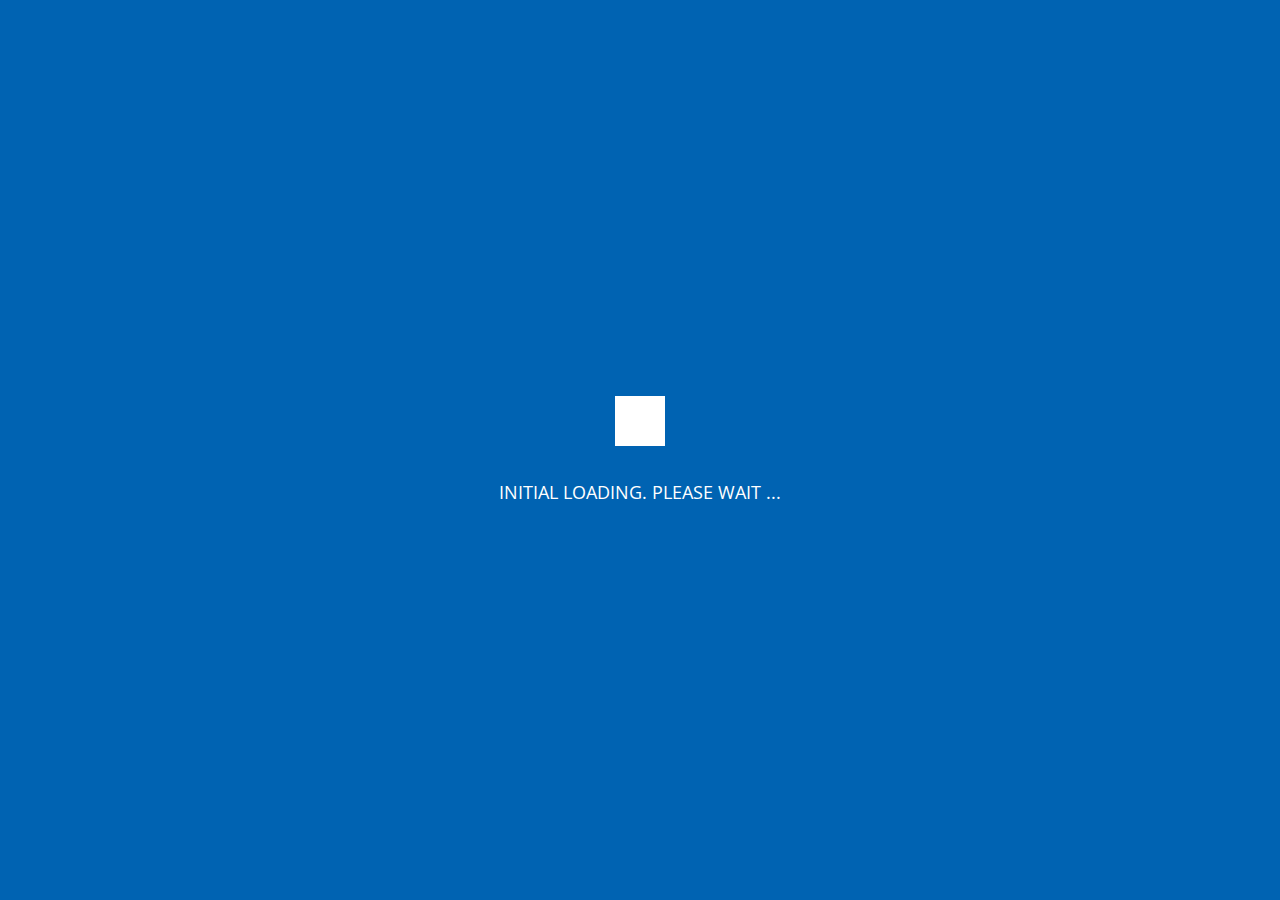
<file: index.html>
<!DOCTYPE html>
<html lang="en">
  <head>
    <meta charset="UTF-8" />
    <meta
      name="viewport"
      content="width=device-width, initial-scale=1.0, user-scalable=no"
    />
    <title>My Portfolio Website</title>
    <link rel="icon" href="images/MYICON.png" />

    <link rel="stylesheet" href="css/jquery.loadingModal.min.css" />

  </head>
  <body>
   
    <script src="js/jquery.min.js"></script>
    <script src="js/jquery.loadingModal.min.js"></script>

 <script>

function showLoadingModal(){
  $('body').loadingModal({
    position: 'auto',
    text: 'INITIAL LOADING. PLEASE WAIT ...',
    color: '#fff',
    opacity:'3.0',
    backgroundColor: "#0063b2ff",
    animation: "rotatingPlane"
});

setTimeout(
  function () {  
   window.location.href = 'me.html';
  } , 6000
  );
}

showLoadingModal();

    </script>

</body>

</html>
</file>
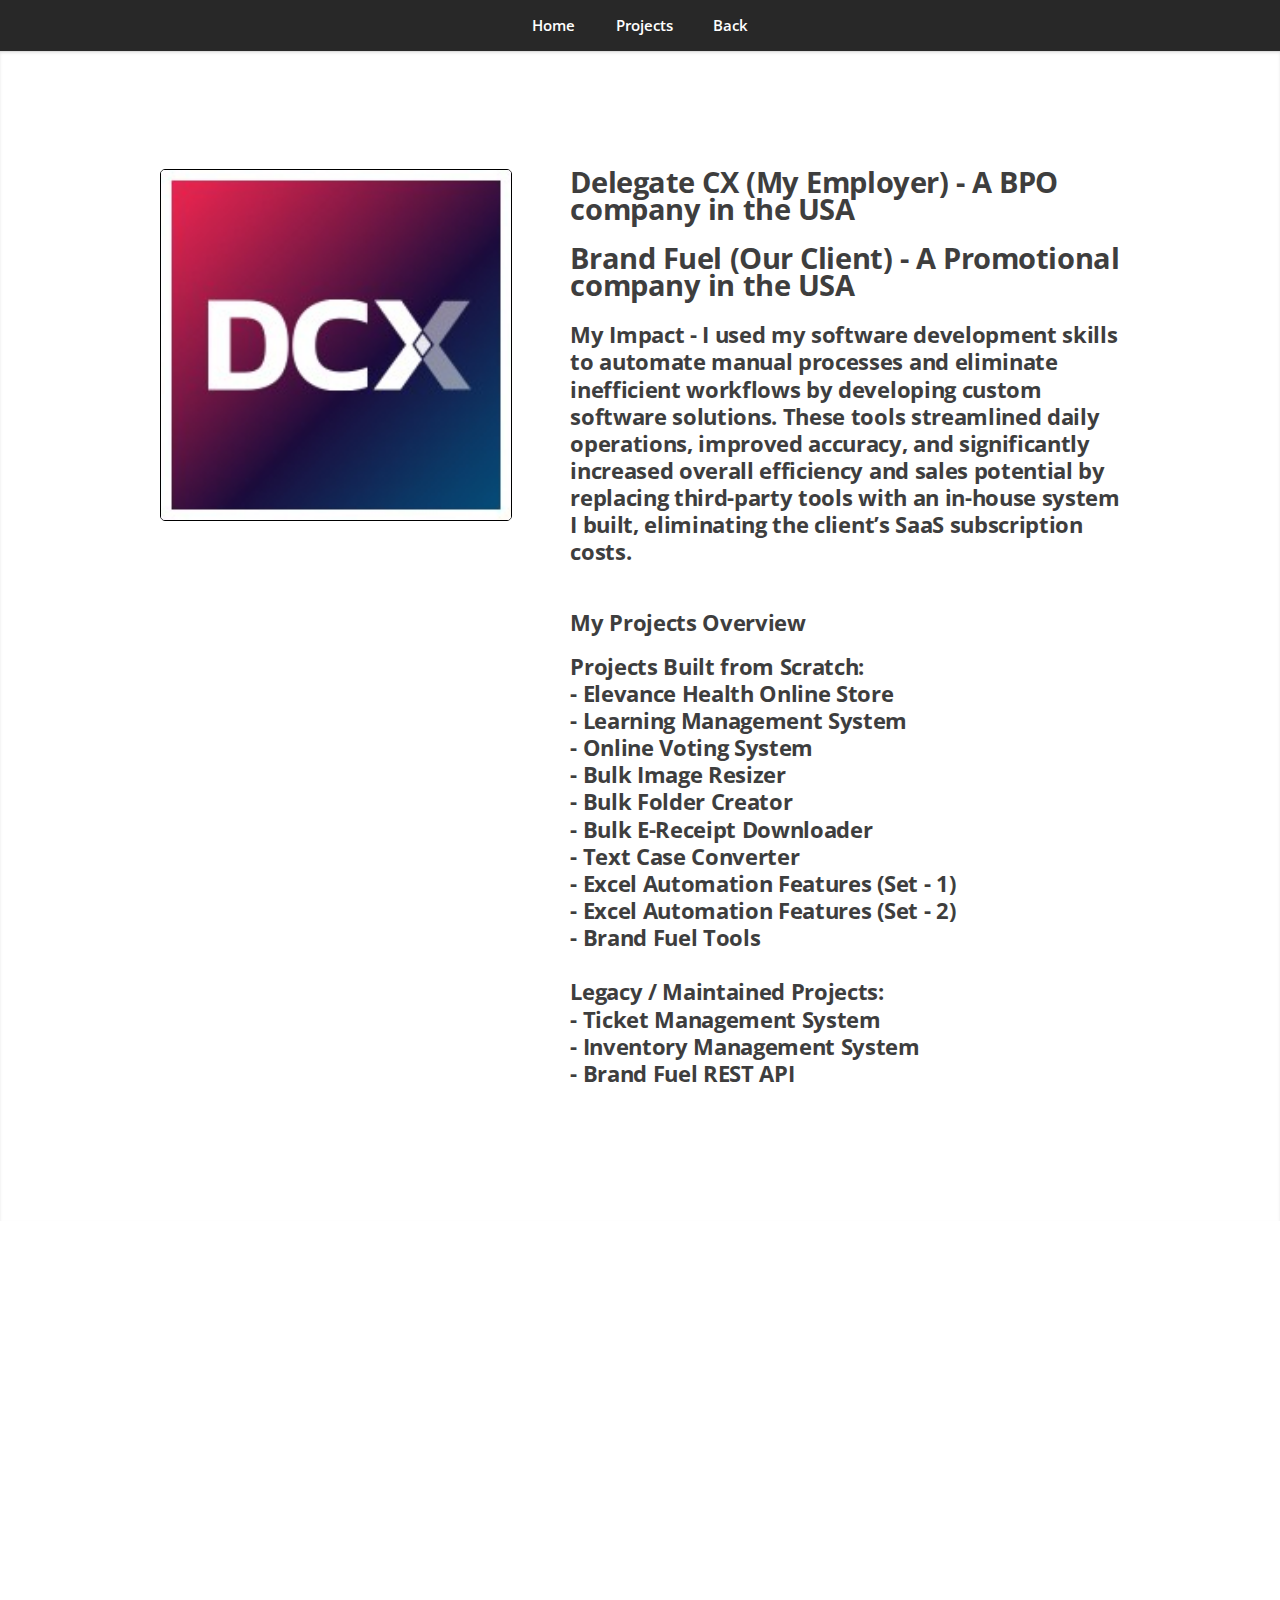
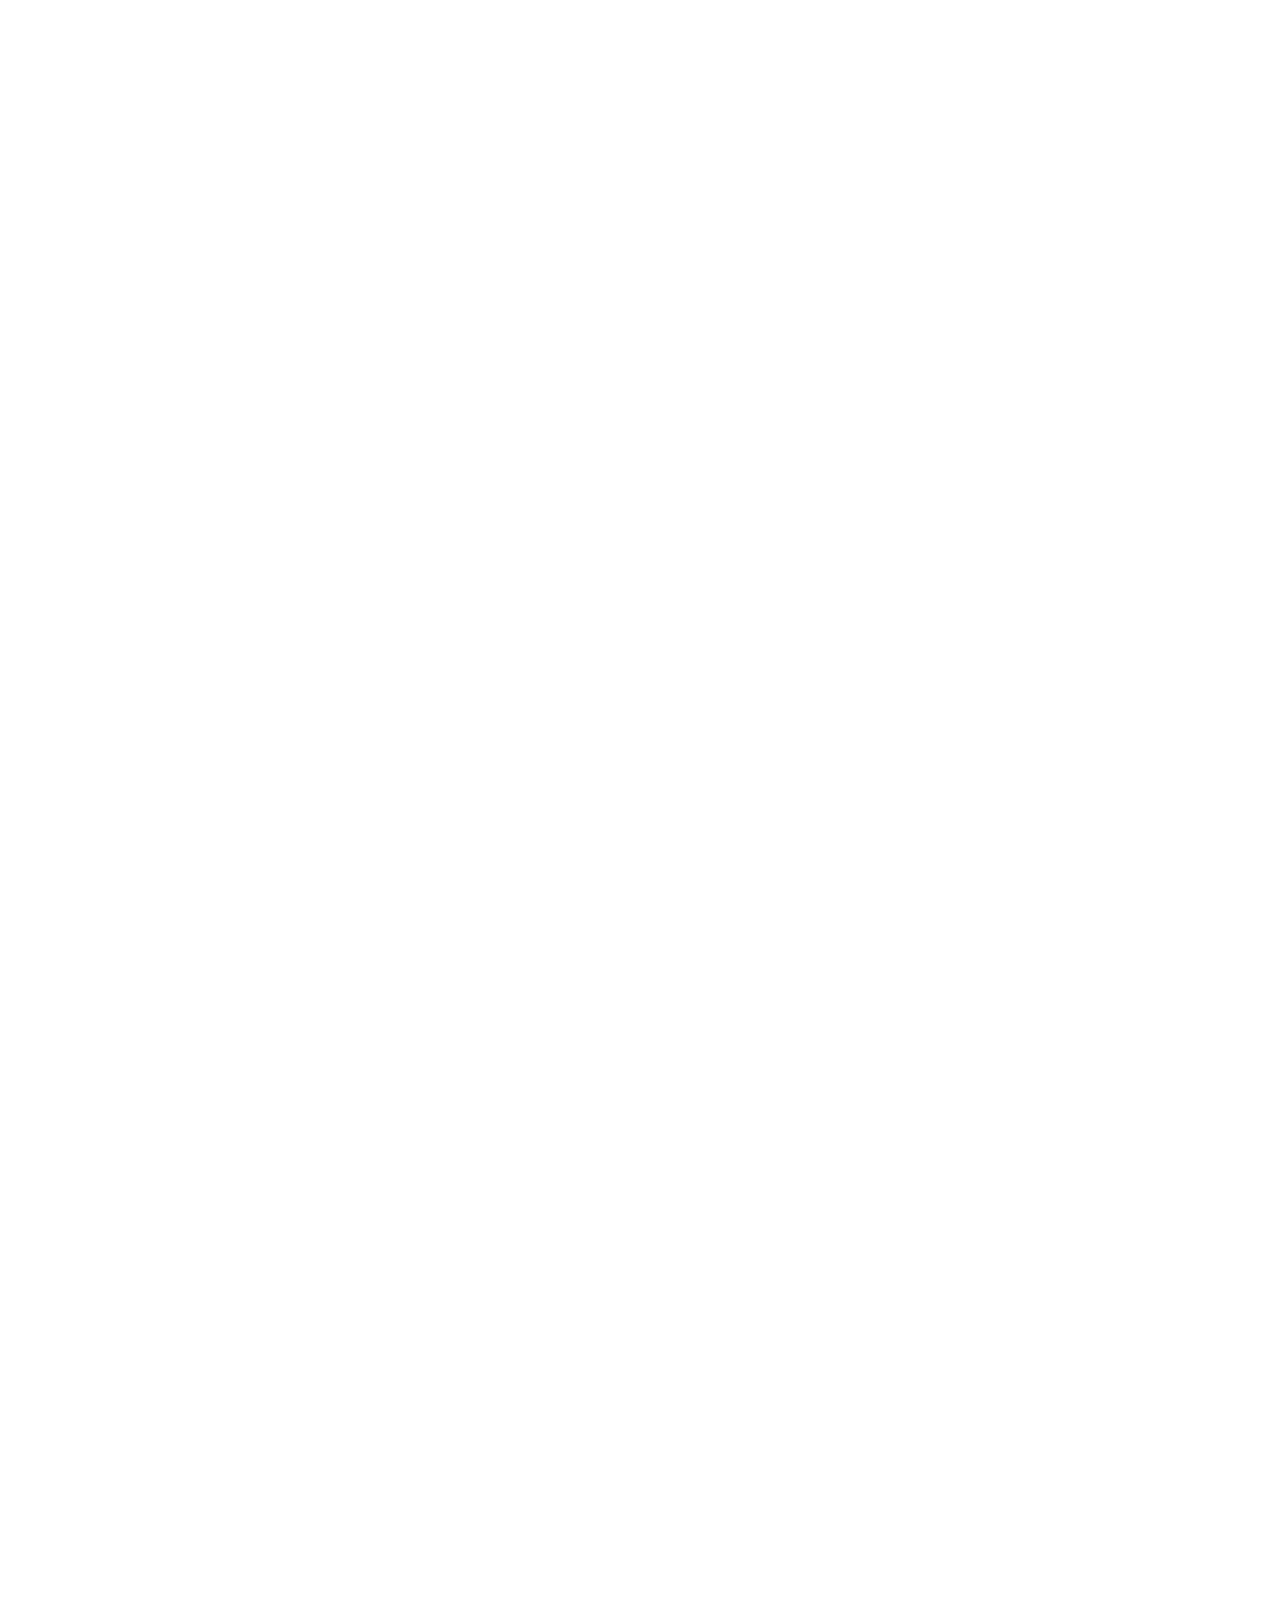
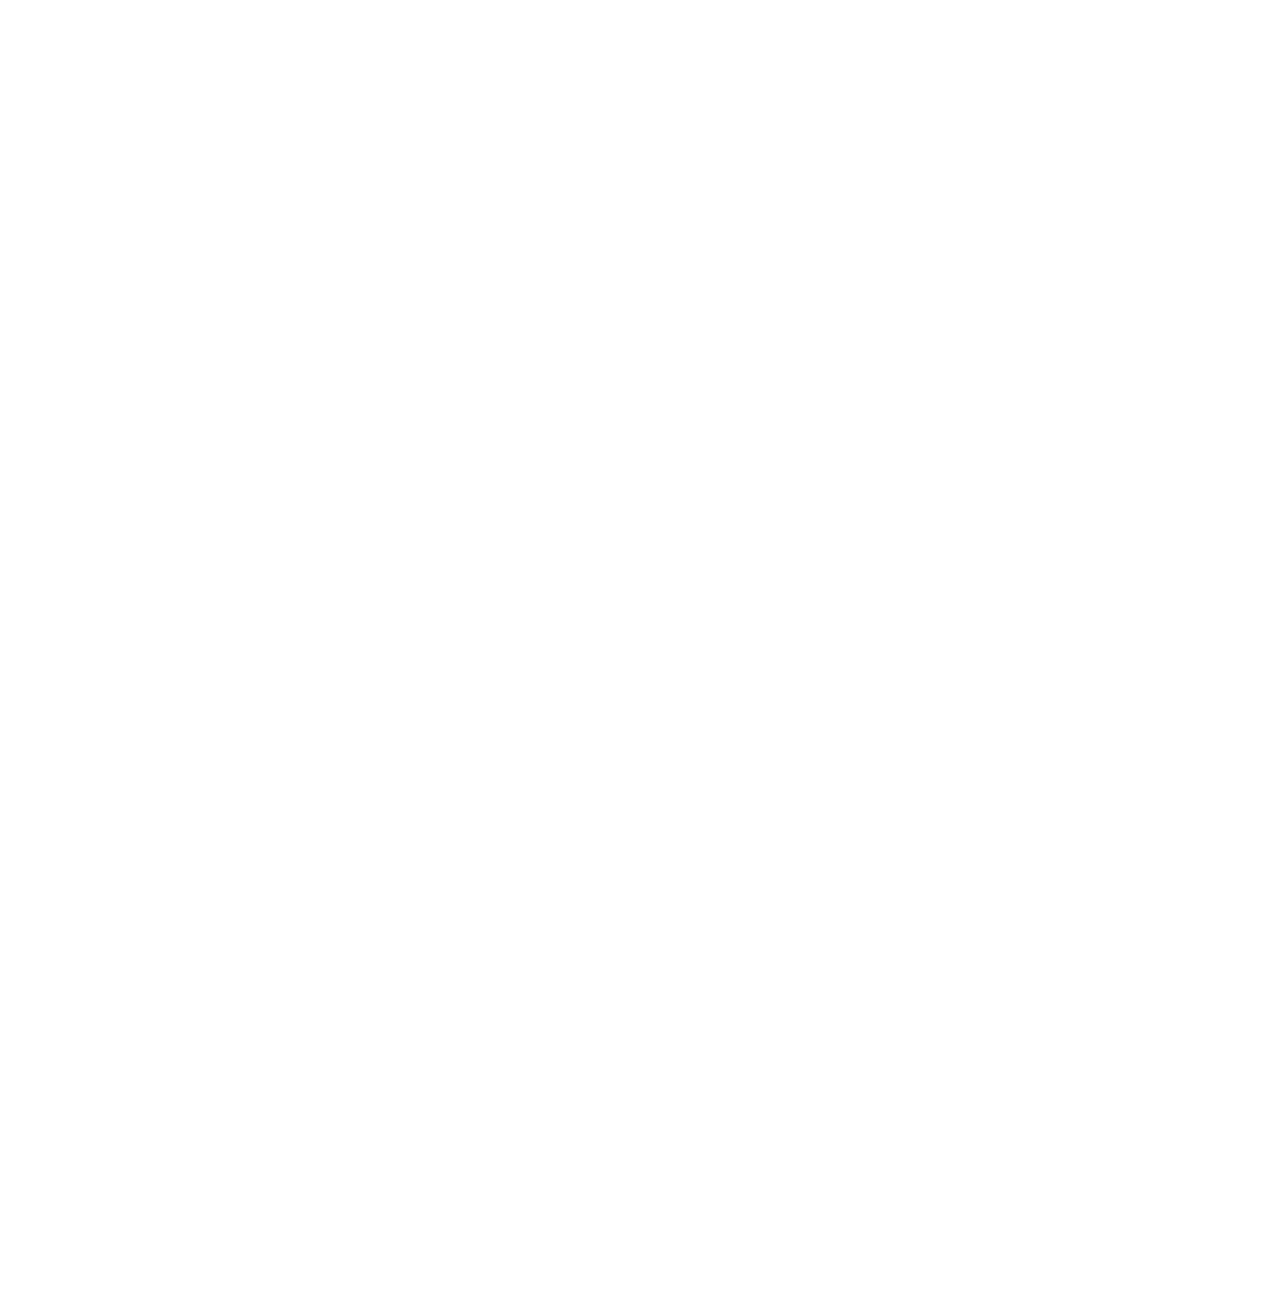
<file: delegate-cx.html>
<!DOCTYPE html>
<html lang="en">

<head>
    <meta charset="UTF-8" />
    <meta name="viewport" content="width=device-width, initial-scale=1.0, user-scalable=no" />
    <title>My Portfolio Website</title>
    <link rel="icon" href="images/MYICON.png" />

    <link rel="stylesheet" href="css/main.css" />
    <link rel="stylesheet" href="css/animate.min.css" />

    <link rel="stylesheet" href="css/lightbox.min.css">
    <link rel="stylesheet" href="css/jquery.loadingModal.min.css" />

</head>

<body>

    <nav id="horizontalNavigationBar">
        <ul class="container">
            <li><a href="#home">Home</a></li>
            <li><a href="#webProjects">Projects</a></li>
            <li><a href="#" onclick="window.close();">Back</a></li>
        </ul>
    </nav>


    <!-- Home -->
    <article id="home" class="wrapper style1 wow fadeInLeft">
        <div class="container">
            <div class="row">
                <div class="col-4 col-5-large col-12-medium">
                    <span class="image fit">
                        <img src="images/delegate-cx.png" style="border-style: solid; 
                         border-color: #000; 
                         border-width: 1px; 
                         border-radius: 5px; 
                         height: 100%; width: 100%;" />
                    </span>
                </div>
                <div class="col-8 col-7-large col-12-medium">
                    <h2>
                        Delegate CX (My Employer) -
                        <span class="defaultHomeTextStyles">A BPO company in the USA</span>
                    </h2>

                    <h2>
                        Brand Fuel (Our Client) -
                        <span class="defaultHomeTextStyles">A Promotional company in the USA</span>
                    </h2>

                    <h3>
                        My Impact - <span class="defaultHomeTextStyles">
                            I used my software development skills to automate manual processes and
                            eliminate inefficient workflows by developing custom software solutions. These tools
                            streamlined daily operations, improved accuracy, and significantly increased overall
                            efficiency and sales potential by replacing third-party tools with an in-house system I
                            built,
                            eliminating the client’s SaaS subscription costs.
                        </span>
                    </h3>


                    <br>

                    <h3>My Projects Overview</h3>
                    <h3 class="defaultHomeTextStyles">
                        Projects Built from Scratch:
                        <br>
                        - Elevance Health Online Store
                        <br>
                        - Learning Management System
                        <br>
                        - Online Voting System
                        <br>
                        - Bulk Image Resizer
                        <br>
                        - Bulk Folder Creator
                        <br>
                        - Bulk E-Receipt Downloader
                        <br>
                        - Text Case Converter
                        <br>
                        - Excel Automation Features (Set - 1)
                        <br>
                        - Excel Automation Features (Set - 2)
                        <br>
                        - Brand Fuel Tools

                        <br>
                        <br>
                        Legacy / Maintained Projects:
                        <br>
                        - Ticket Management System
                        <br>
                        - Inventory Management System
                        <br>
                        - Brand Fuel REST API
                    </h3>


                </div>
            </div>
        </div>
    </article>

    <!-- Projects -->
    <article id="webProjects" class="wrapper style2 wow fadeInRight" data-wow-delay="1s">
        <div class="container">

            <h1>
                <strong style="white-space: nowrap;line-height: 1.2; color: white;">
                    My projects at <br>
                    Brand Fuel</strong>
            </h1>

            <header>
                <h2 style="color: #f2f4f4;">Web Projects</h2>
            </header>
            <div class="row">

                <div class="col-4 col-6-medium col-12-small">
                    <article class="box style2">
                        <a class="image featured" href="images/web projects/elevance-health-brand-fuel-online-store.jpg"
                            data-lightbox="gallery"
                            data-title="Elevance Health Online Store (A store built for a BrandFuel client) - Tech Stack: HTML5, CSS3, Bootstrap, JavaScript, jQuery, ASP.NET Core MVC, C#, SignalR, Brand Fuel REST API">
                            <img class="border" src="images/web projects/elevance-health-brand-fuel-online-store.jpg"
                                data-toggle="tooltip" title="CLICK HERE TO SEE THE IMAGE LARGER" alt="" />
                        </a>
                        <h3>Elevance Health Online Store</h3>
                        <br>
                        <br>
                        <h4>
                            <a href="#"
                                onclick="event.preventDefault(); this.closest('article').querySelector('a.image.featured').click();">
                                TECH STACK
                            </a>
                        </h4>
                    </article>
                </div>

                <div class="col-4 col-6-medium col-12-small">
                    <article class="box style2">

                        <a class="image featured" href="images/web projects/brand-fuel-learning-management-system.jpg"
                            data-lightbox="gallery"
                            data-title="Learning Management System - Tech Stack: HTML5, CSS3, Bootstrap, TypeScript, React.js, Redux Toolkit, Brand Fuel REST API">


                            <img class="border" src="images/web projects/brand-fuel-learning-management-system.jpg"
                                data-toggle="tooltip" title="CLICK HERE TO SEE THE IMAGE LARGER" alt="" />
                        </a>
                        <h3>Learning Management System</h3>
                        <br>
                        <br>
                        <h4>
                            <a href="#"
                                onclick="event.preventDefault(); this.closest('article').querySelector('a.image.featured').click();">
                                TECH STACK
                            </a>
                        </h4>
                    </article>
                </div>

                <div class="col-4 col-6-medium col-12-small">
                    <article class="box style2">
                        <a class="image featured" href="images/web projects/brand-fuel-rest-online-voting-system.jpg"
                            data-lightbox="gallery"
                            data-title="Online Voting System - Tech Stack: Tech Stack: HTML5, CSS3, Bootstrap, JavaScript, jQuery, ASP.NET Core MVC, C#, SignalR, Brand Fuel REST API">

                            <img class="border" src="images/web projects/brand-fuel-rest-online-voting-system.jpg"
                                data-toggle="tooltip" title="CLICK HERE TO SEE THE IMAGE LARGER" alt="" />
                        </a>
                        <h3>Online Voting System</h3>
                        <br>
                        <br>
                        <br>
                        <h4>
                            <a href="#"
                                onclick="event.preventDefault(); this.closest('article').querySelector('a.image.featured').click();">
                                TECH STACK
                            </a>
                        </h4>
                    </article>
                </div>

                <div class="col-4 col-6-medium col-12-small">
                    <article class="box style2">

                        <a class="image featured" href="images/web projects/brand-fuel-inventory-management-system.jpg"
                            data-lightbox="gallery"
                            data-title="Inventory Management System - Tech Stack: HTML5, CSS3, Bootstrap, TypeScript, React.js, Redux Toolkit, Brand Fuel REST API">


                            <img class="border" src="images/web projects/brand-fuel-inventory-management-system.jpg"
                                data-toggle="tooltip" title="CLICK HERE TO SEE THE IMAGE LARGER" alt="" />
                        </a>
                        <h3>Inventory Management System</h3>
                        <br>
                        <br>
                        <h4>
                            <a href="#"
                                onclick="event.preventDefault(); this.closest('article').querySelector('a.image.featured').click();">
                                TECH STACK
                            </a>
                        </h4>
                    </article>
                </div>



                <div class="col-4 col-6-medium col-12-small">
                    <article class="box style2">

                        <a class="image featured" href="images/web projects/ticket-management-system.jpg"
                            data-lightbox="gallery"
                            data-title="Ticket Management System - Tech Stack: HTML5, CSS3, Bootstrap, JavaScript, jQuery, SignalR, ASP.NET Core MVC, C#, SignalR, Brand Fuel REST API">


                            <img class="border" src="images/web projects/ticket-management-system.jpg"
                                data-toggle="tooltip" title="CLICK HERE TO SEE THE IMAGE LARGER" alt="" />
                        </a>
                        <h3>Ticket Management System</h3>
                        <br>
                        <br>
                        <h4>
                            <a href="#"
                                onclick="event.preventDefault(); this.closest('article').querySelector('a.image.featured').click();">
                                TECH STACK
                            </a>
                        </h4>
                    </article>
                </div>

                <div class="col-4 col-6-medium col-12-small">
                    <article class="box style2">

                        <!-- <a class="image featured" href="images/web projects/brand-fuel-rest-api.jpg"
                            data-lightbox="gallery"
                            data-title="Brand Fuel REST API - Tech Stack: ASP.NET Core Web API - REST API, C#, ADO.NET, Entity Framework Core, MS SQL Server Management Studio, MS SQL Server, MongoDB Compass, MongoDB">
                            <img class="border" src="images/web projects/brand-fuel-rest-api.jpg" data-toggle="tooltip"
                                title="CLICK HERE TO SEE THE IMAGE LARGER" alt="" /> -->

                        <a class="image featured" href="images/web projects/brand-fuel-rest-api.jpg"
                            data-lightbox="gallery"
                            data-title="Brand Fuel REST API - Tech Stack: ASP.NET Core Web API - REST API, C#, ADO.NET, PostgreSQL, MongoDB Compass, MongoDB">
                            <img class="border" src="images/web projects/brand-fuel-rest-api.jpg" data-toggle="tooltip"
                                title="CLICK HERE TO SEE THE IMAGE LARGER" alt="" />

                        </a>
                        <h3>Brand Fuel REST API</h3>
                        <br>
                        <br>
                        <br>
                        <h4>
                            <a href="#"
                                onclick="event.preventDefault(); this.closest('article').querySelector('a.image.featured').click();">
                                TECH STACK
                            </a>
                        </h4>
                    </article>
                </div>

                <div class="col-4 col-6-medium col-12-small">
                    <article class="box style2">
                        <a class="image featured" href="images/web projects/bulk-image-resizer-app.jpg"
                            data-lightbox="gallery"
                            data-title="Bulk Image Resizer - Tech Stack: HTML5, CSS3, TypeScript, React.js">
                            <img class="border" src="images/web projects/bulk-image-resizer-app.jpg"
                                data-toggle="tooltip" title="CLICK HERE TO SEE THE IMAGE LARGER" alt="" />
                        </a>
                        <h3>Bulk Image Resizer</h3>
                        <br>
                        <br>
                        <br>
                        <h4>
                            <a href="#"
                                onclick="event.preventDefault(); this.closest('article').querySelector('a.image.featured').click();">
                                TECH STACK
                            </a>
                        </h4>
                    </article>
                </div>

                <div class="col-4 col-6-medium col-12-small">
                    <article class="box style2">
                        <a class="image featured" href="images/web projects/bulk-folder-creator.jpg"
                            data-lightbox="gallery"
                            data-title="Bulk Folder Creator - Tech Stack: HTML5, CSS3, TypeScript, React.js">
                            <img class="border" src="images/web projects/bulk-folder-creator.jpg" data-toggle="tooltip"
                                title="CLICK HERE TO SEE THE IMAGE LARGER" alt="" />
                        </a>
                        <h3>Bulk Folder Creator</h3>
                        <br>
                        <br>
                        <br>
                        <h4>
                            <a href="#"
                                onclick="event.preventDefault(); this.closest('article').querySelector('a.image.featured').click();">
                                TECH STACK
                            </a>
                        </h4>
                    </article>
                </div>


                <div class="col-4 col-6-medium col-12-small">
                    <article class="box style2">
                        <a class="image featured" href="images/web projects/bulk-e-receipt-downloader.jpg"
                            data-lightbox="gallery"
                            data-title="Bulk E-Receipt Downloader - Tech Stack: HTML5, CSS3, Bootstrap, JavaScript, jQuery, ASP.NET Core MVC, C#, Playwright">
                            <img class="border" src="images/web projects/bulk-e-receipt-downloader.jpg"
                                data-toggle="tooltip" title="CLICK HERE TO SEE THE IMAGE LARGER" alt="" />
                        </a>
                        <h3>Bulk E-Receipt Downloader</h3>
                        <br>
                        <br>
                        <h4>
                            <a href="#"
                                onclick="event.preventDefault(); this.closest('article').querySelector('a.image.featured').click();">
                                TECH STACK
                            </a>
                        </h4>
                    </article>
                </div>


                <div class="col-4 col-6-medium col-12-small">
                    <article class="box style2">
                        <a class="image featured" href="images/web projects/react-text-case-converter.jpg"
                            data-lightbox="gallery"
                            data-title="Text Case Converter - Tech Stack: HTML5, CSS3, TypeScript, React.js">
                            <img class="border" src="images/web projects/react-text-case-converter.jpg"
                                data-toggle="tooltip" title="CLICK HERE TO SEE THE IMAGE LARGER" alt="" />
                        </a>
                        <h3>Text Case Converter</h3>
                        <br>
                        <br>
                        <br>
                        <h4>
                            <a href="#"
                                onclick="event.preventDefault(); this.closest('article').querySelector('a.image.featured').click();">
                                TECH STACK
                            </a>
                        </h4>
                    </article>
                </div>

                <div class="col-4 col-6-medium col-12-small">
                    <article class="box style2">

                        <a class="image featured" href="images/web projects/excel-automation-features-set-1.jpg"
                            data-lightbox="gallery"
                            data-title="Excel Automation Features (Set - 1) - Tech Stack: Excel JavaScript API, Office Script, TypeScript, Power Automate, ZNode REST API">
                            <img class="border" src="images/web projects/excel-automation-features-set-1.jpg"
                                data-toggle="tooltip" title="CLICK HERE TO SEE THE IMAGE LARGER" alt="" />
                        </a>
                        <h3>Excel Automation Features (Set - 1)</h3>
                        <br>
                        <br>
                        <h4>
                            <a href="#"
                                onclick="event.preventDefault(); this.closest('article').querySelector('a.image.featured').click();">
                                TECH STACK
                            </a>
                        </h4>
                    </article>
                </div>

                <div class="col-4 col-6-medium col-12-small">
                    <article class="box style2">

                        <a class="image featured" href="images/web projects/excel-automation-features-set-2.jpg"
                            data-lightbox="gallery"
                            data-title="Excel Automation Features (Set - 2) - Tech Stack: Excel JavaScript API, Office Script, TypeScript, Power Automate">
                            <img class="border" src="images/web projects/excel-automation-features-set-2.jpg"
                                data-toggle="tooltip" title="CLICK HERE TO SEE THE IMAGE LARGER" alt="" />
                        </a>
                        <h3>Excel Automation Features (Set - 2)</h3>
                        <br>
                        <br>
                        <h4>
                            <a href="#"
                                onclick="event.preventDefault(); this.closest('article').querySelector('a.image.featured').click();">
                                TECH STACK
                            </a>
                        </h4>
                    </article>
                </div>

            </div>
        </div>
        <br>
    </article>

    <article id="desktopProjects" class="wrapper style2 wow fadeInLeft" data-wow-delay="1s">
        <div class="container">
            <header>
                <h2>Desktop Project</h2>
            </header>
            <div class="row">
                <div class="col-4 col-6-medium col-12-small">
                    <article class="box style2">

                        <a class="image featured" href="images/desktop projects/brand-fuel-desktop-tools.jpg"
                            data-lightbox="gallery"
                            data-title="Brand Fuel Tools (A desktop app that contains tools to automate tasks) - Tech Stack: Windows Forms Application (.NET Core), C#, ClickOnce, Znode REST API, BrandFuel REST API, Power Automate">
                            <img class="border" src="images/desktop projects/brand-fuel-desktop-tools.jpg"
                                data-toggle="tooltip" title="CLICK HERE TO SEE THE IMAGE LARGER" alt="" />


                            <!-- <a class="image featured" href="images/desktop projects/brand-fuel-desktop-tools.jpg"
                            data-lightbox="gallery"
                            data-title="Brand Fuel Tools (A desktop app that contains tools to automate tasks) - Tech Stack: Windows Presentation Foundation (.NET Core), C#, ClickOnce, Znode REST API, BrandFuel REST API, Power Automate">
                            <img class="border" src="images/desktop projects/brand-fuel-desktop-tools.jpg"
                                data-toggle="tooltip" title="CLICK HERE TO SEE THE IMAGE LARGER" alt="" /> -->

                        </a>
                        <h3>Brand Fuel Tools</h3>
                        <br>
                        <br>
                        <br>
                        <h4>
                            <a href="#"
                                onclick="event.preventDefault(); this.closest('article').querySelector('a.image.featured').click();">
                                TECH STACK
                            </a>
                        </h4>
                    </article>
                </div>
            </div>
        </div>
        <br>
        <br>
    </article>


    <script src="js/jquery.min.js"></script>
    <script src="js/jquery.scrolly.min.js"></script>
    <script src="js/wow.min.js"></script>
    <script src="js/jquery.loadingModal.min.js"></script>
    <script src="js/main.js"></script>
    <script src="js/lightbox.js"></script>

</body>

</html>
</file>
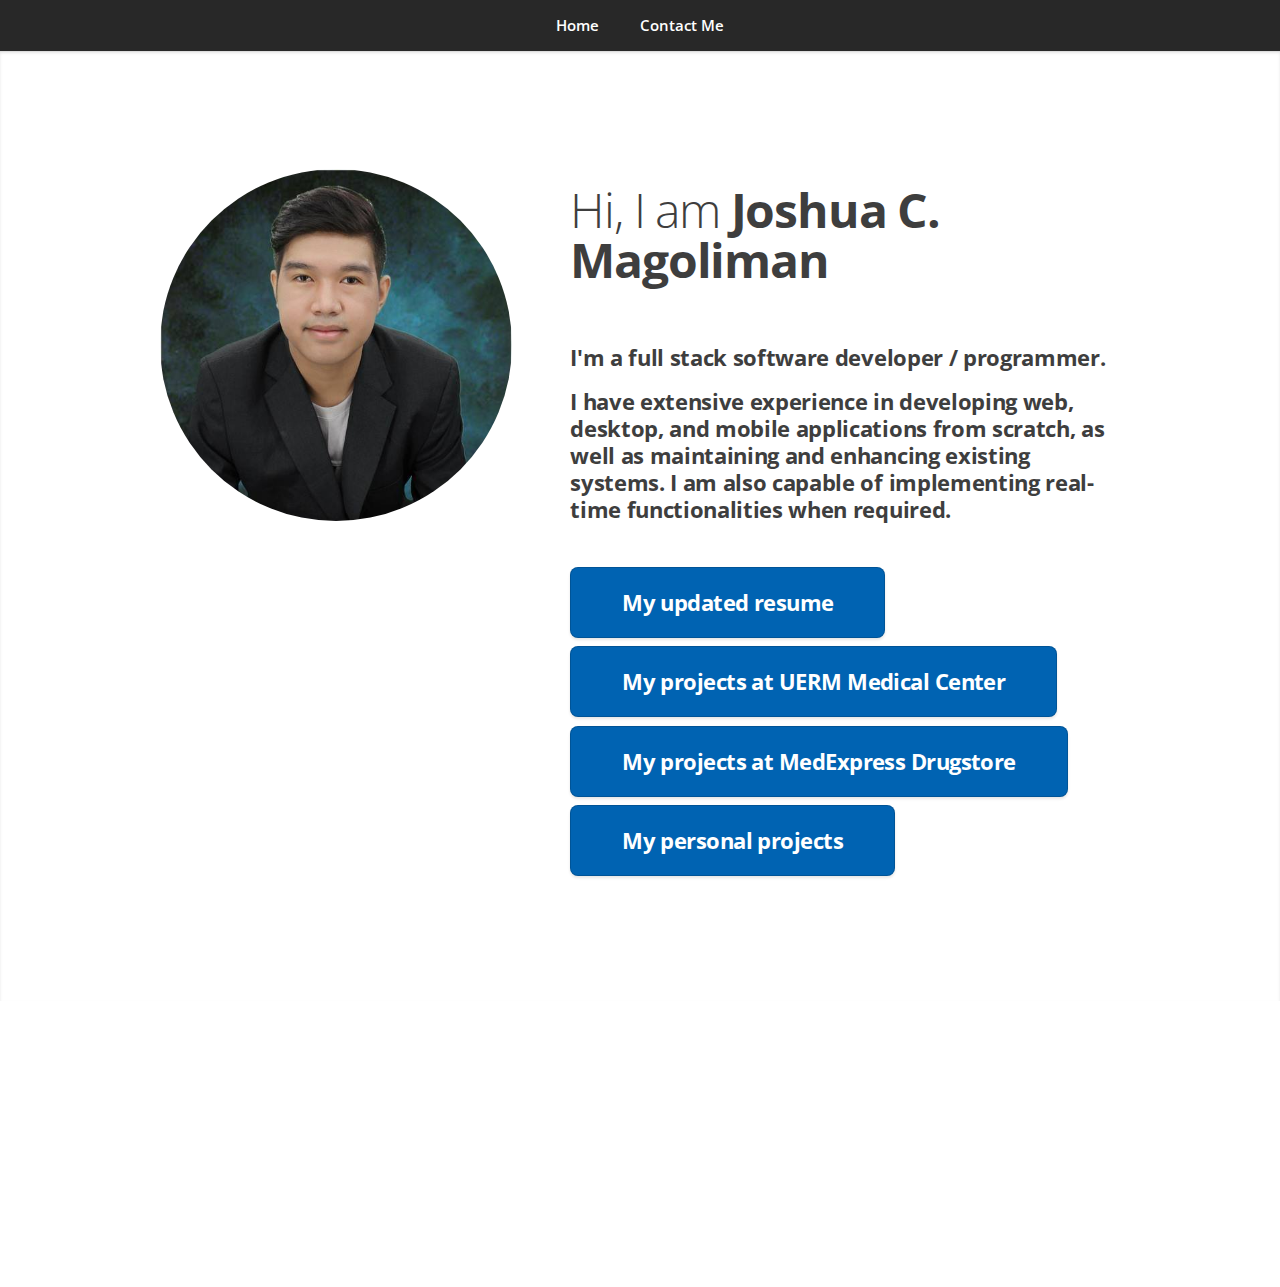
<file: me.html>
<!DOCTYPE html>
<html lang="en">

<head>
    <meta charset="UTF-8" />
    <meta name="viewport" content="width=device-width, initial-scale=1.0, user-scalable=no" />
    <title>My Portfolio Website</title>
    <link rel="icon" href="images/MYICON.png" />

    <link rel="stylesheet" href="css/main.css" />
    <link rel="stylesheet" href="css/animate.min.css" />

    <link rel="stylesheet" href="css/lightbox.min.css">
    <link rel="stylesheet" href="css/jquery.loadingModal.min.css" />

</head>

<body>

    <nav id="horizontalNavigationBar">
        <ul class="container">
            <li><a href="#home">Home</a></li>
            <li><a href="#contactMe">Contact Me</a></li>
        </ul>
    </nav>

    <!-- Home -->
    <article id="home" class="wrapper style1 wow fadeInLeft">
        <div class="container">
            <div class="row">
                <div class="col-4 col-5-large col-12-medium">
                    <span class="image fit"><img src="images/ME.jpg" alt="" /></span>
                </div>
                <div class="col-8 col-7-large col-12-medium">
                    <header>
                        <h1>Hi, I am <strong>Joshua C. Magoliman</strong></h1>
                    </header>
                    <h3>
                        I'm a full stack software developer / programmer.
                    </h3>

                    <h3>
                        I have extensive experience in developing web, desktop, and mobile applications from scratch, as well as maintaining and enhancing existing systems. I am also capable of implementing real-time functionalities when required.</h3>
                    <br>

                    <a href="pdf_files/MAGOLIMAN, JOSHUA C. - MY RESUME.pdf" target="_blank"
                        class="button large scrolly">
                        My updated resume
                    </a>

                    <a href="uerm-medical-center.html" target="_blank" class="button large scrolly">
                        My projects at UERM Medical Center
                    </a>

                    <a href="medexpress-drugstore.html" target="_blank" class="button large scrolly">
                        My projects at MedExpress Drugstore
                    </a>

                    <a href="my-personal-projects.html" target="_blank" class="button large scrolly">
                        My personal projects
                    </a>
                </div>
            </div>
        </div>
    </article>

    <!-- Contact Me -->
    <footer id="contactMe" class="wrapper style3 wow fadeInRight" data-wow-delay="1s">
        <h2>Contact Me</h2>
        <p>Mobile No: +63 9108827366</p>
        <p>Email Address: magolimanjoshua22@gmail.com</p>
        <p>LinkedIn Profile:    
            <a href="https://www.linkedin.com/in/joshua-magoliman-3177a4165/" target="_blank" style="color : lightblue">
                Click here
            </a>
            </p>
    </footer>


    <script src="js/jquery.min.js"></script>
    <script src="js/jquery.scrolly.min.js"></script>
    <script src="js/wow.min.js"></script>
    <script src="js/jquery.loadingModal.min.js"></script>
    <script src="js/main.js"></script>
    <script src="js/lightbox.js"></script>

    <style>
        #contactMe h2,
        #contactMe p {
            color: #fff;
        }

        #contactMe {
            background-color: #282828;
        }
    </style>

</body>

</html>
</file>
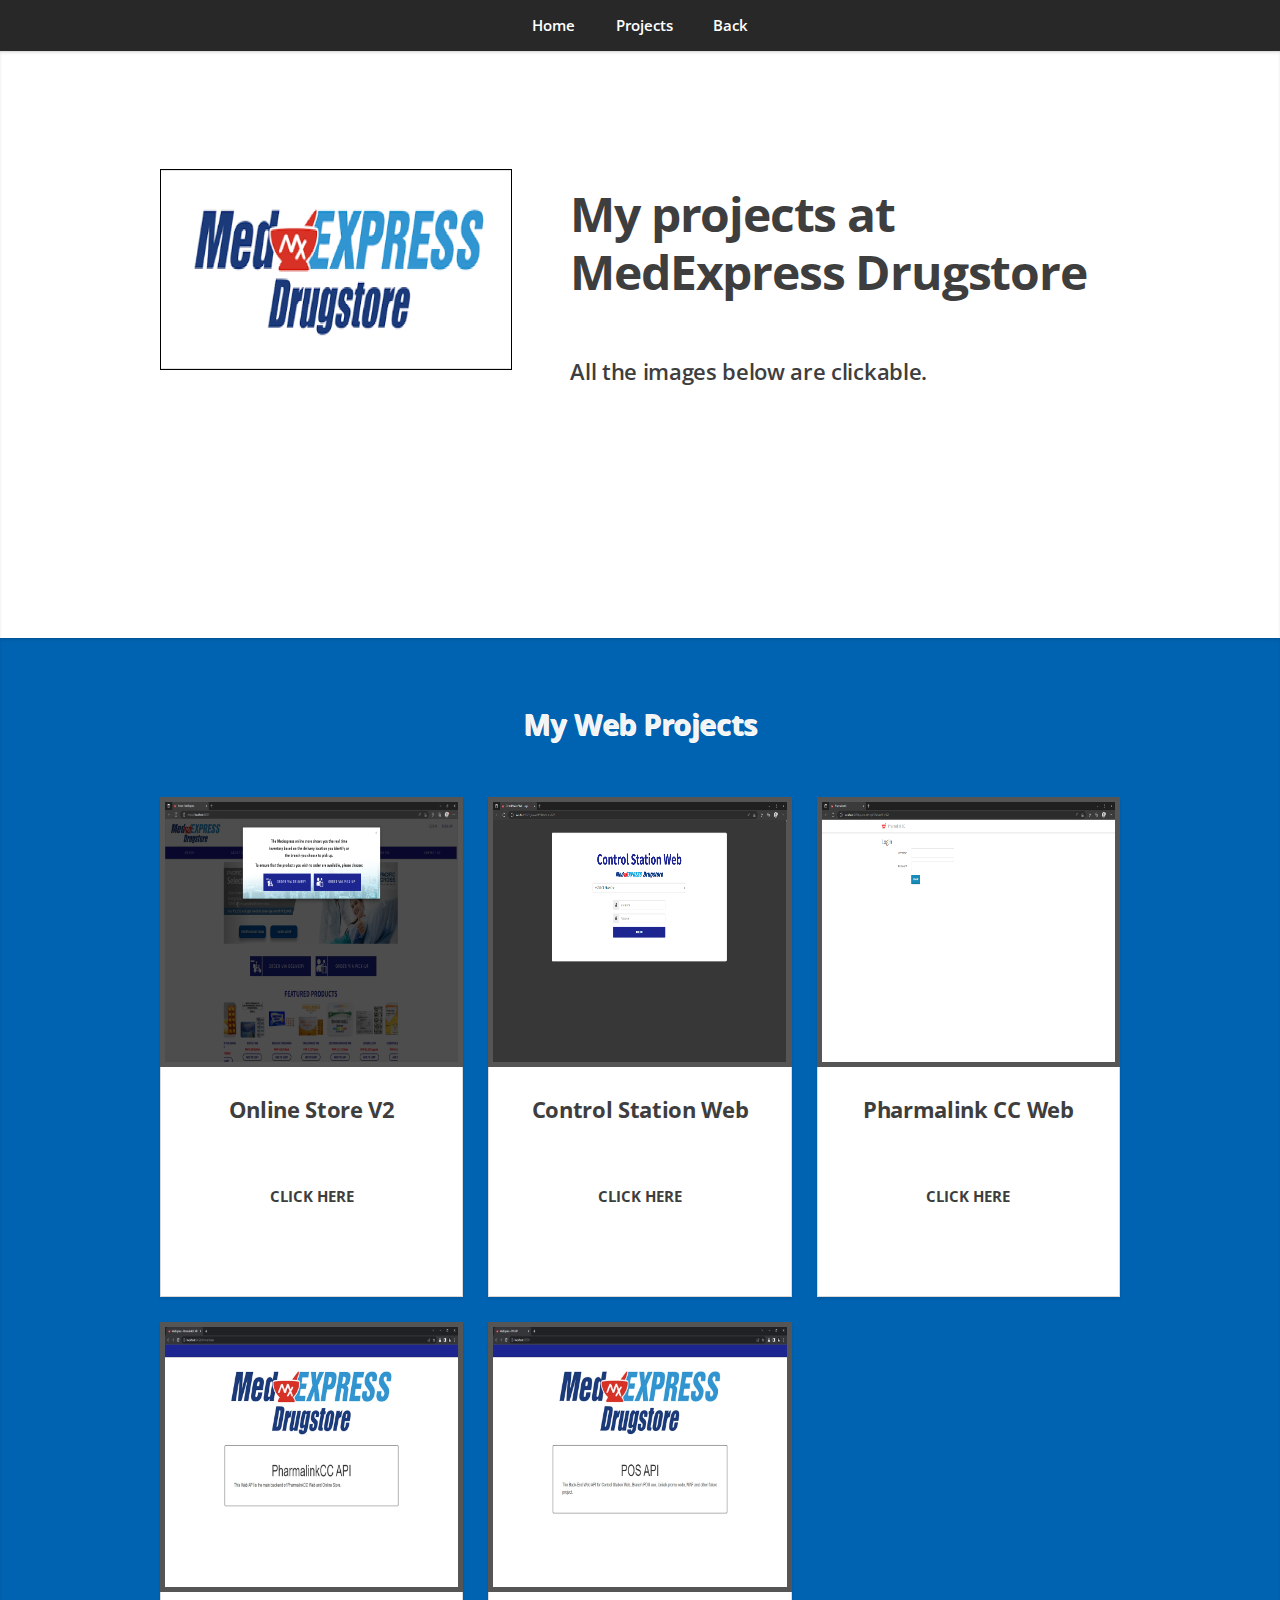
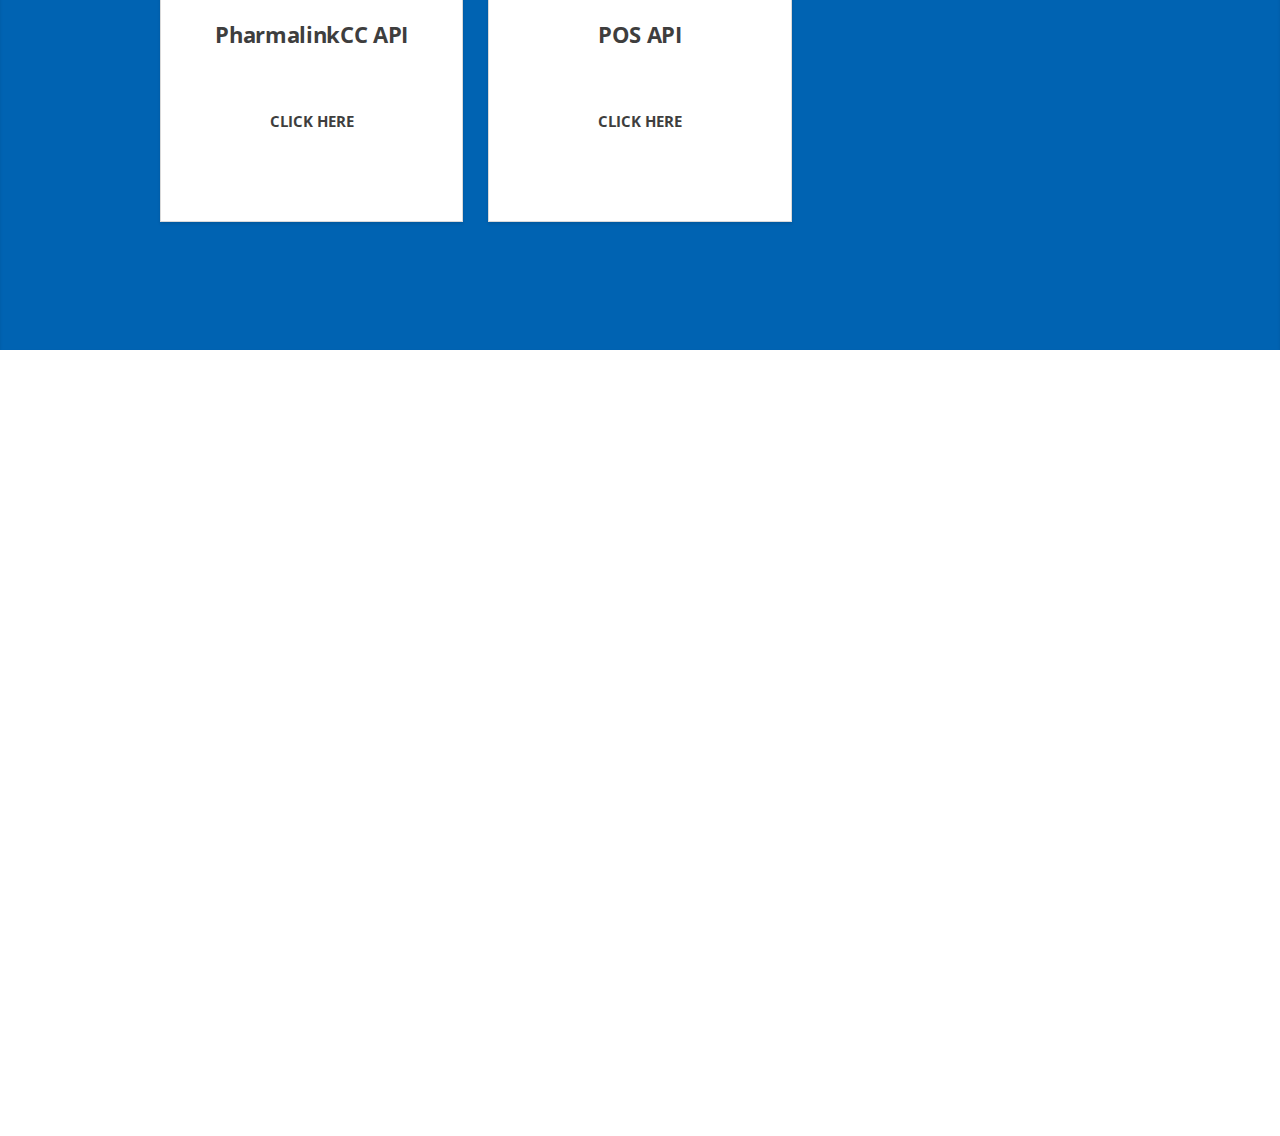
<file: medexpress-drugstore.html>
<!DOCTYPE html>
<html lang="en">

<head>
    <meta charset="UTF-8" />
    <meta name="viewport" content="width=device-width, initial-scale=1.0, user-scalable=no" />
    <title>My Portfolio Website</title>
    <link rel="icon" href="images/MYICON.png" />

    <link rel="stylesheet" href="css/main.css" />
    <link rel="stylesheet" href="css/animate.min.css" />

    <link rel="stylesheet" href="css/lightbox.min.css">
    <link rel="stylesheet" href="css/jquery.loadingModal.min.css" />

</head>

<body>

    <nav id="horizontalNavigationBar">
        <ul class="container">
            <li><a href="#home">Home</a></li>
            <li><a href="#webProjects">Projects</a></li>
            <li><a href="#" onclick="window.close();">Back</a></li>
        </ul>
    </nav>


    <!-- Home -->
    <article id="home" class="wrapper style1 wow fadeInLeft">
        <div class="container">
            <div class="row">
                <div class="col-4 col-5-large col-12-medium">
                    <span class="image fit">
                        <img src="images/medexpress-drugstore.png"
                            style="border-style: solid; border-color: #000; border-width: 1px; border-radius: 0px;" />
                    </span>
                </div>
                <div class="col-8 col-7-large col-12-medium">
                    <header>
                        <h1>
                            <strong style="white-space: nowrap;line-height: 1.2;">
                                My projects at <br>
                                MedExpress Drugstore</strong>
                        </h1>
                    </header>
                    <h3>
                        <strong>
                            All the images below are clickable.
                        </strong>
                    </h3>
                </div>
            </div>
        </div>
    </article>


    <!-- Projects -->
    <article id="webProjects" class="wrapper style2 wow fadeInRight" data-wow-delay="1s">
        <div class="container">
            <header>
                <h2 style="color: #f2f4f4;">My Web Projects</h2>
            </header>
            <div class="row">
                <div class="col-4 col-6-medium col-12-small">
                    <article class="box style2">
                        <a class="image featured" href="images/web projects/medexpress-online-store.jpg"
                            data-lightbox="gallery" data-title="Online Store V2">
                            <img class="border" src="images/web projects/medexpress-online-store.jpg"
                                data-toggle="tooltip" title="CLICK HERE TO SEE THE IMAGE LARGER" alt="" />
                        </a>
                        <h3>Online Store V2</h3>
                        <br>
                        <br>
                        <h4><a href="https://medexpress.com.ph" target="_blank">CLICK
                                HERE</a></h4>
                    </article>
                </div>
                <div class="col-4 col-6-medium col-12-small">
                    <article class="box style2">
                        <a class="image featured" href="images/web projects/control-station-web.jpg"
                            data-lightbox="gallery" data-title="Control Station Web">
                            <img class="border" src="images/web projects/control-station-web.jpg" data-toggle="tooltip"
                                title="CLICK HERE TO SEE THE IMAGE LARGER" alt="" />
                        </a>
                        <h3>Control Station Web</h3>
                        <br>
                        <br>
                        <h4><a href="http://medexpress.com.ph:8081" target="_blank">CLICK
                                HERE</a></h4>
                    </article>
                </div>
                <div class="col-4 col-6-medium col-12-small">
                    <article class="box style2">
                        <a class="image featured" href="images/web projects/pharmalinkcc.jpg" data-lightbox="gallery"
                            data-title="Pharmalink CC Web">
                            <img class="border" src="images/web projects/pharmalinkcc.jpg" data-toggle="tooltip"
                                title="CLICK HERE TO SEE THE IMAGE LARGER" alt="" />
                        </a>
                        <h3>Pharmalink CC Web</h3>
                        <br>
                        <br>
                        <h4><a href="https://medexpress.com.ph:8080/" target="_blank">CLICK
                                HERE</a></h4>
                    </article>
                </div>
                <div class="col-4 col-6-medium col-12-small">
                    <article class="box style2">
                        <a class="image featured" href="images/web projects/pharmalinkcc-api.jpg"
                            data-lightbox="gallery" data-title="PharmalinkCC API">
                            <img class="border" src="images/web projects/pharmalinkcc-api.jpg" data-toggle="tooltip"
                                title="CLICK HERE TO SEE THE IMAGE LARGER" alt="" />
                        </a>
                        <h3>PharmalinkCC API</h3>
                        <br>
                        <br>
                        <h4><a href="https://medexpress.com.ph:5132/pharmalinkccapi" target="_blank">CLICK
                                HERE</a></h4>
                    </article>
                </div>
                <div class="col-4 col-6-medium col-12-small">
                    <article class="box style2">
                        <a class="image featured" href="images/web projects/pos-api.jpg" data-lightbox="gallery"
                            data-title="POS API">
                            <img class="border" src="images/web projects/pos-api.jpg" data-toggle="tooltip"
                                title="CLICK HERE TO SEE THE IMAGE LARGER" alt="" />
                        </a>
                        <h3>POS API</h3>
                        <br>
                        <br>
                        <h4><a href="https://medexpress.com.ph:8082" target="_blank">CLICK
                                HERE</a></h4>
                    </article>
                </div>
            </div>
        </div>
        <br>
        <br>
    </article>

    <article id="desktopProjects" class="wrapper style2 wow fadeInLeft" data-wow-delay="1s">
        <div class="container">
            <header>
                <h2>My Desktop Projects</h2>
            </header>
            <div class="row">
                <div class="col-4 col-6-medium col-12-small">
                    <article class="box style2">
                        <a class="image featured" href="images/desktop projects/exe-connector.jpg"
                            data-lightbox="gallery" data-title="ExeConnector">
                            <img class="border" src="images/desktop projects/exe-connector.jpg" data-toggle="tooltip"
                                title="CLICK HERE TO SEE THE IMAGE LARGER" alt="" />
                        </a>
                        <h3>ExeConnector</h3>
                        <br>
                        <br>
                    </article>
                </div>
                <div class="col-4 col-6-medium col-12-small">
                    <article class="box style2">
                        <a class="image featured" href="images/desktop projects/watch-transfer.jpg"
                            data-lightbox="gallery" data-title="WatchTransfer">
                            <img class="border" src="images/desktop projects/watch-transfer.jpg" data-toggle="tooltip"
                                title="CLICK HERE TO SEE THE IMAGE LARGER" alt="" />
                        </a>
                        <h3>WatchTransfer</h3>
                        <br>
                        <br>
                    </article>
                </div>
            </div>
        </div>
        <br>
        <br>
    </article>


    <script src="js/jquery.min.js"></script>
    <script src="js/jquery.scrolly.min.js"></script>
    <script src="js/wow.min.js"></script>
    <script src="js/jquery.loadingModal.min.js"></script>
    <script src="js/main.js"></script>
    <script src="js/lightbox.js"></script>

</body>

</html>
</file>
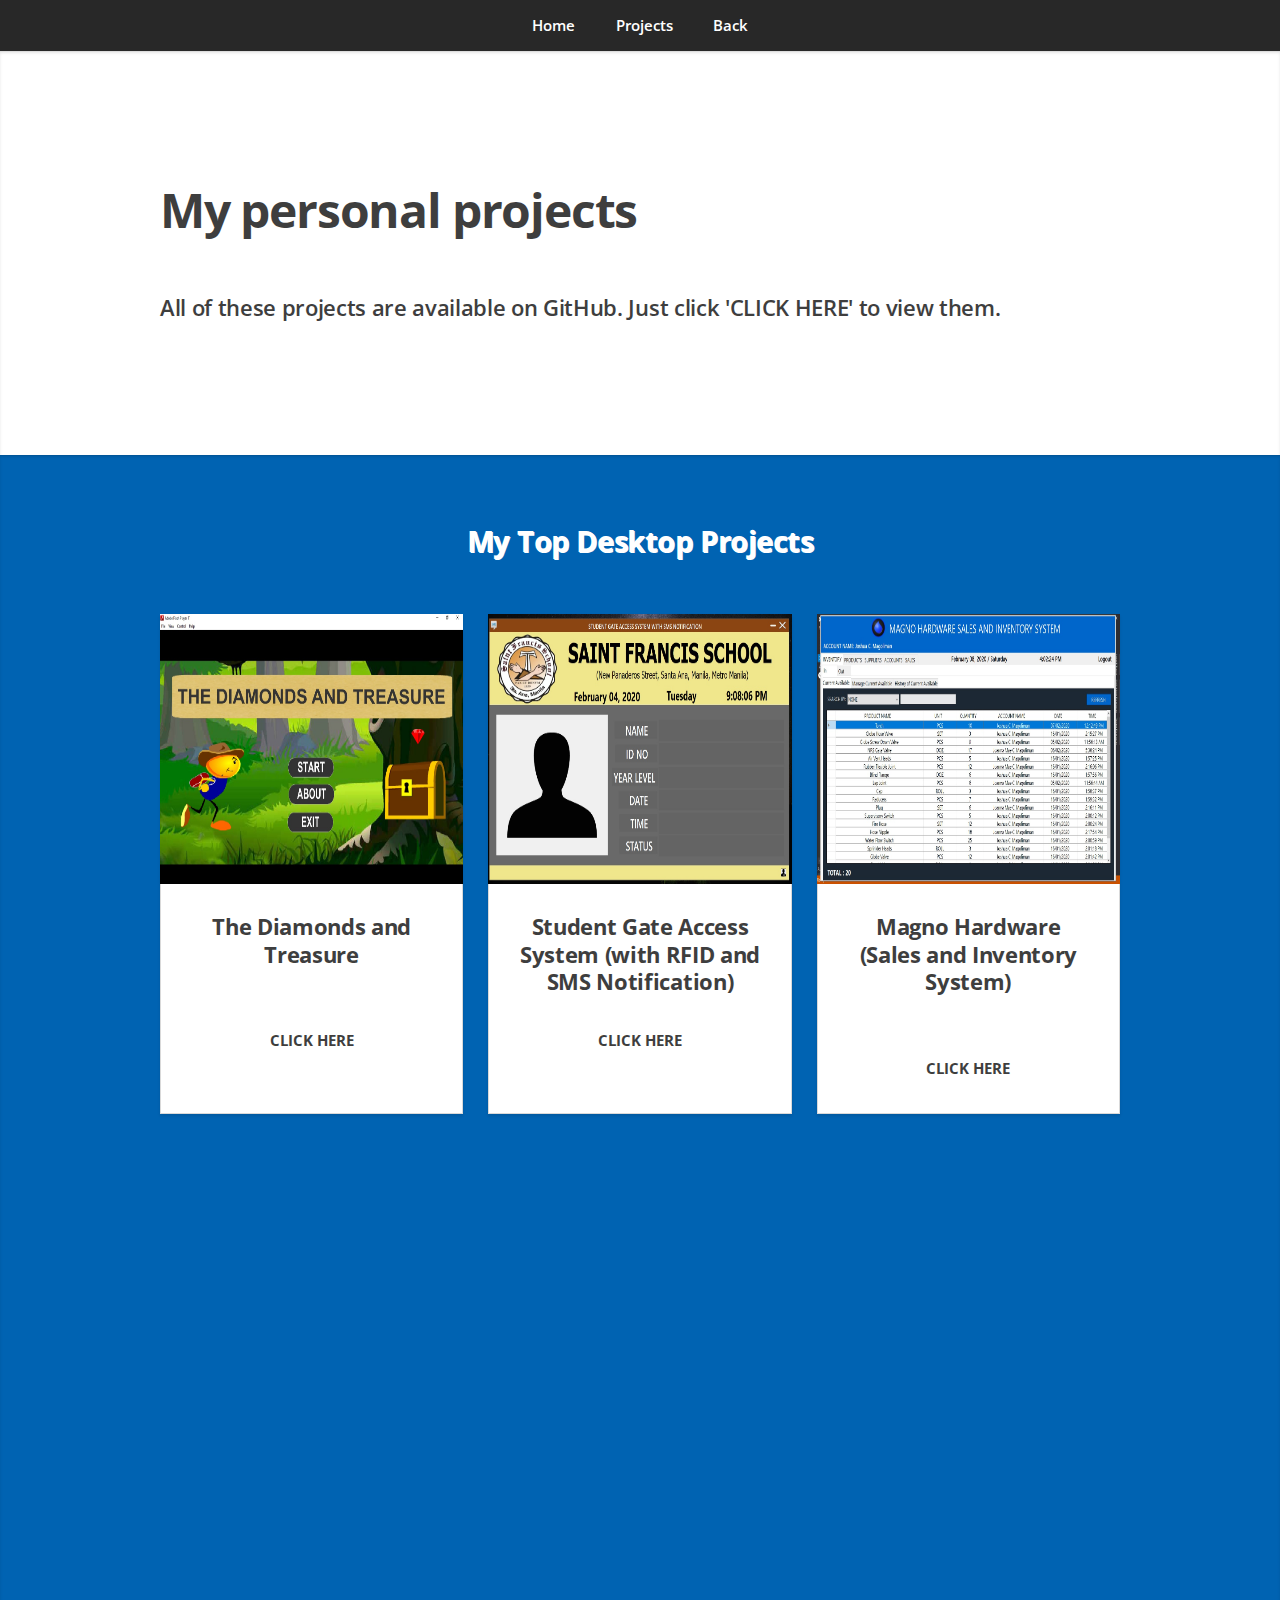
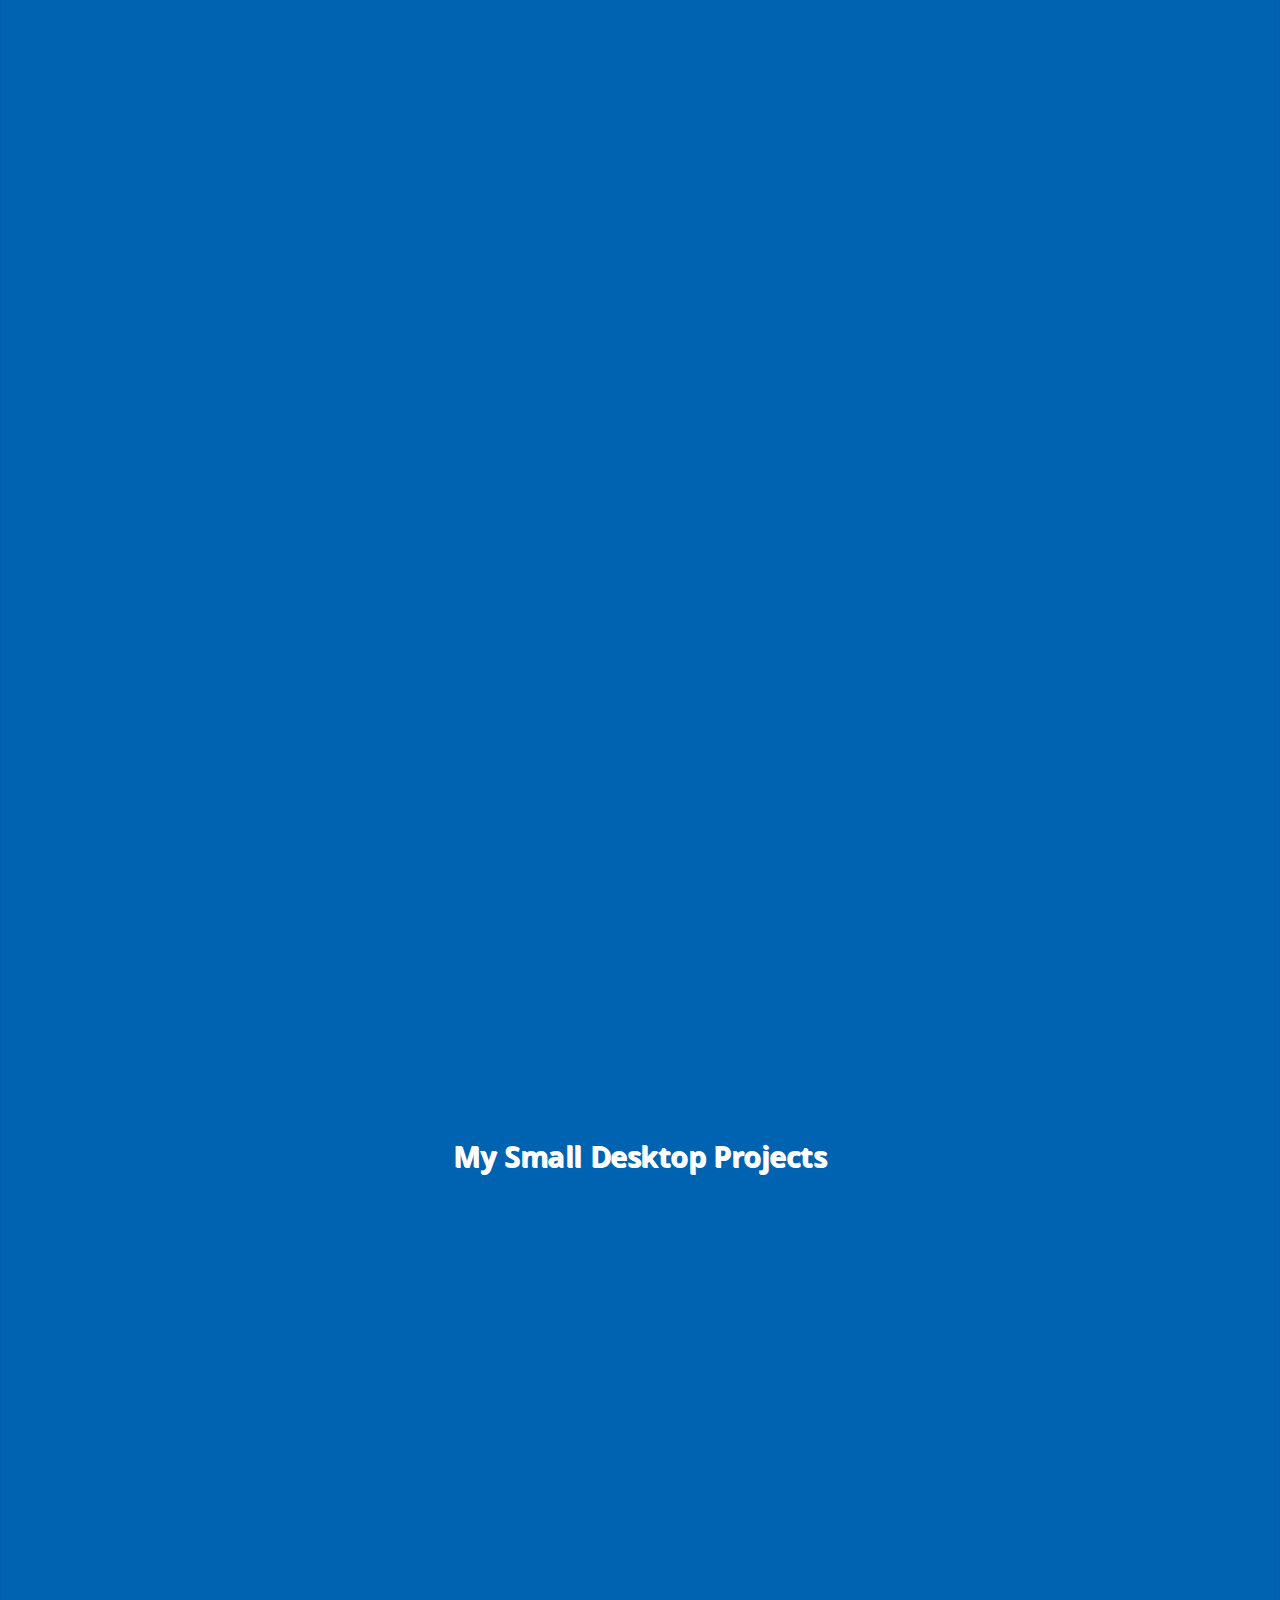
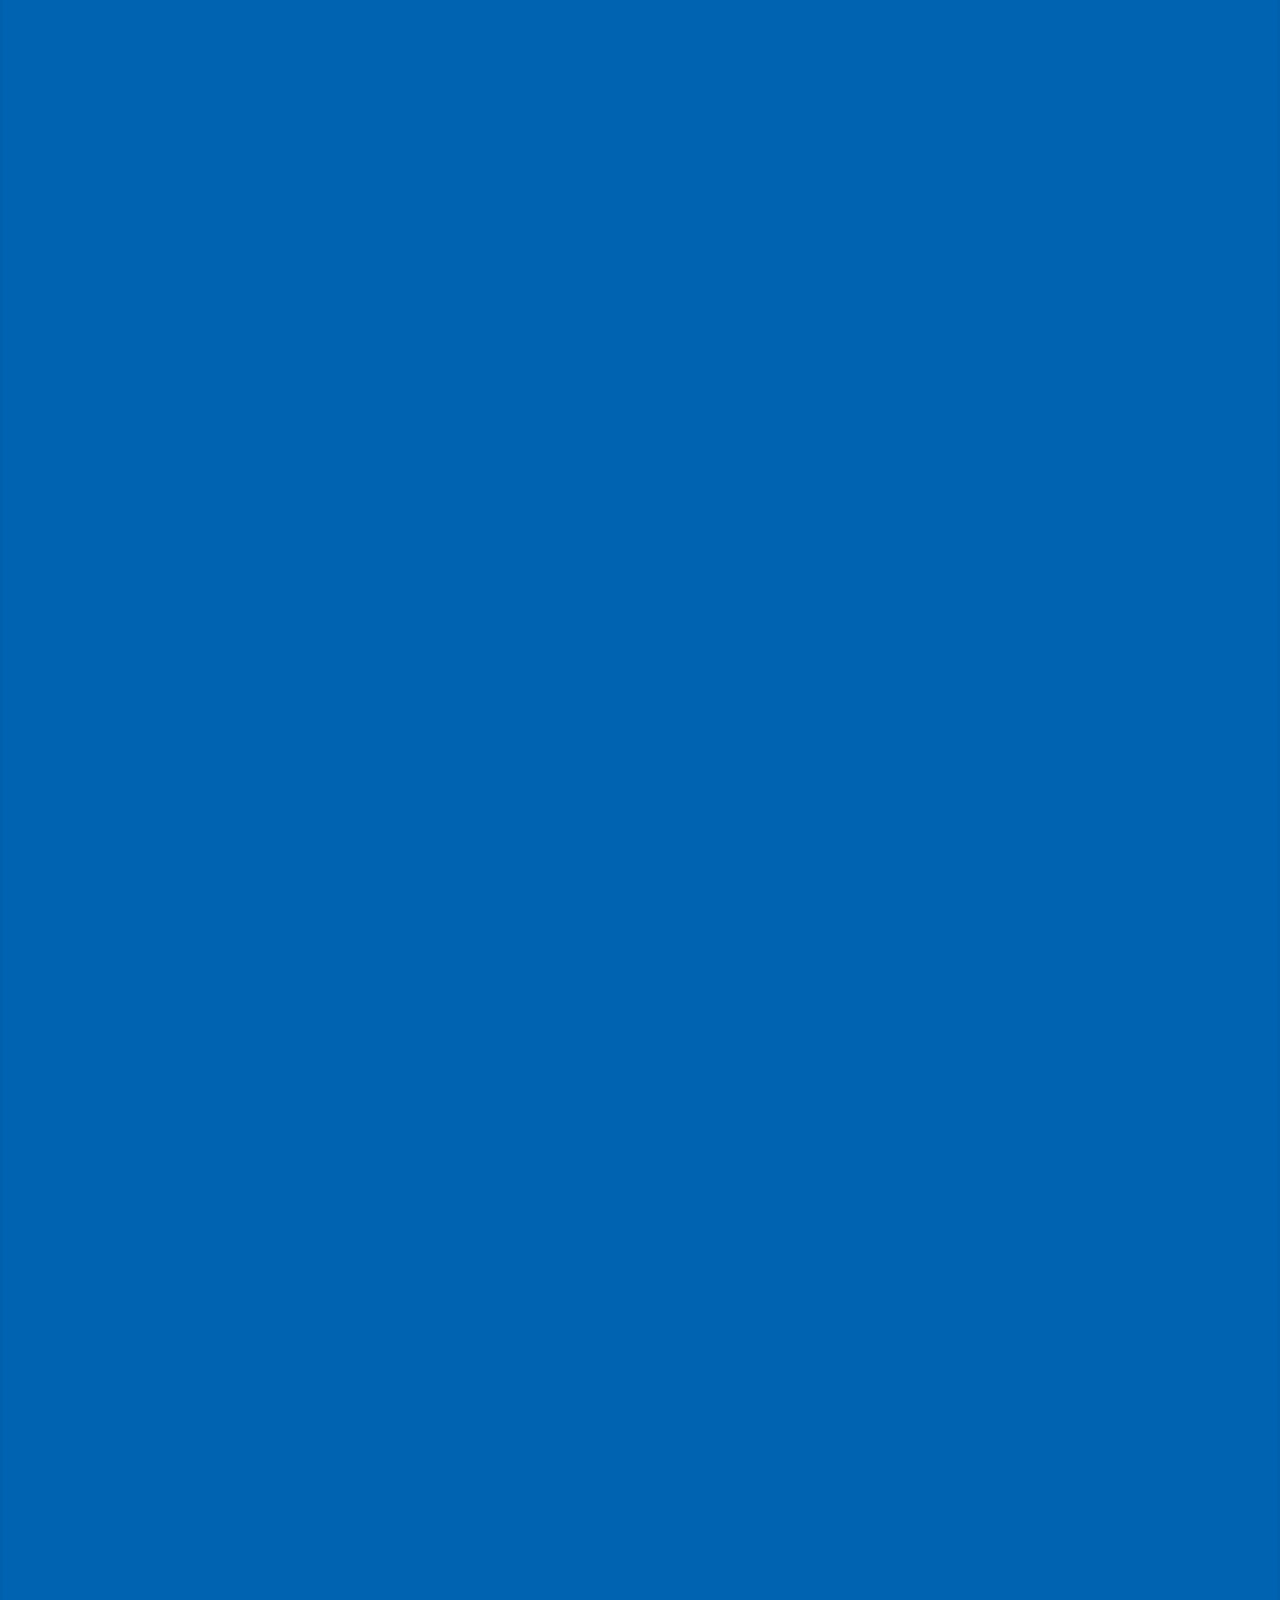
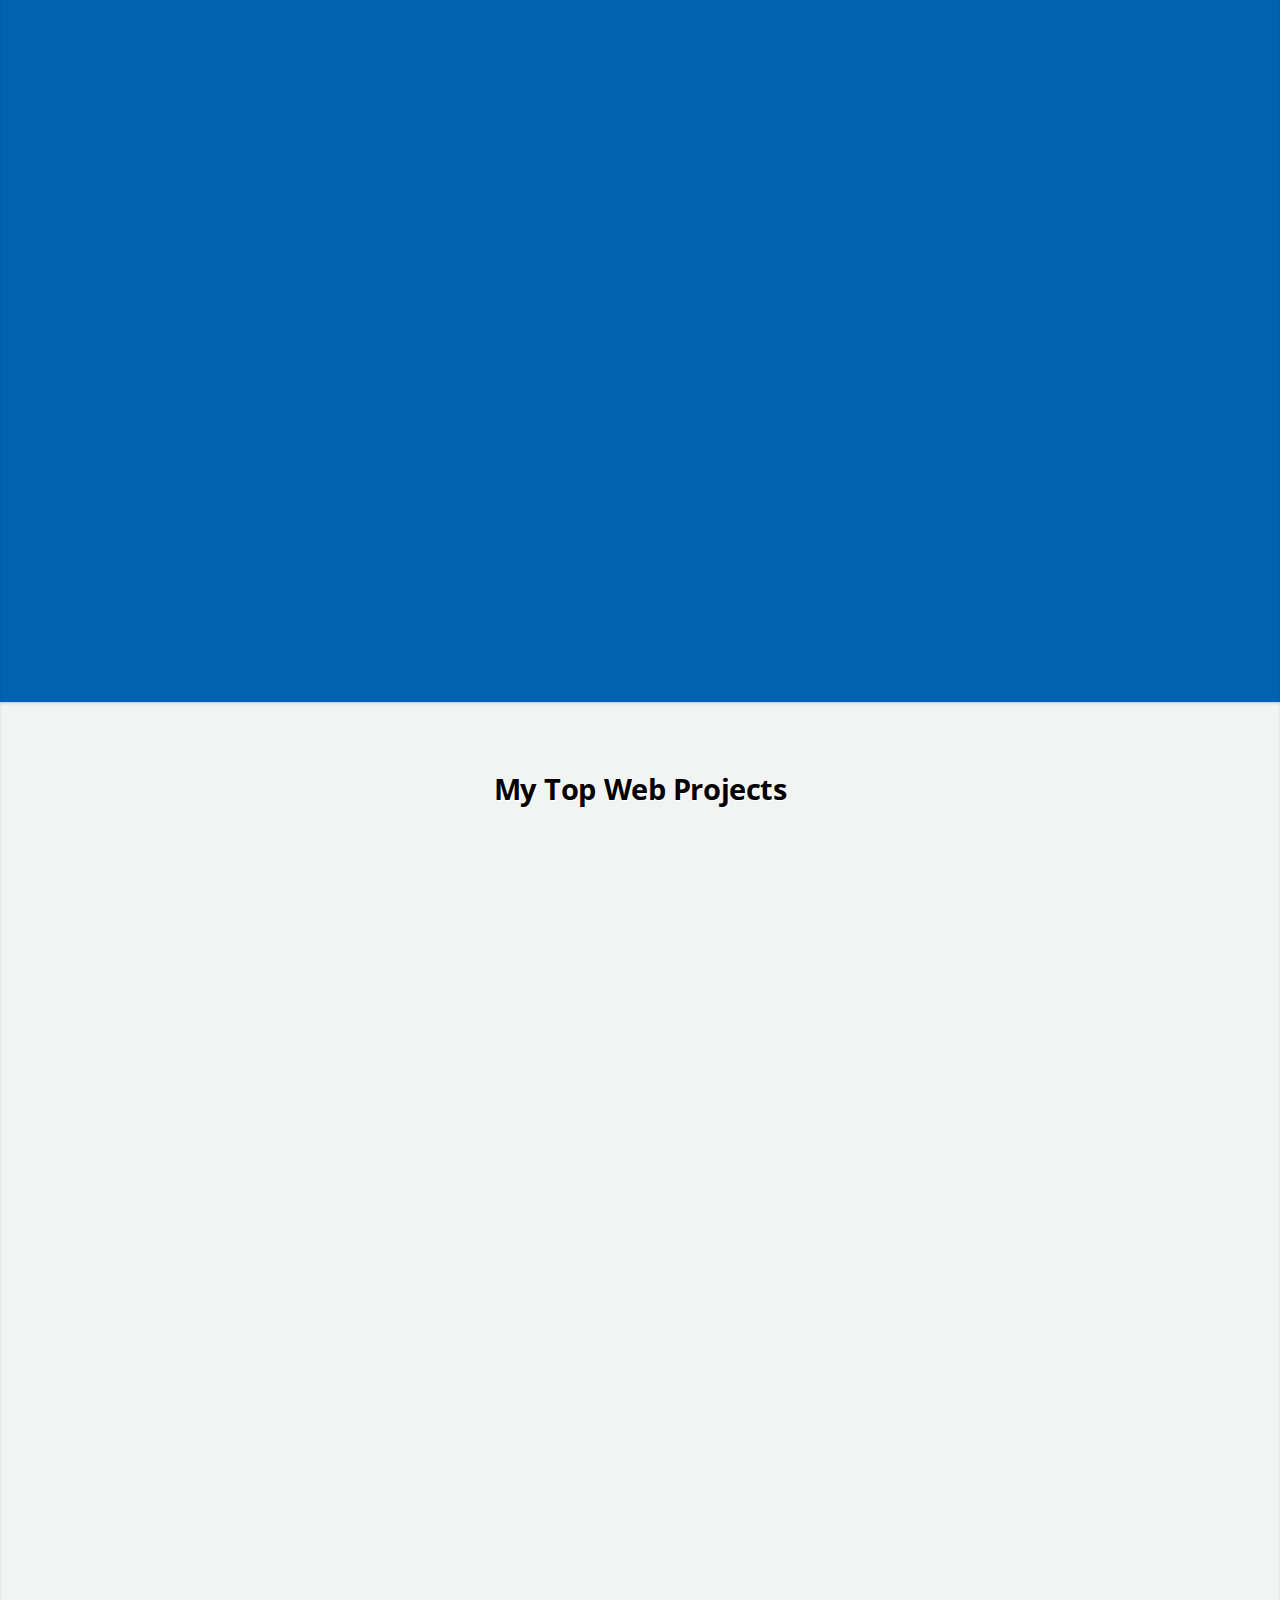
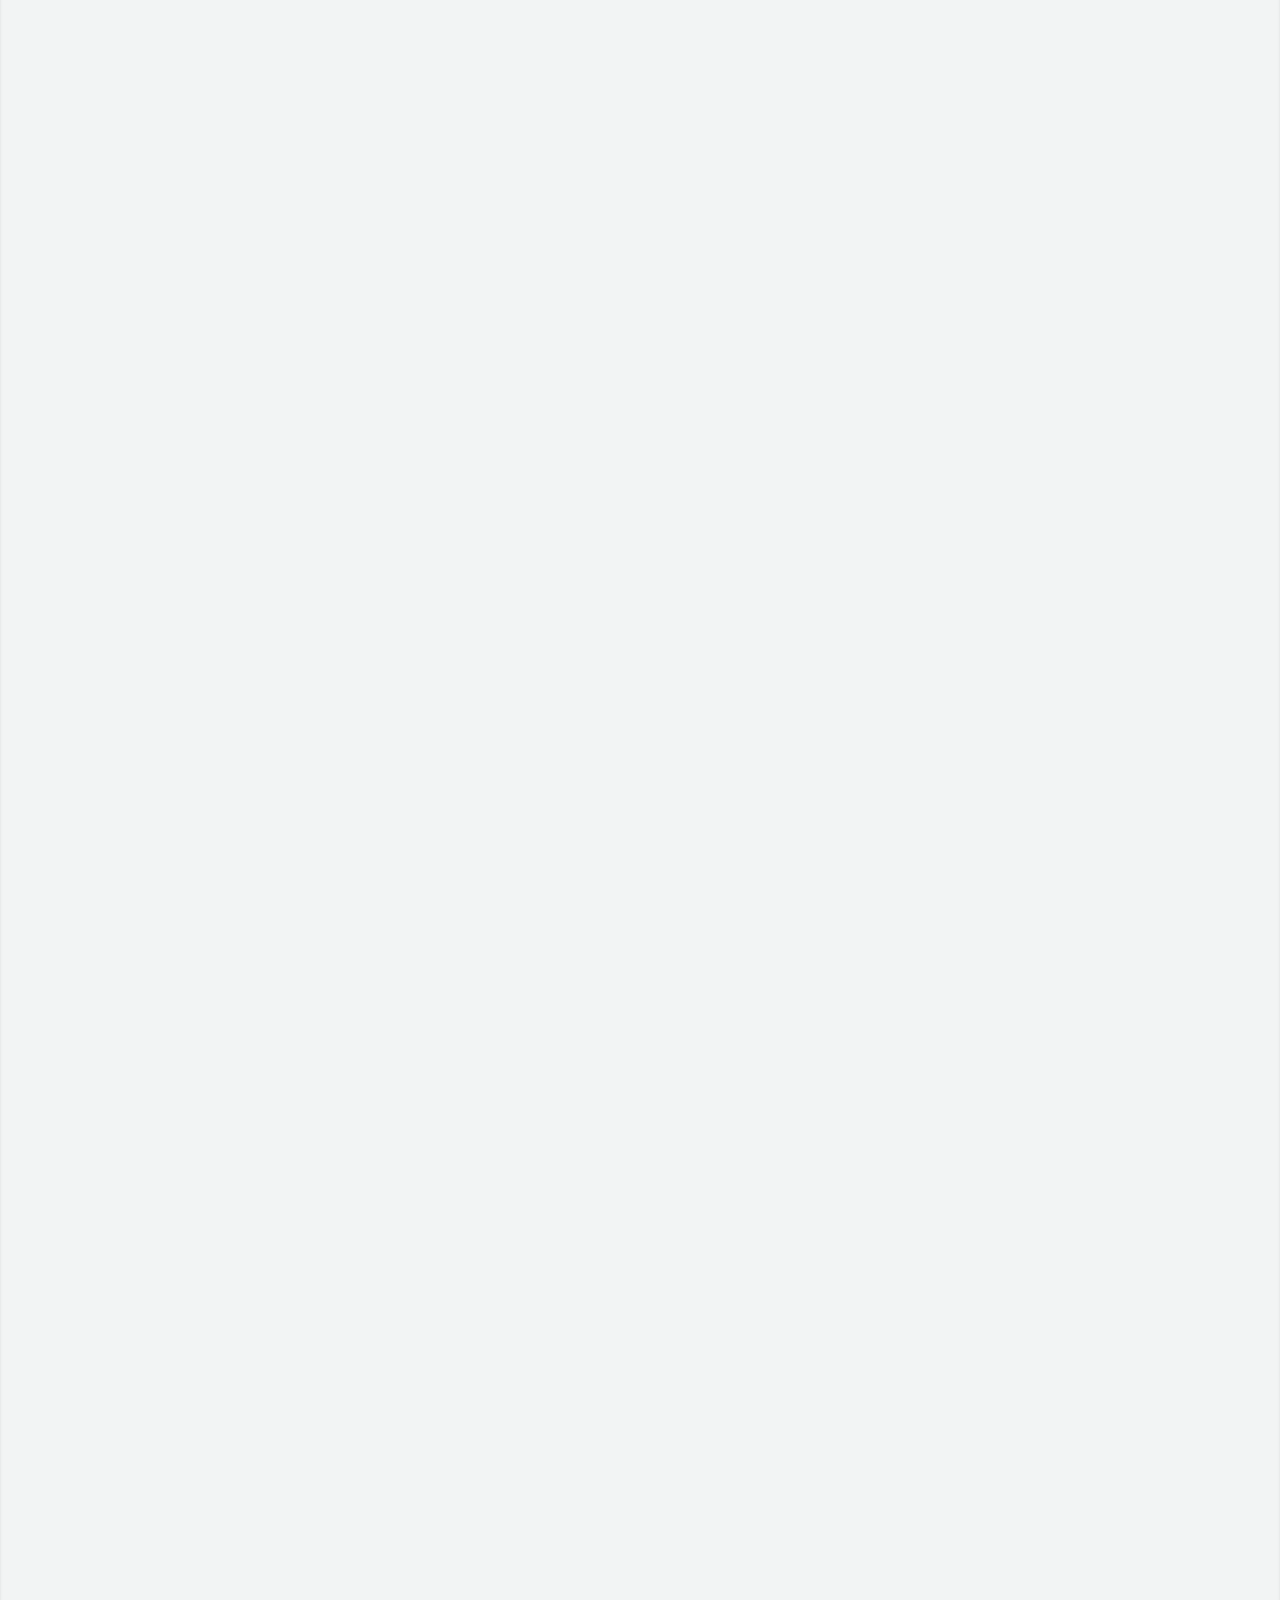
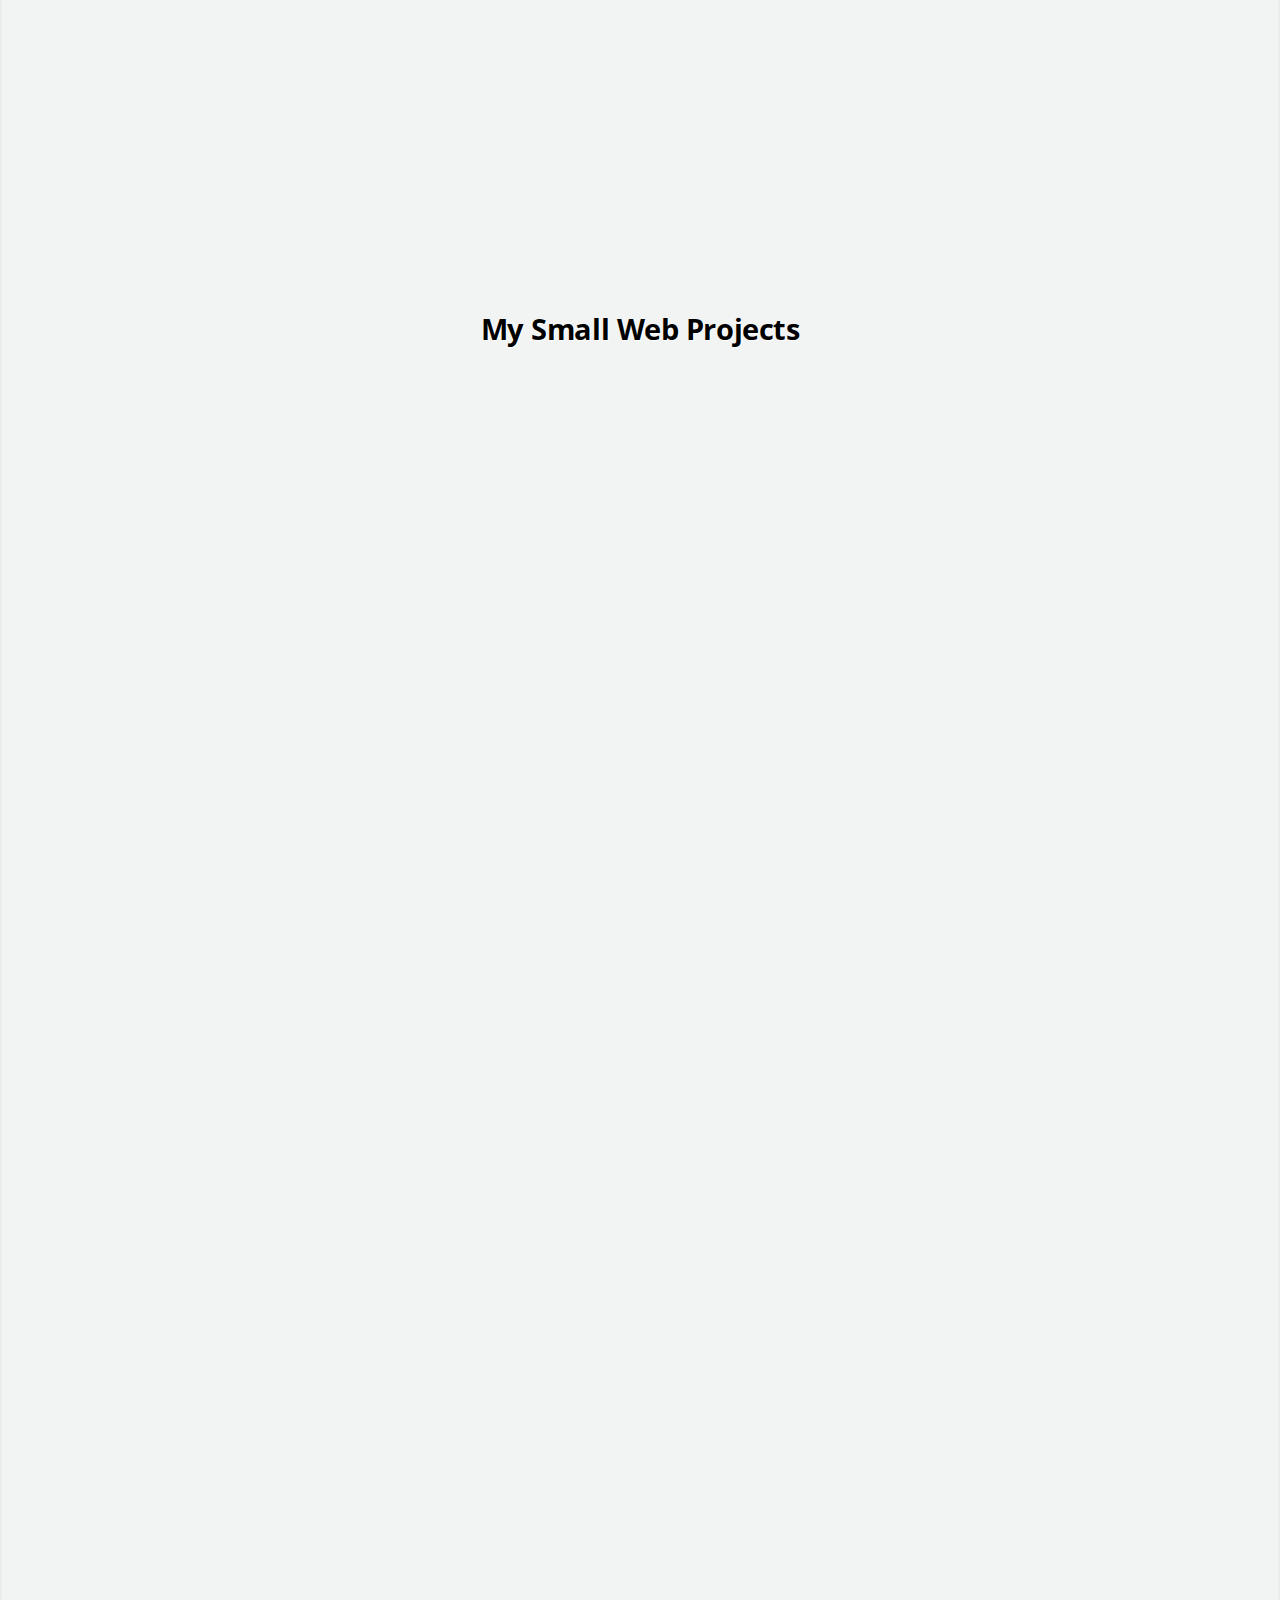
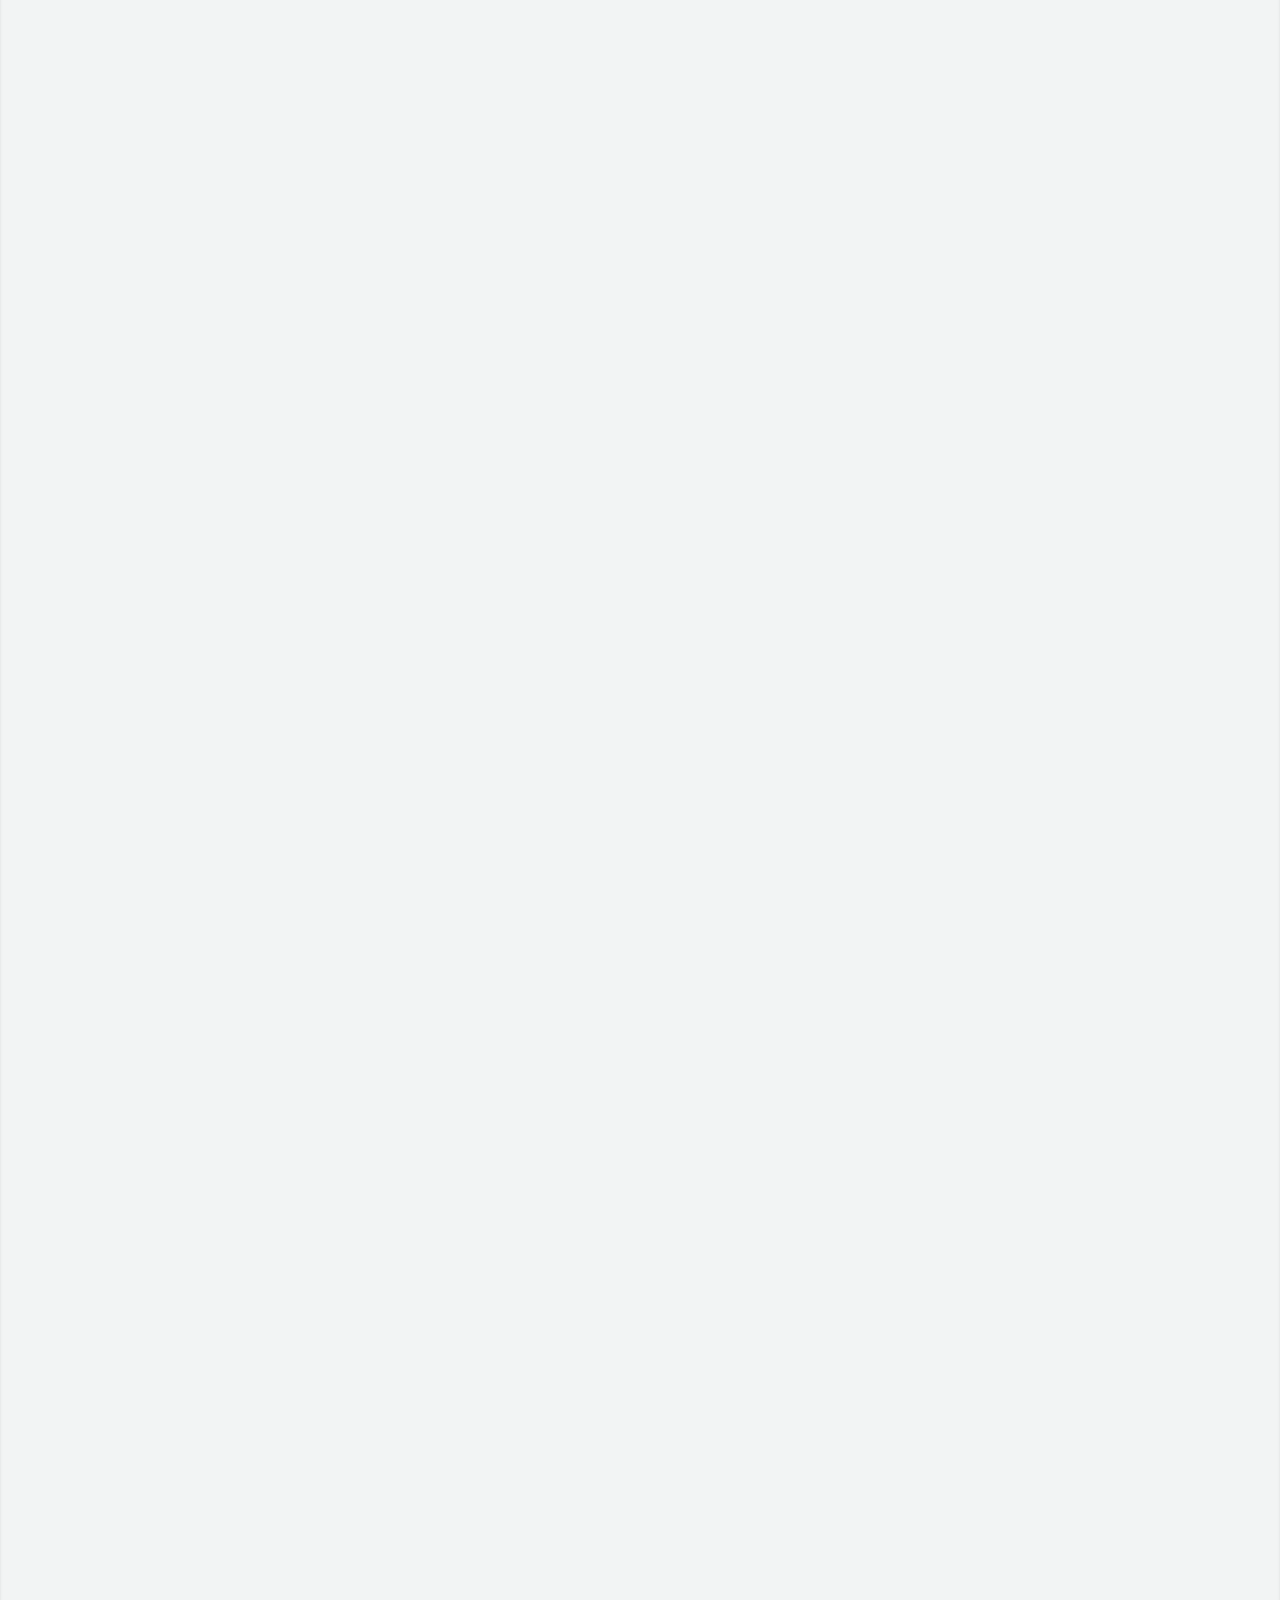
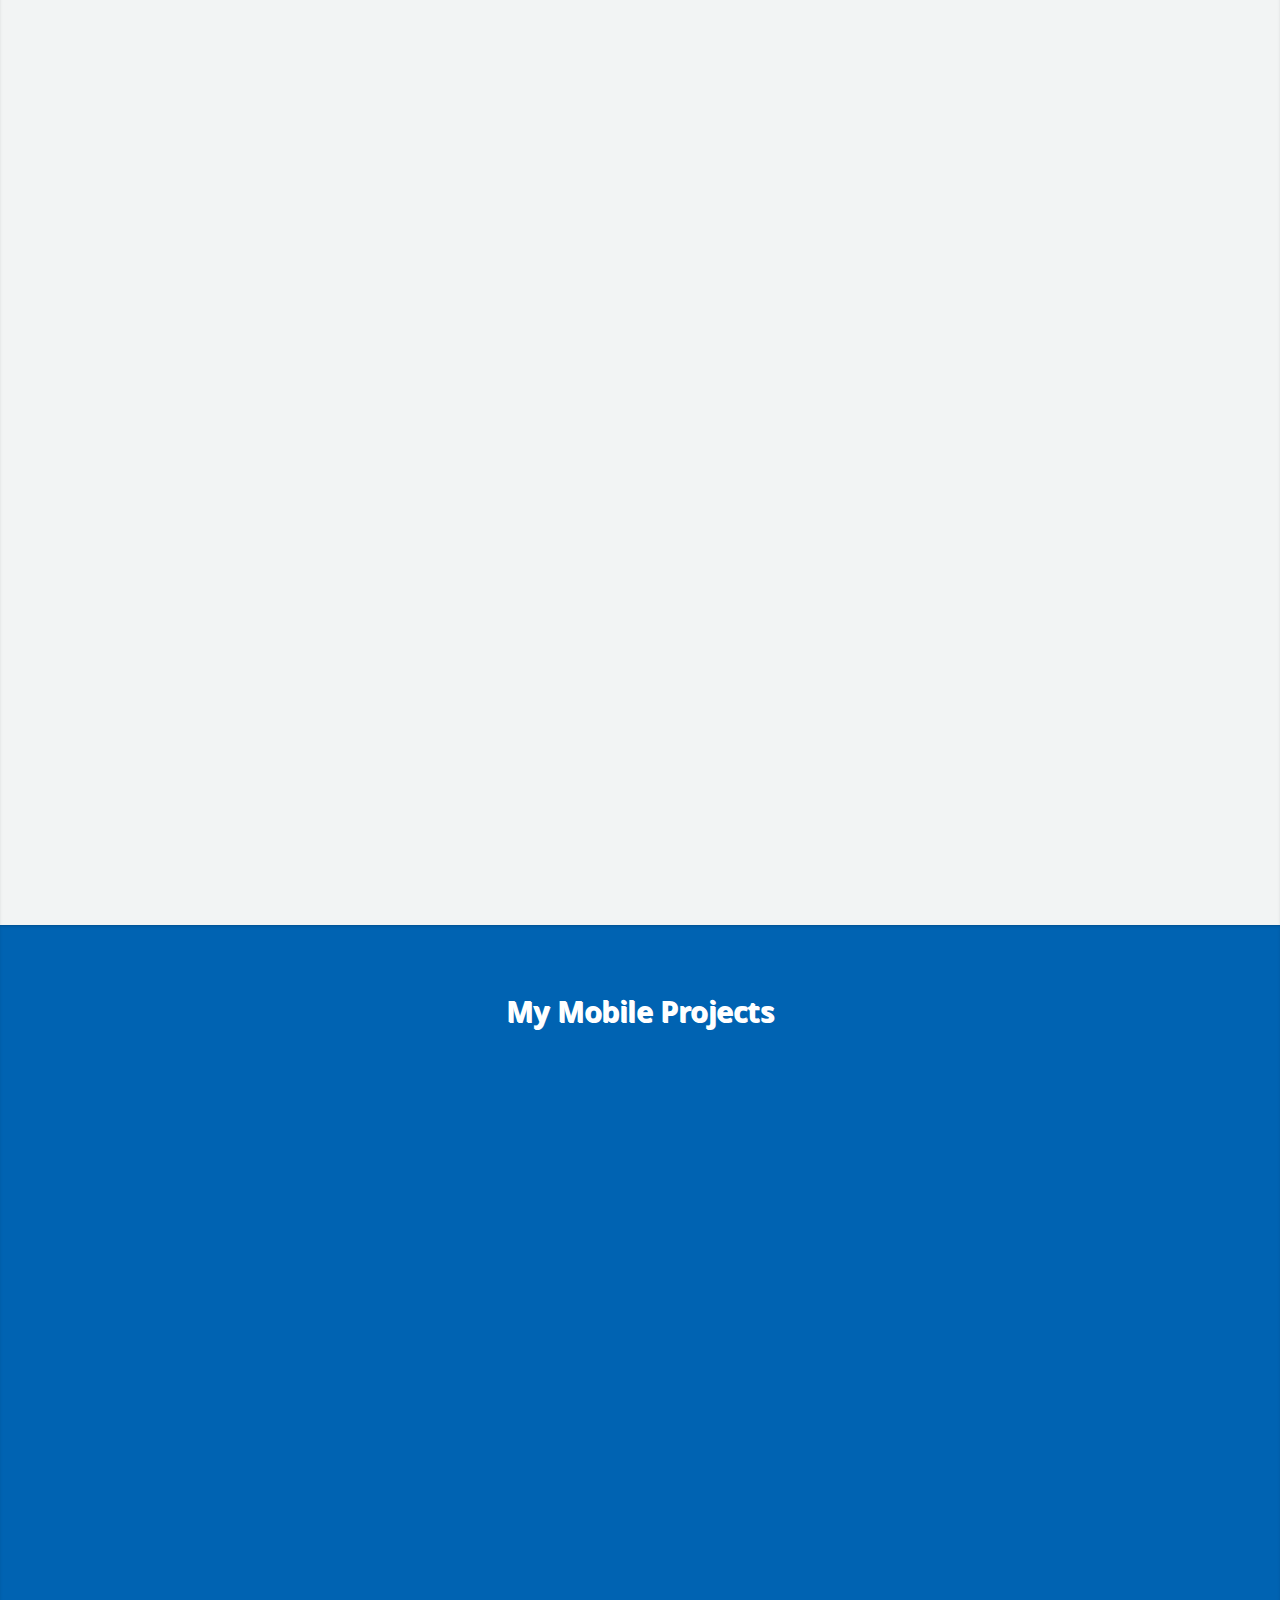
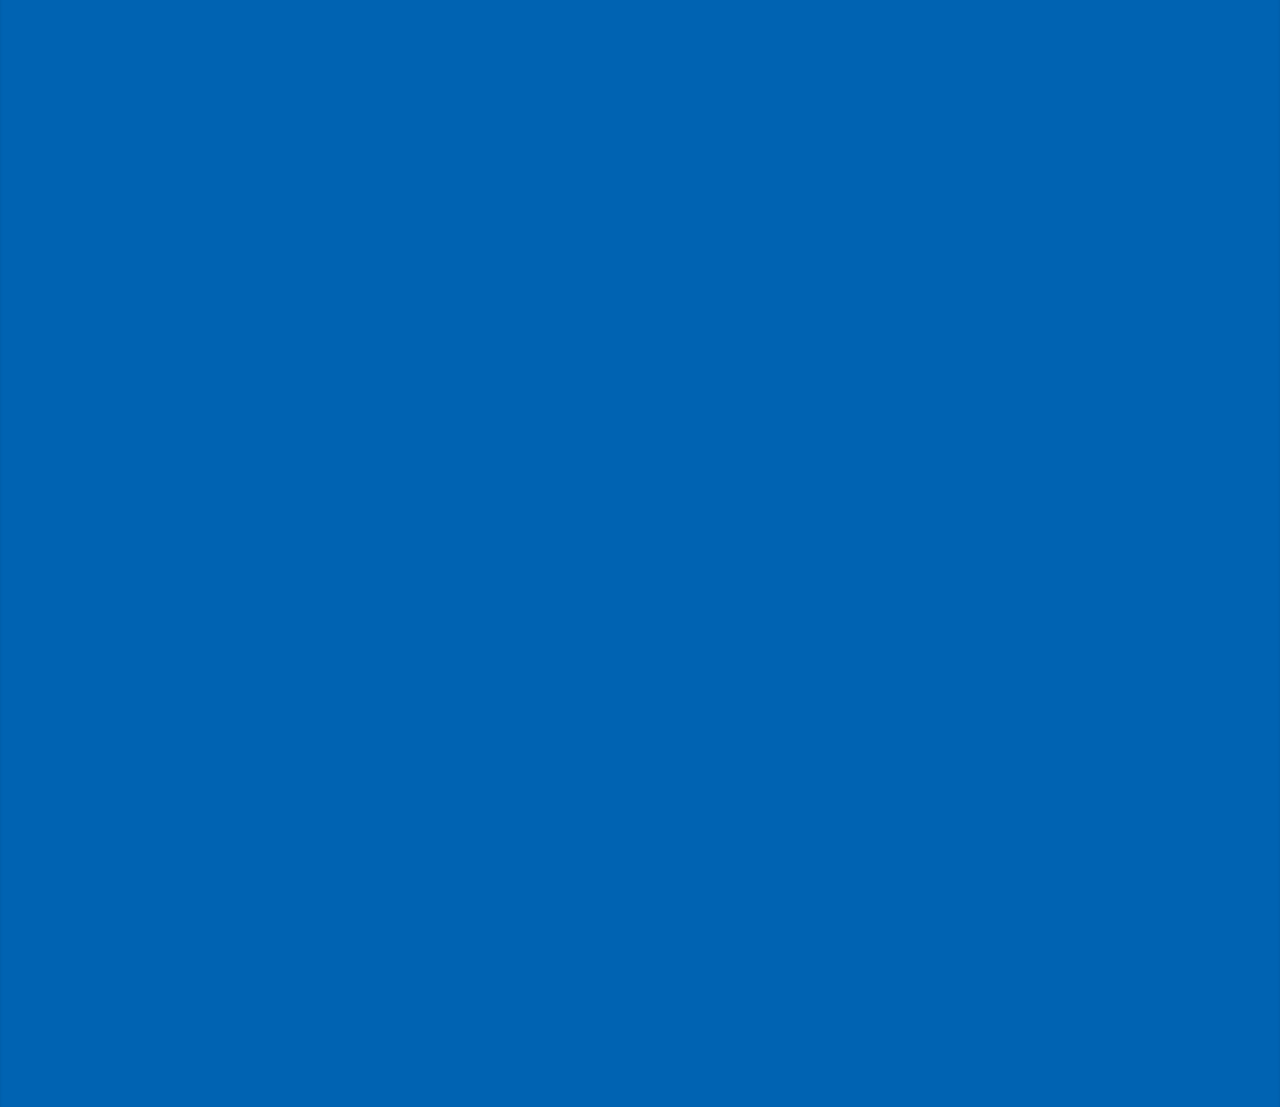
<file: my-personal-projects.html>
<!DOCTYPE html>
<html lang="en">
  <head>
    <meta charset="UTF-8" />
    <meta
      name="viewport"
      content="width=device-width, initial-scale=1.0, user-scalable=no"
    />
    <title>My Portfolio Website</title>

    <link rel="stylesheet" href="css/main-old.css" />
    <link rel="stylesheet" href="css/animate.min.css" />
    <link rel="icon" href="images/MYICON.png" />
    
  </head>
  <body>
   
    <nav id="horizontalNavigationBar">
        <ul class="container">
            <li><a href="#home">Home</a></li>
            <li><a href="#desktopOldProjects">Projects</a></li>
            <li><a href="#" onclick="window.close();">Back</a></li>
        </ul>
    </nav>


  <!-- Home -->
  <article id="home" class="wrapper style1 wow fadeInLeft">
    <div class="container">
        <div class="row">
            <div class="col-12 col-12-large col-12-medium">
                <header>
                    <h1><strong>My personal projects</strong></h1>
                </header>
                <h3>
                    <strong>
                        All of these projects are available on GitHub. Just click 'CLICK HERE' to view them.
                    </strong>
                </h3>
            </div>
        </div>
    </div>
</article>

<!-- Projects -->
<article id="desktopOldProjects" class="wrapper style2">
    <div class="container">
        <header>
            <h2>My Top Desktop Projects</h2>
        </header>
        <div class="row">
            <div class="col-4 col-6-medium col-12-small wow fadeInLeft">
                <article class="box style2">
                    <a class="image featured"><img src="images/desktop projects/The Diamonds and Treasure.jpg" alt="" height="270px" /></a>
                    <h3>The Diamonds and Treasure</h3>
                    <br>
                    <br>
                    <h4><a href="https://github.com/JoshuaCM22/THE-DIAMONDS-AND-TREASURE" target="_blank">CLICK HERE</a></h4>
                </article>
            </div>
            <div class="col-4 col-6-medium col-12-small wow fadeInLeft">
                <article class="box style2">
                    <a class="image featured"><img src="images/desktop projects/Student Gate Access System (with RFID and SMS Notification).jpg" alt="" height="270px" /></a>
                    <h3>Student Gate Access System (with RFID and SMS Notification)</h3>
                    <br>
                    <h4><a href="https://github.com/JoshuaCM22/STUDENT-GATE-ACCESS-SYSTEM-WITH-RFID-AND-SMS-NOTIFICATION"
                            target="_blank">CLICK HERE</a></h4>
                </article>
            </div>
            <div class="col-4 col-6-medium col-12-small wow fadeInLeft">
                <article class="box style2">
                    <a class="image featured"><img src="images/desktop projects/Magno Hardware (Sales and Inventory System).jpg" alt="" height="270px" /></a>
                    <h3>Magno Hardware (Sales and Inventory System)</h3>
                    <br>
                    <br>
                    <h4><a href="https://github.com/JoshuaCM22/MAGNO-HARDWARE-SALES-AND-INVENTORY-SYSTEM" target="_blank">CLICK
                            HERE</a></h4>
                </article>
            </div>

            <div class="col-4 col-6-medium col-12-small wow fadeInLeft">
                <article class="box style2">
                    <a class="image featured"><img src="images/desktop projects/My Snake Game.jpg" alt="" height="270px" /></a>
                    <h3>My Snake Game</h3>
                    <br>
                    <br>
                    <h4><a href="https://github.com/JoshuaCM22/MY-SNAKE-GAME" target="_blank">CLICK HERE</a></h4>
                </article>
            </div>
            <div class="col-4 col-6-medium col-12-small wow fadeInLeft">
                <article class="box style2">
                    <a class="image featured"><img src="images/desktop projects//Folder Creator.jpg" alt="" height="270px" /></a>
                    <h3>Folder Creator</h3>
                    <br>
                    <br>
                    <h4><a href="https://github.com/JoshuaCM22/FOLDER-CREATOR" target="_blank">CLICK HERE</a></h4>
                </article>
            </div>

            <div class="col-4 col-6-medium col-12-small wow fadeInLeft">
                <article class="box style2">
                    <a class="image featured"><img src="images/desktop projects/Book Monitoring System (with RFID).jpg" alt="" height="270px" /></a>
                    <h3>Book Monitoring System (with RFID)</h3>
                    <br>
                    <h4><a href="https://github.com/JoshuaCM22/BOOK-MONITORING-SYSTEM-WITH-RFID" target="_blank">CLICK HERE</a>
                    </h4>
                </article>
            </div>

            <div class="col-4 col-6-medium col-12-small wow fadeInLeft">
                <article class="box style2">
                    <a class="image featured"><img src="images/desktop projects/CS-24 Project.jpg" alt="" height="270px" /></a>
                    <h3>CS-24 Project</h3>
                    <br>
                    <br>
                    <h4><a href="https://github.com/JoshuaCM22/CS-24-PROJECT" target="_blank">CLICK HERE</a></h4>
                </article>
            </div>

            <div class="col-4 col-6-medium col-12-small wow fadeInLeft">
                <article class="box style2">
                    <a class="image featured"><img src="images/desktop projects/Save The Eggs Game.jpg" alt="" height="270px" /></a>
                    <h3>Save The Eggs Game</h3>
                    <br>
                    <br>
                    <h4><a href="https://github.com/JoshuaCM22/SAVE-THE-EGGS-GAME" target="_blank">CLICK HERE</a></h4>
                </article>
            </div>


            <div class="col-4 col-6-medium col-12-small wow fadeInLeft">
                <article class="box style2">
                    <a class="image featured"><img src="images/desktop projects/Flappy Bird Game.jpg" alt="" height="270px" /></a>
                    <h3>Flappy Bird Game</h3>
                    <br>
                    <br>
                    <h4><a href="https://github.com/JoshuaCM22/FLAPPY-BIRD-GAME" target="_blank">CLICK HERE</a></h4>
                </article>
            </div>

            <div class="col-4 col-6-medium col-12-small wow fadeInLeft">
                <article class="box style2">
                    <a class="image featured"><img src="images/desktop projects/Kill All Zombies Game.jpg" alt="" height="270px" /></a>
                    <h3>Kill All Zombies Game</h3>
                    <br>
                    <br>
                    <h4><a href="https://github.com/JoshuaCM22/KILL-ALL-ZOMBIES-GAME" target="_blank">CLICK HERE</a></h4>
                </article>
            </div>

            
            <div class="col-4 col-6-medium col-12-small wow fadeInLeft">
                <article class="box style2">
                    <a class="image featured"><img src="images/desktop projects/Space Shooter Game.jpg" alt="" height="270px" /></a>
                    <h3>Space Shooter Game</h3>
                    <br>
                    <br>
                    <h4><a href="https://github.com/JoshuaCM22/SPACE-SHOOTER-GAME" target="_blank">CLICK HERE</a></h4>
                </article>
            </div>

            <div class="col-4 col-6-medium col-12-small wow fadeInLeft">
                <article class="box style2">
                    <a class="image featured"><img src="images/desktop projects/College Library System.jpg" alt="" height="270px" /></a>
                    <h3>College Library System</h3>
                    <br>
                    <br>
                    <h4><a href="https://github.com/JoshuaCM22/COLLEGE-LIBRARY-SYSTEM" target="_blank">CLICK HERE</a></h4>
                </article>
            </div>

        </div>
    </div>
    <br>
    <br>
    <div class="container">
        <header>
            <h2>My Small Desktop Projects</h2>
        </header>
        <div class="row">

            <div class="col-4 col-6-medium col-12-small wow fadeInLeft">
                <article class="box style2">
                    <a class="image featured"><img src="images/desktop projects/Tic-Tac-Toe Game.jpg" alt="" height="270px" /></a>
                    <h3>Tic-Tac-Toe Game</h3>
                    <br>
                    <br>
                    <h4><a href="https://github.com/JoshuaCM22/TIC-TAC-TOE-GAME" target="_blank">CLICK HERE</a>
                    </h4>
                </article>
            </div>

            <div class="col-4 col-6-medium col-12-small wow fadeInLeft">
                <article class="box style2">
                    <a class="image featured"><img src="images/desktop projects/Number Guessing Game.jpg" alt="" height="270px" /></a>
                    <h3>Number Guessing Game</h3>
                    <br>
                    <br>
                    <h4><a href="https://github.com/JoshuaCM22/NUMBER-GUESSING-GAME" target="_blank">CLICK HERE</a>
                    </h4>
                </article>
            </div>

            <div class="col-4 col-6-medium col-12-small wow fadeInLeft">
                <article class="box style2">
                    <a class="image featured"><img src="images/desktop projects/Trivia Quiz Game.jpg" alt="" height="270px" /></a>
                    <h3>Trivia Quiz Game</h3>
                    <br>
                    <br>
                    <h4><a href="https://github.com/JoshuaCM22/TRIVIA-QUIZ-GAME" target="_blank">CLICK HERE</a>
                    </h4>
                </article>
            </div>

            <div class="col-4 col-6-medium col-12-small wow fadeInLeft">
                <article class="box style2">
                    <a class="image featured"><img src="images/desktop projects/Popping Balloons Game.jpg" alt="" height="270px" /></a>
                    <h3>Popping Balloons Game</h3>
                    <br>
                    <br>
                    <br>
                    <h4><a href="https://github.com/JoshuaCM22/POPPING-BALLOONS-GAME" target="_blank">CLICK HERE</a>
                    </h4>
                </article>
            </div>


            <div class="col-4 col-6-medium col-12-small wow fadeInLeft">
                <article class="box style2">
                    <a class="image featured"><img src="images/desktop projects/Simple CRUD in VB.Net and MySQL.jpg" alt="" height="270px" /></a>
                    <h3>Simple CRUD in VB.Net and MySQL</h3>
                    <br>
                    <br>
                    <h4><a href="https://github.com/JoshuaCM22/SIMPLE-CRUD-IN-VB.NET-AND-MYSQL" target="_blank">CLICK HERE</a>
                    </h4>
                </article>
            </div>
            <div class="col-4 col-6-medium col-12-small wow fadeInLeft">
                <article class="box style2">
                    <a class="image featured"><img src="images/desktop projects/Simple CRUD in VB.Net and MS Access.jpg" alt="" height="270px" /></a>
                    <h3>Simple CRUD in VB.Net and MS Access</h3>
                    <br>
                    <br>
                    <h4><a href="https://github.com/JoshuaCM22/SIMPLE-CRUD-IN-VB.NET-AND-MS-ACCESS" target="_blank">CLICK
                            HERE</a></h4>
                </article>
            </div>
            <div class="col-4 col-6-medium col-12-small wow fadeInLeft">
                <article class="box style2">
                    <a class="image featured"><img src="images/desktop projects/Simple CRUD in C Sharp and MySQL.jpg" alt="" height="270px" /></a>
                    <h3>Simple CRUD in C# and MySQL</h3>
                    <br>
                    <br>
                    <h4><a href="https://github.com/JoshuaCM22/SIMPLE-CRUD-IN-C-SHARP-AND-MYSQL" target="_blank">CLICK HERE</a>
                    </h4>
                </article>
            </div>

            <div class="col-4 col-6-medium col-12-small wow fadeInLeft">
                <article class="box style2">
                    <a class="image featured"><img src="images/desktop projects/Simple CRUD in C Sharp and MS Access.jpg" alt="" height="270px" /></a>
                    <h3>Simple CRUD in C# and MS Access</h3>
                    <br>
                    <br>
                    <h4><a href="https://github.com/JoshuaCM22/SIMPLE-CRUD-IN-C-SHARP-AND-MS-ACCESS" target="_blank">CLICK
                            HERE</a></h4>
                </article>
            </div>
            <div class="col-4 col-6-medium col-12-small wow fadeInLeft">
                <article class="box style2">
                    <a class="image featured"><img src="images/desktop projects/Simple CRUD in Java and MySQL.jpg" alt="" height="270px" /></a>
                    <h3>Simple CRUD in Java and MySQL</h3>
                    <br>
                    <br>
                    <h4><a href="https://github.com/JoshuaCM22/SIMPLE-CRUD-IN-JAVA-AND-MYSQL" target="_blank">CLICK HERE</a>
                    </h4>
                </article>
            </div>
            <div class="col-4 col-6-medium col-12-small wow fadeInLeft">
                <article class="box style2">
                    <a class="image featured"><img src="images/desktop projects/Simple CRUD in Java and MS Access.jpg" alt="" height="270px" /></a>
                    <h3>Simple CRUD in Java and MS Access</h3>
                    <br>
                    <br>
                    <h4><a href="https://github.com/JoshuaCM22/SIMPLE-CRUD-IN-JAVA-AND-MS-ACCESS" target="_blank">CLICK HERE</a>
                    </h4>
                </article>
            </div>

            <div class="col-4 col-6-medium col-12-small wow fadeInLeft">
                <article class="box style2">
                    <a class="image featured"><img src="images/desktop projects/My Simple Calculator in VB.Net.jpg" alt="" height="270px" /></a>
                    <h3>My Simple Calculator in VB.Net</h3>
                    <br>
                    <br>
                    <h4><a href="https://github.com/JoshuaCM22/MY-SIMPLE-CALCULATOR-IN-VB.NET" target="_blank">CLICK HERE</a>
                    </h4>
                </article>
            </div>
            <div class="col-4 col-6-medium col-12-small wow fadeInLeft">
                <article class="box style2">
                    <a class="image featured"><img src="images/desktop projects/My Simple Calculator in C Sharp.jpg" alt="" height="270px" /></a>
                    <h3>My Simple Calculator in C#</h3>
                    <br>
                    <br>
                    <h4><a href="https://github.com/JoshuaCM22/MY-SIMPLE-CALCULATOR-IN-C-SHARP" target="_blank">CLICK HERE</a>
                    </h4>
                </article>
            </div>
            <div class="col-4 col-6-medium col-12-small wow fadeInLeft">
                <article class="box style2">
                    <a class="image featured"><img src="images/desktop projects/My Simple Calculator in Java.jpg" alt="" height="270px" /></a>
                    <h3>My Simple Calculator in Java</h3>
                    <br>
                    <br>
                    <h4><a href="https://github.com/JoshuaCM22/MY-SIMPLE-CALCULATOR-IN-JAVA" target="_blank">CLICK HERE</a></h4>
                </article>
            </div>
            <div class="col-4 col-6-medium col-12-small wow fadeInLeft">
                <article class="box style2">
                    <a class="image featured"><img src="images/desktop projects/Case Converter.jpg" alt="" height="270px" /></a>
                    <h3>Case Converter</h3>
                    <br>
                    <br>
                    <br>
                    <h4><a href="https://github.com/JoshuaCM22/CASE-CONVERTER" target="_blank">CLICK HERE</a></h4>
                </article>
            </div>
        </div>

    </div>
</article>

<article id="webOldProjects" class="wrapper style2">
    <div class="container">
        <header>
            <h2>My Top Web Projects</h2>
        </header>
        <div class="row">

            <div class="col-4 col-6-medium col-12-small wow fadeInLeft">
                <article class="box style2">
                    <a class="image featured"><img src="images/web projects/LAN or WAN Examination System.jpg" alt="" height="270px" /></a>
                    <h3>LAN or WAN Examination System</h3>
                    <br>

                    <h4><a href="https://github.com/JoshuaCM22/LAN-OR-WAN-EXAMINATION-SYSTEM" target="_blank">CLICK HERE</a>
                    </h4>
                </article>
            </div>

            <div class="col-4 col-6-medium col-12-small wow fadeInLeft">
                <article class="box style2">
                    <a class="image featured"><img src="images/web projects/Electronic Commerce Web Application.jpg" alt="" height="270px" /></a>
                    <h3>Electronic Commerce Web Application</h3>
                    <br>

                    <h4><a href="https://github.com/JoshuaCM22/ELECTRONIC-COMMERCE-WEB-APPLICATION" target="_blank">CLICK HERE</a>
                    </h4>
                </article>
            </div>
            
            <div class="col-4 col-6-medium col-12-small wow fadeInLeft">
                <article class="box style2">
                    <a class="image featured"><img src="images/web projects/task-management-system.jpg" alt="" height="270px" /></a>
                    <h3>Task Management System</h3>
                    <br>

                    <h4><a href="https://github.com/JoshuaCM22/TaskManagementSystem" target="_blank">CLICK HERE</a>
                    </h4>
                </article>
            </div>

            <div class="col-4 col-6-medium col-12-small wow fadeInLeft">
                <article class="box style2">
                    <a class="image featured"><img src="images/web projects/online-voting-system.jpg" alt="" height="270px" /></a>
                    <h3>Online Voting System</h3>
                    <br>
                    <h4><a href="https://github.com/JoshuaCM22/OnlineVotingSystem" target="_blank">CLICK HERE</a>
                    </h4>
                </article>
            </div>

            <div class="col-4 col-6-medium col-12-small wow fadeInLeft">
                <article class="box style2">
                    <a class="image featured"><img src="images/web projects/text-case-converter-app.jpg" alt="" height="270px" /></a>
                    <h3>Text Case Converter</h3>
                    <br>

                    <h4><a href="https://github.com/JoshuaCM22/TextCaseConverter" target="_blank">CLICK HERE</a>
                    </h4>
                </article>
            </div>

            <div class="col-4 col-6-medium col-12-small wow fadeInLeft">
                <article class="box style2">
                    <a class="image featured"><img src="images/web projects/image-converter-app.jpg" alt="" height="270px" /></a>
                    <h3>Image Converter</h3>
                    <br>

                    <h4><a href="https://github.com/JoshuaCM22/ImageConverter" target="_blank">CLICK HERE</a>
                    </h4>
                </article>
            </div>

            <div class="col-4 col-6-medium col-12-small wow fadeInLeft">
                <article class="box style2">
                    <a class="image featured"><img src="images/web projects/youtube-repeater-app.jpg" alt="" height="270px" /></a>
                    <h3>YouTube Repeater</h3>
                    <br>
                    <br>
                    <h4><a href="https://github.com/JoshuaCM22/YouTubeRepeater" target="_blank">CLICK HERE</a>
                    </h4>
                </article>
            </div>

            <div class="col-4 col-6-medium col-12-small wow fadeInLeft">
                <article class="box style2">
                    <a class="image featured"><img src="images/web projects/Distancing Game.jpg" alt="" height="270px" /></a>
                    <h3>Distancing Game</h3>
                    <br>
                    <br>
                    <h4><a href="https://github.com/JoshuaCM22/DISTANCING-GAME" target="_blank">CLICK HERE</a></h4>
                </article>
            </div>
            <div class="col-4 col-6-medium col-12-small wow fadeInLeft">
                <article class="box style2">
                    <a class="image featured"><img src="images/web projects/Pokemon Characters Flip-Flop Game.jpg" alt="" height="270px" /></a>
                    <h3>Pokemon Characters Flip-Flop Game</h3>
                    <br>
                    <h4><a href="https://github.com/JoshuaCM22/POKEMON-CHARACTERS-FLIP-FLOP-GAME" target="_blank">CLICK HERE</a>
                    </h4>
                </article>
            </div>
            <div class="col-4 col-6-medium col-12-small wow fadeInLeft">
                <article class="box style2">
                    <a class="image featured"><img src="images/web projects/Rock Paper Scissors Game.jpg" alt="" height="270px" /></a>
                    <h3>Rock Paper Scissors Game</h3>
                    <br>
                    <h4><a href="https://github.com/JoshuaCM22/ROCK-PAPER-SCISSORS-GAME" target="_blank">CLICK HERE</a></h4>
                </article>
            </div>

            <div class="col-4 col-6-medium col-12-small wow fadeInLeft">
                <article class="box style2">
                    <a class="image featured"><img src="images/web projects/Taxi Racer Game.jpg" alt="" height="270px" /></a>
                    <h3>Taxi Racer Game</h3>
                    <br>
                    <br>
                    <h4><a href="https://github.com/JoshuaCM22/TAXI-RACER-GAME" target="_blank">CLICK HERE</a></h4>
                </article>
            </div>
            <div class="col-4 col-6-medium col-12-small wow fadeInLeft">
                <article class="box style2">
                    <a class="image featured"><img src="images/web projects/Ping Pong Game For 2 Players.jpg" alt="" height="270px" /></a>
                    <h3>Ping Pong Game For 2 Players</h3>
                    <br>
                    <h4><a href="https://github.com/JoshuaCM22/PING-PONG-GAME-FOR-2-PLAYERS" target="_blank">CLICK HERE</a></h4>
                </article>
            </div>
            <div class="col-4 col-6-medium col-12-small wow fadeInLeft">
                <article class="box style2">
                    <a class="image featured"><img src="images/web projects/Save The Bird Game.jpg" alt="" height="270px" /></a>
                    <h3>Save The Bird Game</h3>
                    <br>
                    <br>
                    <h4><a href="https://github.com/JoshuaCM22/SAVE-THE-BIRD-GAME" target="_blank">CLICK HERE</a></h4>
                </article>
            </div>

            <div class="col-4 col-6-medium col-12-small wow fadeInLeft">
                <article class="box style2">
                    <a class="image featured"><img src="images/web projects/Dice Game in React.jpg" alt="" height="270px" /></a>
                    <h3>Dice Game in React</h3>
                    <br>
                    <br>
                    <h4><a href="https://github.com/JoshuaCM22/DICE-GAME-IN-REACT" target="_blank">CLICK HERE</a></h4>
                </article>
            </div>

            <div class="col-4 col-6-medium col-12-small wow fadeInLeft">
                <article class="box style2">
                    <a class="image featured"><img src="images/web projects/Dice Game in Angular.jpg" alt="" height="270px" /></a>
                    <h3>Dice Game in Angular</h3>
                    <br>
                    <br>
                    <h4><a href="https://github.com/JoshuaCM22/DICE-GAME-IN-ANGULAR" target="_blank">CLICK HERE</a></h4>
                </article>
            </div>

        </div>
    </div>
    <br>
    <br>
    <div class="container">
        <header>
            <h2>My Small Web Projects</h2>
        </header>
        <div class="row">
            <div class="col-4 col-6-medium col-12-small wow fadeInLeft">
                <article class="box style2">
                    <a class="image featured"><img src="images/web projects/Task List in React.jpg" alt="" height="270px" /></a>
                    <h3>Task List in React</h3>
                    <br>
                    <br>
                    <br>
                    <h4><a href="https://github.com/JoshuaCM22/TASK-LIST-IN-REACT" target="_blank">CLICK HERE</a></h4>
                </article>
            </div>
            <div class="col-4 col-6-medium col-12-small wow fadeInLeft">
                <article class="box style2">
                    <a class="image featured"><img src="images/web projects/Random Quote Generator in React.jpg" alt="" height="270px" /></a>
                    <h3>Random Quote Generator in React</h3>
                    <br>
                    <br>
                    <h4><a href="https://github.com/JoshuaCM22/RANDOM-QUOTE-GENERATOR-IN-REACT" target="_blank">CLICK HERE</a>
                    </h4>
                </article>
            </div>
            <div class="col-4 col-6-medium col-12-small wow fadeInLeft">
                <article class="box style2">
                    <a class="image featured"><img src="images/web projects/Random Meme Generator in React.jpg" alt="" height="270px" /></a>
                    <h3>Random Meme Generator in React</h3>
                    <br>
                    <br>
                    <h4><a href="https://github.com/JoshuaCM22/RANDOM-MEME-GENERATOR-IN-REACT" target="_blank">CLICK HERE</a>
                    </h4>
                </article>
            </div>

            <div class="col-4 col-6-medium col-12-small wow fadeInLeft">
                <article class="box style2">
                    <a class="image featured"><img src="images/web projects/My Simple Calculator in Vanilla JavaScript.jpg" alt="" height="270px" /></a>
                    <h3>My Simple Calculator in Vanilla JavaScript</h3>
                    <br>
                    <br>
                    <h4><a href="https://github.com/JoshuaCM22/MY-SIMPLE-CALCULATOR-IN-VANILLA-JAVASCRIPT" target="_blank">CLICK
                            HERE</a></h4>
                </article>
            </div>
            <div class="col-4 col-6-medium col-12-small wow fadeInLeft">
                <article class="box style2">
                    <a class="image featured"><img src="images/web projects/Form Validation in React.jpg" alt="" height="270px" /></a>
                    <h3>Form Validation in React</h3>
                    <br>
                    <br>
                    <br>
                    <h4><a href="https://github.com/JoshuaCM22/FORM-VALIDATION-IN-REACT" target="_blank">CLICK HERE</a></h4>
                </article>
            </div>

            <div class="col-4 col-6-medium col-12-small wow fadeInLeft">
                <article class="box style2">
                    <a class="image featured"><img src="images/web projects/My Family Business.jpg" alt="" height="270px" /></a>
                    <h3>My Family Business</h3>
                    <br>
                    <br>
                    <br>
                    <h4><a href="https://github.com/JoshuaCM22/MY-FAMILY-BUSINESS" target="_blank">CLICK HERE</a></h4>
                </article>
            </div>

            <div class="col-4 col-6-medium col-12-small wow fadeInLeft">
                <article class="box style2">
                    <a class="image featured"><img src="images/web projects/My Simple Calculator in PHP.jpg" alt="" height="270px" /></a>
                    <h3>My Simple Calculator in PHP</h3>
                    <br>
                    <br>
                    <h4><a href="https://github.com/JoshuaCM22/MY-SIMPLE-CALCULATOR-IN-PHP" target="_blank">CLICK HERE</a></h4>
                </article>
            </div>
            <div class="col-4 col-6-medium col-12-small wow fadeInLeft">
                <article class="box style2">
                    <a class="image featured"><img src="images/web projects/Carousel Loading Images in React.jpg" alt="" height="270px" /></a>
                    <h3>Carousel Loading Images in React</h3>
                    <br>
                    <br>
                    <h4><a href="https://github.com/JoshuaCM22/CAROUSEL-LOADING-IMAGES-IN-REACT" target="_blank">CLICK HERE</a>
                    </h4>
                </article>
            </div>

            <div class="col-4 col-6-medium col-12-small wow fadeInLeft">
                <article class="box style2">
                    <a class="image featured"><img src="images/web projects/ASP.Net MVC CRUD With Entity Framework.jpg" alt="" height="270px" /></a>
                    <h3>ASP.Net MVC CRUD With Entity Framework</h3>
                    <br>
                    <br>
                    <h4><a href="https://github.com/JoshuaCM22/ASP.NET-MVC-CRUD-WITH-ENTITY-FRAMEWORK" target="_blank">CLICK
                            HERE</a>
                    </h4>
                </article>
            </div>

            <div class="col-4 col-6-medium col-12-small wow fadeInLeft">
                <article class="box style2">
                    <a class="image featured"><img src="images/web projects/ASP.Net MVC CRUD Without Entity Framework.jpg" alt="" height="270px" /></a>
                    <h3>ASP.Net MVC CRUD Without Entity Framework</h3>
                    <br>

                    <h4><a href="https://github.com/JoshuaCM22/ASP.NET-MVC-CRUD-WITHOUT-ENTITY-FRAMEWORK" target="_blank">CLICK
                            HERE</a>
                    </h4>
                </article>
            </div>


            <div class="col-4 col-6-medium col-12-small wow fadeInLeft">
                <article class="box style2">
                    <a class="image featured"><img src="images/web projects/Task List in Angular.jpg" alt="" height="270px" /></a>
                    <h3>Task List in Angular</h3>
                    <br>
                    <br>
                    <br>
                    <h4><a href="https://github.com/JoshuaCM22/TASK-LIST-IN-ANGULAR" target="_blank">CLICK
                            HERE</a>
                    </h4>
                </article>
            </div>

            <div class="col-4 col-6-medium col-12-small wow fadeInLeft">
                <article class="box style2">
                    <a class="image featured"><img src="images/web projects/Random Meme Generator in Angular.jpg" alt="" height="270px" /></a>
                    <h3>Random Meme Generator in Angular</h3>
                    <br>
                    <br>
                    <h4><a href="https://github.com/JoshuaCM22/RANDOM-MEME-GENERATOR-IN-ANGULAR" target="_blank">CLICK HERE</a>
                    </h4>
                </article>
            </div>


            <div class="col-4 col-6-medium col-12-small wow fadeInLeft">
                <article class="box style2">
                    <a class="image featured"><img src="images/web projects/ASP.Net Web API for CRUD Operation.jpg" alt="" height="270px" /></a>
                    <h3>ASP.Net Web API for CRUD Operation</h3>
                    <br>
                    <br>

                    <h4><a href="https://github.com/JoshuaCM22/ASP.NET-WEB-API-FOR-CRUD-OPERATION" target="_blank">CLICK
                            HERE</a>
                    </h4>
                </article>
            </div>

            <div class="col-4 col-6-medium col-12-small wow fadeInLeft">
                <article class="box style2">
                    <a class="image featured"><img src="images/web projects/CRUD Using ASP.Net Web API and React.jpg" alt="" height="270px" /></a>
                    <h3>CRUD Using ASP.Net Web API and React</h3>
                    <br>
                    <br>

                    <h4><a href="https://github.com/JoshuaCM22/CRUD-USING-ASP.NET-WEB-API-AND-REACT" target="_blank">CLICK
                            HERE</a>
                    </h4>
                </article>
            </div>


            <div class="col-4 col-6-medium col-12-small wow fadeInLeft">
                <article class="box style2">
                    <a class="image featured"><img src="images/web projects/CRUD Using ASP.Net Web API and Angular.jpg" alt="" height="270px" /></a>
                    <h3>CRUD Using ASP.Net Web API and Angular</h3>
                    <br>
                    <br>

                    <h4><a href="https://github.com/JoshuaCM22/CRUD-USING-ASP.NET-WEB-API-AND-ANGULAR" target="_blank">CLICK
                            HERE</a>
                    </h4>
                </article>
            </div>


            <div class="col-4 col-6-medium col-12-small wow fadeInLeft">
                <article class="box style2">
                    <a class="image featured"><img src="images/web projects/CRUD using PHP and MySQL.jpg" alt="" height="270px" /></a>
                    <h3>CRUD using PHP and MySQL</h3>
                    <br>
                    <br>

                    <h4><a href="https://github.com/JoshuaCM22/CRUD-USING-PHP-AND-MYSQL" target="_blank">CLICK
                            HERE</a>
                    </h4>
                </article>
            </div>

            <div class="col-4 col-6-medium col-12-small wow fadeInLeft">
                <article class="box style2">
                    <a class="image featured"><img src="images/web projects/CRUD Operations Using MERN Stack.jpg" alt="" height="270px" /></a>
                    <h3>CRUD Operations Using MERN Stack</h3>
                    <br>
                    <br>

                    <h4><a href="https://github.com/JoshuaCM22/CRUD-OPERATIONS-USING-MERN-STACK" target="_blank">CLICK
                            HERE</a>
                    </h4>
                </article>
            </div>

            <div class="col-4 col-6-medium col-12-small wow fadeInLeft">
                <article class="box style2">
                    <a class="image featured"><img src="images/web projects/CRUD Operations Using MEAN Stack.jpg" alt="" height="270px" /></a>
                    <h3>CRUD Operations Using MEAN Stack</h3>
                    <br>
                    <br>

                    <h4><a href="https://github.com/JoshuaCM22/CRUD-OPERATIONS-USING-MEAN-STACK" target="_blank">CLICK
                            HERE</a>
                    </h4>
                </article>
            </div>


            <div class="col-4 col-6-medium col-12-small wow fadeInLeft">
                <article class="box style2">
                    <a class="image featured"><img src="images/web projects/My Portfolio Website.jpg" alt="" height="270px" /></a>
                    <h3>My Portfolio Website</h3>
                    <br>
                    <br>
                    <br>
                    <h4><a href="https://github.com/JoshuaCM22/joshuacm22.github.io" target="_blank">CLICK
                            HERE</a>
                    </h4>
                </article>
            </div>

        </div>
</article>


<article id="mobileProjects" class="wrapper style2">
    <div class="container">
        <header>
            <h2>My Mobile Projects</h2>
        </header>
        <div class="row">

            <div class="col-4 col-6-medium col-12-small wow fadeInLeft">
                <article class="box style2">
                    <a class="image featured"><img src="images/mobile projects/2048 Game in Flutter.jpg" alt="" height="270px" /></a>
                    <h3>2048 Game in Flutter</h3>
                    <br>
                    <br>
                    <br>
                    <h4><a href="https://github.com/JoshuaCM22/2048-GAME-IN-FLUTTER" target="_blank">CLICK HERE</a></h4>
                </article>
            </div>


            <div class="col-4 col-6-medium col-12-small wow fadeInLeft">
                <article class="box style2">
                    <a class="image featured"><img src="images/mobile projects/Hangman Game in Flutter.jpg" alt="" height="270px" /></a>
                    <h3>Hangman Game in Flutter</h3>
                    <br>
                    <br>
                    <h4><a href="https://github.com/JoshuaCM22/HANGMAN-GAME-IN-FLUTTER" target="_blank">CLICK HERE</a></h4>
                </article>
            </div>

            
            <div class="col-4 col-6-medium col-12-small wow fadeInLeft">
                <article class="box style2">
                    <a class="image featured"><img src="images/mobile projects/Tic Tac Toe Game in Flutter.jpg" alt="" height="270px" /></a>
                    <h3>Tic Tac Toe Game in Flutter</h3>
                    <br>
                    <br>
                    <h4><a href="https://github.com/JoshuaCM22/TIC-TAC-TOE-GAME-IN-FLUTTER" target="_blank">CLICK HERE</a></h4>
                </article>
            </div>

            <div class="col-4 col-6-medium col-12-small wow fadeInLeft">
                <article class="box style2">
                    <a class="image featured"><img src="images/mobile projects/Save the box in Flutter.jpg" alt="" height="270px" /></a>
                    <h3>Save the box in Flutter</h3>
                    <br>
                    <br>
                    <br>
                    <h4><a href="https://github.com/JoshuaCM22/SAVE-THE-BOX-GAME-IN-FLUTTER" target="_blank">CLICK HERE</a></h4>
                </article>
            </div>

            <div class="col-4 col-6-medium col-12-small wow fadeInLeft">
                <article class="box style2">
                    <a class="image featured"><img src="images/mobile projects/Simple CRUD in Flutter.jpg" alt="" height="270px" /></a>
                    <h3>Simple CRUD in Flutter</h3>
                    <br>
                    <br>
                    <br>
                    <h4><a href="https://github.com/JoshuaCM22/SIMPLE-CRUD-IN-FLUTTER" target="_blank">CLICK
                            HERE</a>
                    </h4>
                </article>
            </div>

            <div class="col-4 col-6-medium col-12-small wow fadeInLeft">
                <article class="box style2">
                    <a class="image featured"><img src="images/mobile projects/Simple Login and Home Page in Flutter.jpg" alt="" height="270px" /></a>
                    <h3>Simple Login and Home Page in Flutter</h3>
                    <br>
                    <br>
                    <h4><a href="https://github.com/JoshuaCM22/SIMPLE-LOGIN-AND-HOME-PAGE-IN-FLUTTER" target="_blank">CLICK
                            HERE</a>
                    </h4>
                </article>
            </div>

            <div class="col-4 col-6-medium col-12-small wow fadeInLeft">
                <article class="box style2">
                    <a class="image featured"><img src="images/mobile projects/Nothing in Flutter.jpg" alt="" height="270px" /></a>
                    <h3>Nothing in Flutter</h3>
                    <br>
                    <br>
                    <br>

                    <h4><a href="https://github.com/JoshuaCM22/NOTHING-IN-FLUTTER" target="_blank">CLICK HERE</a>
                    </h4>
                </article>
            </div>
            
        </div>

    </div>
</article>

<script src="js/jquery.min.js"></script>
<script src="js/jquery.scrolly.min.js"></script>
<script src="js/main.js"></script>
<script src="js/wow.min.js"></script>
</body>

</html>
</file>
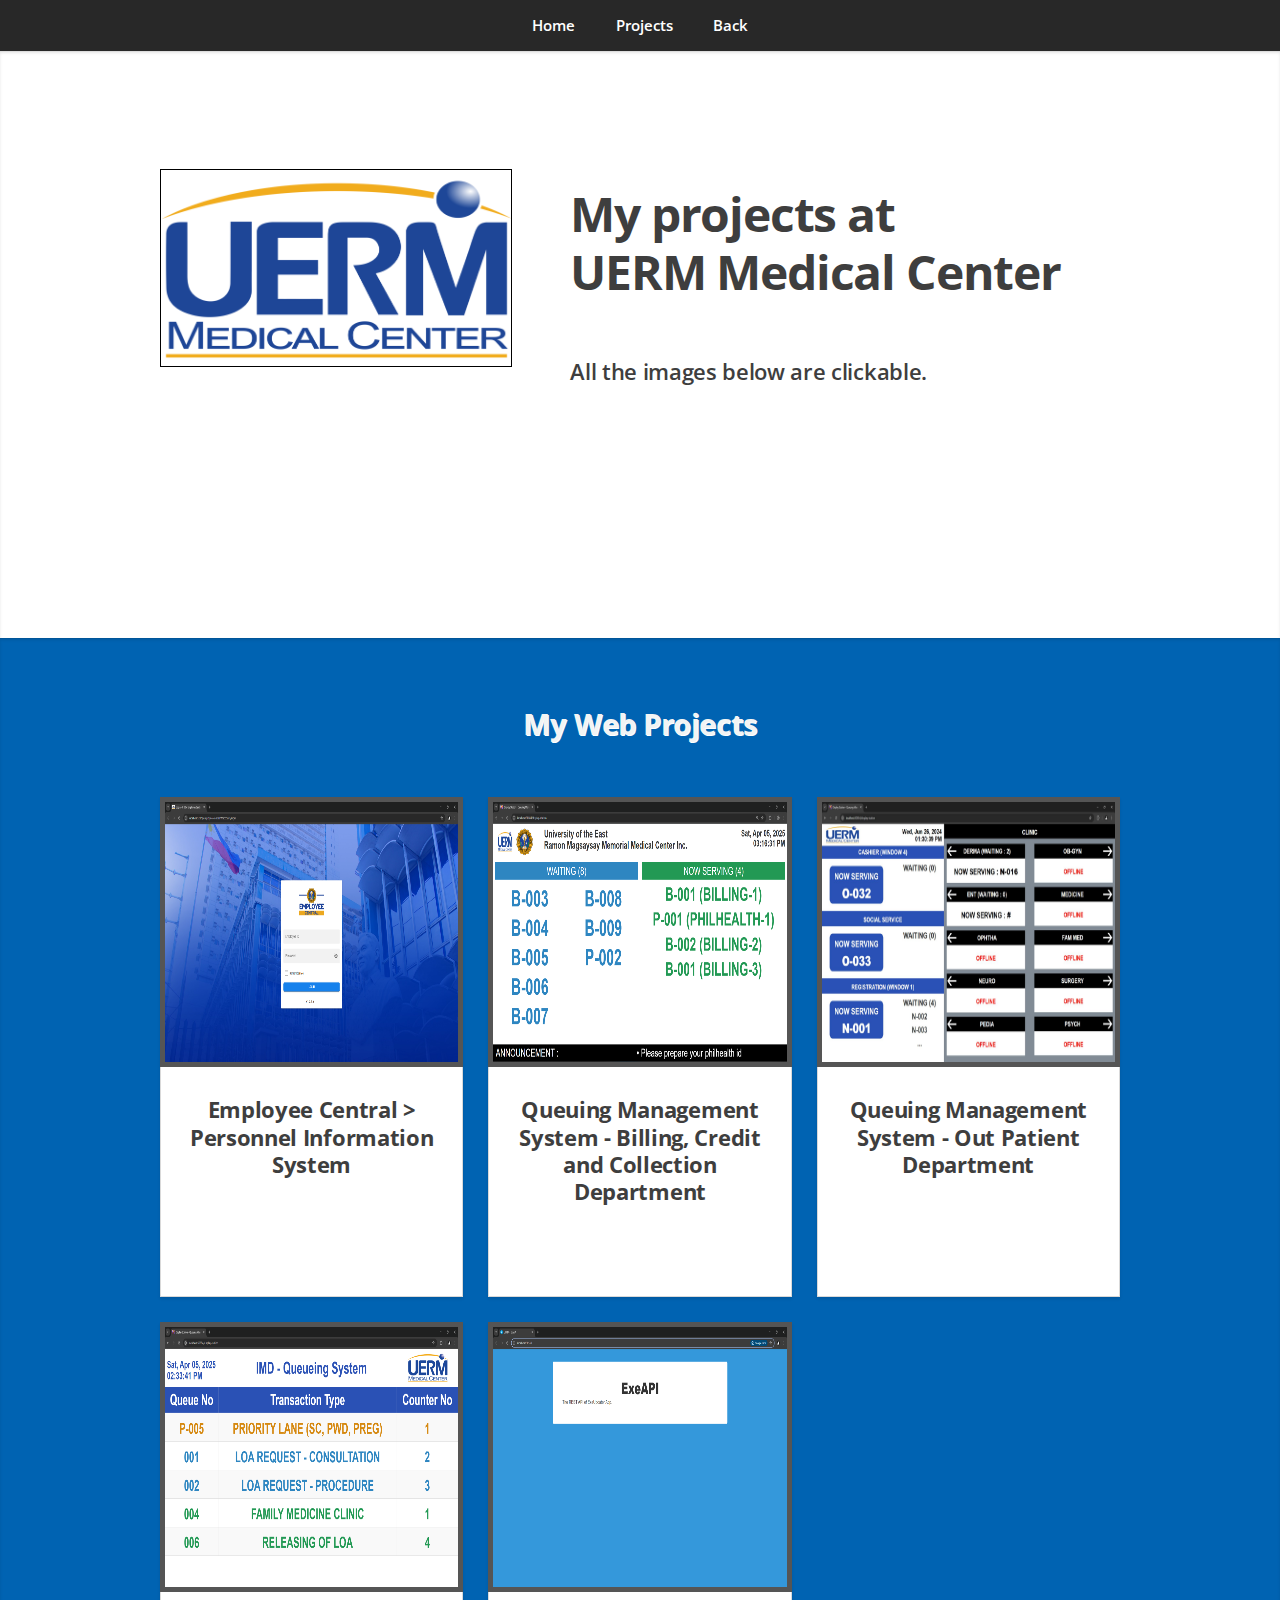
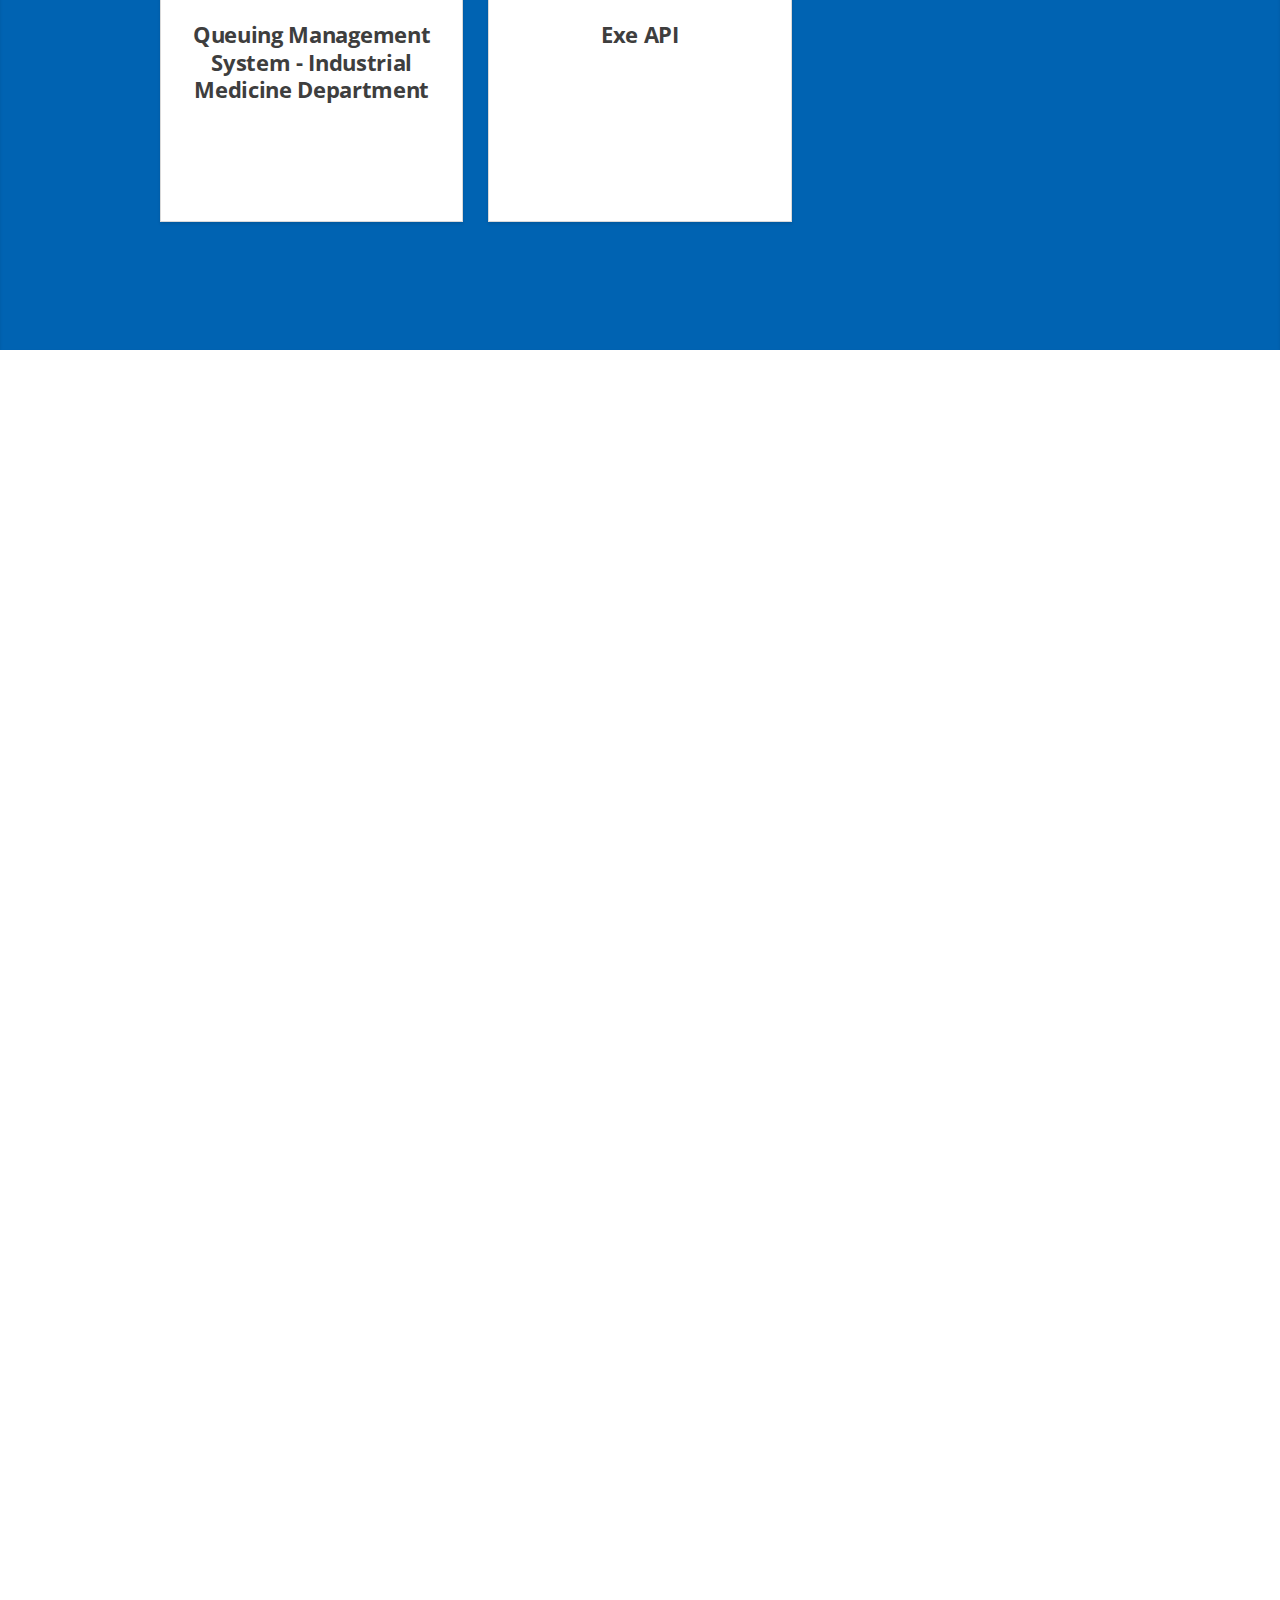
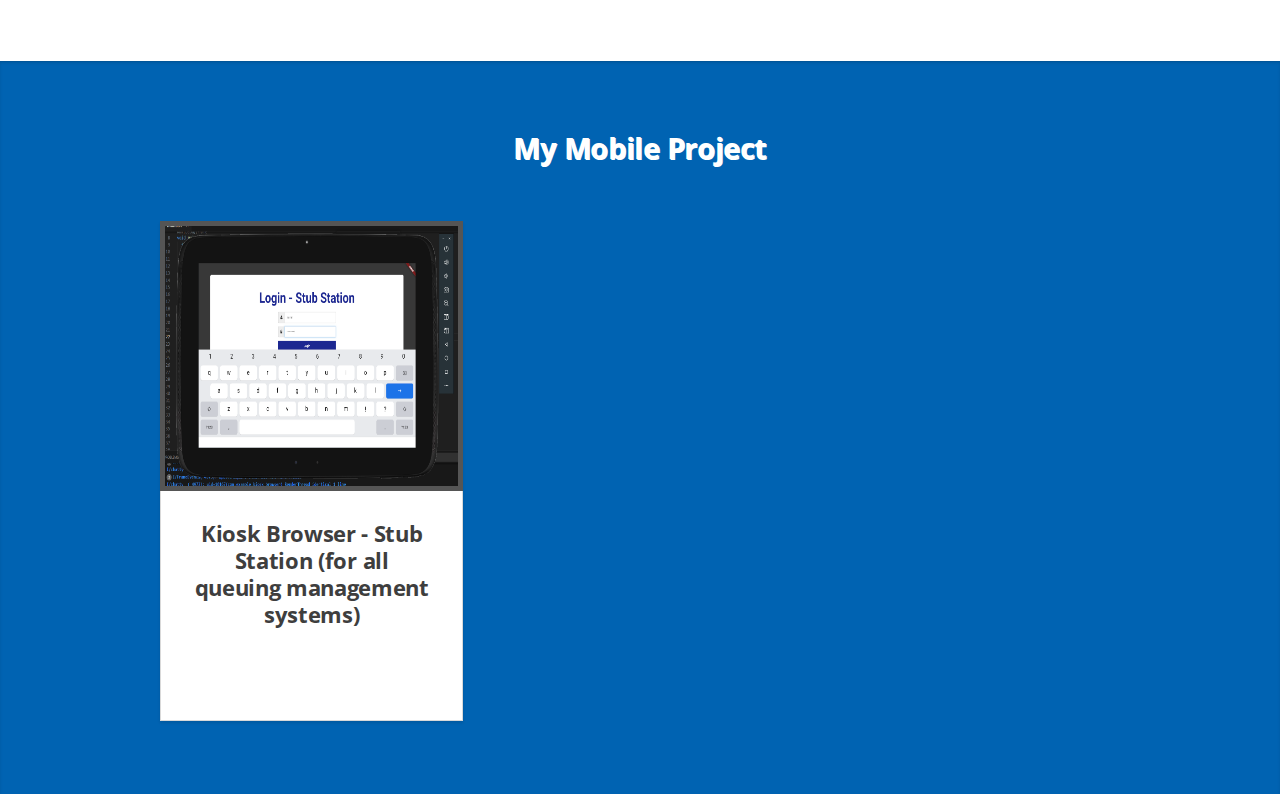
<file: uerm-medical-center.html>
<!DOCTYPE html>
<html lang="en">
  <head>
    <meta charset="UTF-8" />
    <meta
      name="viewport"
      content="width=device-width, initial-scale=1.0, user-scalable=no"
    />
    <title>My Portfolio Website</title>
    <link rel="icon" href="images/MYICON.png" />

    <link rel="stylesheet" href="css/main.css" />
    <link rel="stylesheet" href="css/animate.min.css" />

    <link rel="stylesheet" href="css/lightbox.min.css">
    <link rel="stylesheet" href="css/jquery.loadingModal.min.css" />

  </head>
  <body>
   
    <nav id="horizontalNavigationBar">
        <ul class="container">
            <li><a href="#home">Home</a></li>
            <li><a href="#webProjects">Projects</a></li>
            <li><a href="#" onclick="window.close();">Back</a></li>
        </ul>
    </nav>


    <!-- Home -->
    <article id="home" class="wrapper style1 wow fadeInLeft">
        <div class="container">
            <div class="row">
                <div class="col-4 col-5-large col-12-medium">
                    <span class="image fit">
                        <img src="images/uerm-medical-center.png"
                            style="border-style: solid; border-color: #000; border-width: 1px; border-radius: 0px;" />
                    </span>
                </div>
                <div class="col-8 col-7-large col-12-medium">
                    <header>
                        <h1>
                            <strong style="white-space: nowrap;line-height: 1.2;">
                                My projects at <br>
                                UERM Medical Center</strong>
                        </h1>
                    </header>
                    <h3>
                        <strong>
                            All the images below are clickable.
                        </strong>
                    </h3>
                </div>
            </div>
        </div>
    </article>

<!-- Projects -->
<article id="webProjects" class="wrapper style2 wow fadeInRight" data-wow-delay="1s">
    <div class="container">
        <header>
            <h2 style="color: #f2f4f4;">My Web Projects</h2>
        </header>
        <div class="row">
            <div class="col-4 col-6-medium col-12-small">
                <article class="box style2">
                    <a class="image featured" href="images/web projects/employee-central-pis.jpg" data-lightbox="gallery" data-title="Employee Central > Personnel Information System">
                        <img class="border" src="images/web projects/employee-central-pis.jpg" data-toggle="tooltip" title="CLICK HERE TO SEE THE IMAGE LARGER" alt=""/>
                    </a>
                    <h3>Employee Central > Personnel Information System</h3>
                    <br>
                    <br>
                </article>
            </div>
            <div class="col-4 col-6-medium col-12-small">
                <article class="box style2">
                    <a class="image featured" href="images/web projects/qms-bcc.jpg" data-lightbox="gallery" data-title="Queuing Management System - Billing, Credit and Collection Department">
                        <img class="border" src="images/web projects/qms-bcc.jpg" data-toggle="tooltip" title="CLICK HERE TO SEE THE IMAGE LARGER" alt="" />
                    </a>
                    <h3>Queuing Management System - Billing, Credit and Collection Department</h3>
                    <br>
                </article>
            </div>
            <div class="col-4 col-6-medium col-12-small">
                <article class="box style2">
                    <a class="image featured" href="images/web projects/qms-opd.JPG" data-lightbox="gallery" data-title="Queuing Management System - Out Patient Department">
                        <img class="border" src="images/web projects/qms-opd.JPG" data-toggle="tooltip" title="CLICK HERE TO SEE THE IMAGE LARGER" alt="" />
                    </a>
                    <h3>Queuing Management System - Out Patient Department</h3>
                    <br>
                    <br>
                </article>
            </div>
            <div class="col-4 col-6-medium col-12-small">
                <article class="box style2">
                    <a class="image featured" href="images/web projects/qms-imd.jpg" data-lightbox="gallery" data-title="Queuing Management System - Industrial Medicine Department">
                        <img class="border" src="images/web projects/qms-imd.jpg" data-toggle="tooltip" title="CLICK HERE TO SEE THE IMAGE LARGER" alt="" />
                    </a>
                    <h3>Queuing Management System - Industrial Medicine Department</h3>
                    <br>
                    <br>
                </article>
            </div>
            <div class="col-4 col-6-medium col-12-small">
                <article class="box style2">
                    <a class="image featured" href="images/web projects/exe-api.jpg" data-lightbox="gallery" data-title="Exe API">
                        <img class="border" src="images/web projects/exe-api.jpg" data-toggle="tooltip" title="CLICK HERE TO SEE THE IMAGE LARGER" alt=""/>
                    </a>
                    <h3>Exe API</h3>
                    <br>
                    <br>
                    <br>
                    <br>
                </article>
            </div>
        </div>
    </div>
    <br>
    <br>
</article>

<article id="desktopProjects" class="wrapper style2 wow fadeInLeft" data-wow-delay="1s">
    <div class="container">
        <header>
            <h2>My Desktop Projects</h2>
        </header>
        <div class="row">
            <div class="col-4 col-6-medium col-12-small">
                <article class="box style2">
                    <a class="image featured" href="images/desktop projects/uerm-hims.jpg" data-lightbox="gallery" data-title="Hospital Information Management System">
                        <img class="border" src="images/desktop projects/uerm-hims.jpg" data-toggle="tooltip" title="CLICK HERE TO SEE THE IMAGE LARGER" alt="" />
                    </a>
                    <h3>Hospital Information Management System</h3>
                    <br>
                    <br>
                </article>
            </div>

            <div class="col-4 col-6-medium col-12-small">
                <article class="box style2">
                    <a class="image featured" href="images/desktop projects/exe-updater.jpg" data-lightbox="gallery" data-title="Exe Updater">
                        <img class="border" src="images/desktop projects/exe-updater.jpg" data-toggle="tooltip" title="CLICK HERE TO SEE THE IMAGE LARGER" alt="" />
                    </a>
                    <h3>Exe Updater (Updater of Vendor Item Maintenance and QMS Counter Station)</h3>
                </article>
            </div>

            <div class="col-4 col-6-medium col-12-small">
                <article class="box style2">
                    <a class="image featured" href="images/desktop projects/vendor-item-maintenance.jpg" data-lightbox="gallery" data-title="Vendor Item Maintenance">
                        <img class="border" src="images/desktop projects/vendor-item-maintenance.jpg" data-toggle="tooltip" title="CLICK HERE TO SEE THE IMAGE LARGER" alt="" />
                    </a>
                    <h3>Vendor Item Maintenance</h3>
                    <br>
                    <br>
                </article>
            </div>


            <div class="col-4 col-6-medium col-12-small">
                <article class="box style2">
                    <a class="image featured" href="images/desktop projects/qms-bcc-counter-station.jpg" data-lightbox="gallery" data-title="QMS BCC - Counter Station">
                        <img class="border" src="images/desktop projects/qms-bcc-counter-station.jpg" data-toggle="tooltip" title="CLICK HERE TO SEE THE IMAGE LARGER" alt="" />
                    </a>
                    <h3>QMS BCC - Counter Station</h3>
                    <br>
                    <br>
                </article>
            </div>

            <div class="col-4 col-6-medium col-12-small">
                <article class="box style2">
                    <a class="image featured" href="images/desktop projects/uerm-smart-key-net.jpg" data-lightbox="gallery" data-title="UERM SmartKeyNet">
                        <img class="border" src="images/desktop projects/uerm-smart-key-net.jpg" data-toggle="tooltip" title="CLICK HERE TO SEE THE IMAGE LARGER" alt="" />
                    </a>
                    <h3>UERM SmartKeyNet (An app to read the ID details of students and employees)</h3>
                </article>
            </div>


        </div>
    </div>
    <br>
    <br>
</article>

<article id="mobileProjects" class="wrapper style2">
    <div class="container">
        <header>
            <h2>My Mobile Project</h2>
        </header>
        <div class="row">


            <div class="col-4 col-6-medium col-12-small">
                <article class="box style2">
                    <a class="image featured" href="images/mobile projects/kiosk-browser-stub-station.jpg" data-lightbox="gallery" data-title="Kiosk Browser - Stub Station">
                        <img class="border" src="images/mobile projects/kiosk-browser-stub-station.jpg" data-toggle="tooltip" title="CLICK HERE TO SEE THE IMAGE LARGER" alt="" />
                    </a>
                    <h3>Kiosk Browser - Stub Station (for all queuing management systems)</h3>
                    <br>
                </article>
            </div>
            
        </div>

    </div>
</article>


    <script src="js/jquery.min.js"></script>
    <script src="js/jquery.scrolly.min.js"></script>
    <script src="js/wow.min.js"></script>
    <script src="js/jquery.loadingModal.min.js"></script>
    <script src="js/main.js"></script>
    <script src="js/lightbox.js"></script>

</body>

</html>
</file>
<file: css/main.css>
@import url("https://fonts.googleapis.com/css?family=Open+Sans:300,300italic,600,600italic,700");
html, body, div, span, applet, object,
iframe, h1, h2, h3, h4, h5, h6, p, blockquote,
pre, a, abbr, acronym, address, big, cite,
code, del, dfn, em, img, ins, kbd, q, s, samp,
small, strike, strong, sub, sup, tt, var, b,
u, i, center, dl, dt, dd, ol, ul, li, fieldset,
form, label, legend, table, caption, tbody,
tfoot, thead, tr, th, td, article, aside,
canvas, details, embed, figure, figcaption,
footer, header, hgroup, menu, nav, output, ruby,
section, summary, time, mark, audio, video {
  margin: 0;
  padding: 0;
  border: 0;
  font-size: 100%;
  font: inherit;
  vertical-align: baseline;
}

nav, article, header, footer {
  display: block;
}

html {
  box-sizing: border-box;
}

* {
  box-sizing: inherit;
}
*:before, *:after {
  box-sizing: inherit;
}

body {
  font-family: "Open Sans", sans-serif;
  line-height: 1.85em;
  font-weight: 300;
  font-size: 13pt;
  padding-top: 3.5em;
}

a:hover {
  color: #43bff0;
}
a img {
  border: 0;
}

strong {
  font-weight: 600;
  color: #3e3e3e;
}

h1, h2, h3, h4 {
  color: #3e3e3e;
  margin: 0 0 0.75em 0;
}

h1 a, h2 a, h3 a, h4 a {
  text-decoration: none;
  color: inherit;
}

h2, h3, h4 {
  font-weight: 700;
}

h1 {
  font-size: 3.25em;
  letter-spacing: -0.025em;
  font-weight: 300;
}
h1 strong {
  font-weight: 700;
}

h2, h3 {
  letter-spacing: -0.015em;
}

h2 {
  font-size: 2em;
}

h3 {
  font-size: 1.5em;
}

p {
  margin-bottom: 2em;
}

header {
  margin: 0 0 3em 0;
}
header > p {
  font-size: 1.25em;
  margin: 0;
}

.container {
  margin: 0 auto;
  max-width: calc(100% - 50px);
  width: 1200px;
}
.container.medium {
  width: 900px;
}

.row {
  display: flex;
  flex-wrap: wrap;
  box-sizing: border-box;
  align-items: stretch;
  margin-top: -25px;
  margin-left: -25px;
}
.row > * {
  box-sizing: border-box;
}
.row.gtr-uniform > * > :last-child {
  margin-bottom: 0;
}
.row.aln-left {
  justify-content: flex-start;
}
.row.aln-center {
  justify-content: center;
}
.row.aln-right {
  justify-content: flex-end;
}
.row.aln-top {
  align-items: flex-start;
}
.row.aln-middle {
  align-items: center;
}
.row.aln-bottom {
  align-items: flex-end;
}
.row > .imp {
  order: -1;
}
.row > .col-1 {
  width: 8.33333%;
}
.row > .off-1 {
  margin-left: 8.33333%;
}
.row > .col-2 {
  width: 16.66667%;
}
.row > .off-2 {
  margin-left: 16.66667%;
}
.row > .col-3 {
  width: 25%;
}
.row > .off-3 {
  margin-left: 25%;
}
.row > .col-4 {
  width: 33.33333%;
}
.row > .off-4 {
  margin-left: 33.33333%;
}
.row > .col-5 {
  width: 41.66667%;
}
.row > .off-5 {
  margin-left: 41.66667%;
}
.row > .col-6 {
  width: 50%;
}
.row > .off-6 {
  margin-left: 50%;
}
.row > .col-7 {
  width: 58.33333%;
}
.row > .off-7 {
  margin-left: 58.33333%;
}
.row > .col-8 {
  width: 66.66667%;
}
.row > .off-8 {
  margin-left: 66.66667%;
}
.row > .col-9 {
  width: 75%;
}
.row > .off-9 {
  margin-left: 75%;
}
.row > .col-10 {
  width: 83.33333%;
}
.row > .off-10 {
  margin-left: 83.33333%;
}
.row > .col-11 {
  width: 91.66667%;
}
.row > .off-11 {
  margin-left: 91.66667%;
}
.row > .col-12 {
  width: 100%;
}
.row > .off-12 {
  margin-left: 100%;
}
.row.gtr-0 {
  margin-top: 0px;
  margin-left: 0px;
}
.row.gtr-0 > * {
  padding: 0px 0 0 0px;
}
.row.gtr-0.gtr-uniform {
  margin-top: 0px;
}
.row.gtr-0.gtr-uniform > * {
  padding-top: 0px;
}
.row.gtr-25 {
  margin-top: -6.25px;
  margin-left: -6.25px;
}
.row.gtr-25 > * {
  padding: 6.25px 0 0 6.25px;
}
.row.gtr-25.gtr-uniform {
  margin-top: -6.25px;
}
.row.gtr-25.gtr-uniform > * {
  padding-top: 6.25px;
}
.row.gtr-50 {
  margin-top: -12.5px;
  margin-left: -12.5px;
}
.row.gtr-50 > * {
  padding: 12.5px 0 0 12.5px;
}
.row.gtr-50.gtr-uniform {
  margin-top: -12.5px;
}
.row.gtr-50.gtr-uniform > * {
  padding-top: 12.5px;
}
.row > * {
  padding: 25px 0 0 25px;
}
.row.gtr-uniform {
  margin-top: -25px;
}
.row.gtr-uniform > * {
  padding-top: 25px;
}
.row.gtr-150 {
  margin-top: -37.5px;
  margin-left: -37.5px;
}
.row.gtr-150 > * {
  padding: 37.5px 0 0 37.5px;
}
.row.gtr-150.gtr-uniform {
  margin-top: -37.5px;
}
.row.gtr-150.gtr-uniform > * {
  padding-top: 37.5px;
}
.row.gtr-200 {
  margin-top: -50px;
  margin-left: -50px;
}
.row.gtr-200 > * {
  padding: 50px 0 0 50px;
}
.row.gtr-200.gtr-uniform {
  margin-top: -50px;
}
.row.gtr-200.gtr-uniform > * {
  padding-top: 50px;
}

article {
  margin-bottom: 3em;
}
article > :last-child, article:last-child {
  margin-bottom: 0;
}

.image {
  display: inline-block;
  position: relative;
}
.image img, .image.fit {
  display: block;
  width: 100%;
}
.image.featured {
  display: block;
  width: 100%;
  margin: 0 0 2em 0;
}
.image.left {
  float: left;
  margin: 0 2em 2em 0;
}
.image.centered {
  display: block;
  margin: 0 0 2em 0;
}
.image.centered img {
  margin: 0 auto;
  width: auto;
}

.button {
  -moz-transition: background-color 0.2s ease-in-out;
  -webkit-transition: background-color 0.2s ease-in-out;
  -ms-transition: background-color 0.2s ease-in-out;
  transition: background-color 0.2s ease-in-out;
  -webkit-appearance: none;
  position: relative;
  display: inline-block;
  color: #fff !important;
  text-decoration: none;
  font-weight: 700;
  border: 0;
  outline: 0;
  cursor: pointer;
  border-radius: 8px;
  overflow: hidden;
  background-color: #0063b2ff;
  padding: 1em 2.35em 1em 2.35em;
  font-size: 1.1em;
  max-width: 24em;
  box-shadow: inset 0px 0px 0px 1px rgba(0, 0, 0, 0.15), 0px 2px 3px 0px rgba(0, 0, 0, 0.1);
}
.button:hover {
  background-color: #0482e9;
  color: #fff !important;
}
.button:active {
  background-color: #0482e9;
  top: 1px;
}
.button.large {
  font-size: 1.5em;
  letter-spacing: -0.025em;
}

ul {
  list-style: disc;
  padding-left: 1em;
}
ul li {
  padding-left: 0.5em;
}

.box {
  background: #fff;
  box-shadow: inset 0px 0px 0px 1px rgba(0, 0, 0, 0.15), 0px 2px 3px 0px rgba(0, 0, 0, 0.1);
  text-align: center;
  padding: 2em;
}
.box.style2 h3 {
  margin-bottom: 0.25em;
}
.box.style2 .image {
  position: relative;
  left: 2em;
  top: 2em;
  margin: -4em 0 4em -4em;
  width: auto;
}

.wrapper {
  box-shadow: inset 0px 1px 0px 0px rgba(0, 0, 0, 0.05), inset 0px 2px 3px 0px rgba(0, 0, 0, 0.1);
  padding: 8em 0 8em 0;
  text-align: center;
}
.wrapper.style1 {
  background-image: none;
  background-color: #fff;
}
.wrapper.style2 {
  text-shadow: 1px 1px 0px #fff;
}
.wrapper.style3 {
  text-shadow: -1px -1px 0px #181818;
}
.wrapper.style3 h2 {
  color: #fff;
}

#horizontalNavigationBar {
  background-color: #282828;
  text-align: center;
  position: fixed;
  left: 0;
  top: 0;
  width: 100%;
  z-index: 10000;
  cursor: default;
  height: 3.5em;
  line-height: 3.5em;
}
#horizontalNavigationBar ul {
  margin-bottom: 0;
  list-style: none;
  padding-left: 0;
}
#horizontalNavigationBar li {
  display: inline-block;
  padding-left: 0;
}
#horizontalNavigationBar a {
  position: relative;
  display: block;
  color: #fff;
  text-decoration: none;
  outline: 0;
  font-weight: 600;
  border-radius: 8px;
  color: #fff;
  height: 2.5em;
  line-height: 2.5em;
  padding: 0 1.25em;
}
#horizontalNavigationBar a:hover {
  color: #fff !important;
  background: #383838;
}
#horizontalNavigationBar a.active:before {
  content: "";
  display: block;
  position: absolute;
  bottom: -0.6em;
  left: 50%;
  margin-left: -0.75em;
  border-left: solid 0.75em transparent;
  border-right: solid 0.75em transparent;
  border-top: solid 0.6em #282828;
}

body > article {
  margin-bottom: 0;
}

#home {
  padding: 10em 0 10em 0;
  text-align: left;
}
#home .image {
  border-radius: 100%;
  width: 20em;
  height: 20em;
  margin: 0;
}
#home .image img {
  border-radius: 100%;
}
#home h1 {
  margin-top: 0.35em;
}
#home p {
  font-size: 1.5em;
  line-height: 1.75em;
}
#home p a {
  color: inherit;
}

#webProjects {
  background-color: #0063b2ff;
}
#webProjects h2 {
  color: #fff;
}

#desktopProjects {
  background-color: #f2f4f4;
}
#desktopProjects h2 {
  color: #000;
}

#mobileProjects {
  background-color: #0063b2ff;
}
#mobileProjects h2 {
  color: #fff;
}

#contactMe {
  background-color: #fff;
  margin: 0;
}
#contactMe h2, #contactMe p {
  margin: 0;
  color: black;
}
#contactMe h2 {
  padding-bottom: 30px;
}
#contactMe p {
  font-weight: lighter;
  font-size: 24px;
}

.border{
  border: 5px solid #555;
  height: 270px; 
  cursor: pointer;
}


/* Extra Large */
@media screen and (max-width: 1680px) {  
  .container {
    width: 1200px;
  }
  .container.medium {
    width: 900px;
  }

  .row {
    display: flex;
    flex-wrap: wrap;
    box-sizing: border-box;
    align-items: stretch;
    margin-top: -25px;
    margin-left: -25px;
  }
  .row > * {
    box-sizing: border-box;
  }
  .row.gtr-uniform > * > :last-child {
    margin-bottom: 0;
  }
  .row.aln-left {
    justify-content: flex-start;
  }
  .row.aln-center {
    justify-content: center;
  }
  .row.aln-right {
    justify-content: flex-end;
  }
  .row.aln-top {
    align-items: flex-start;
  }
  .row.aln-middle {
    align-items: center;
  }
  .row.aln-bottom {
    align-items: flex-end;
  }
  .row > .imp-xlarge {
    order: -1;
  }
  .row > .col-1-xlarge {
    width: 8.33333%;
  }
  .row > .off-1-xlarge {
    margin-left: 8.33333%;
  }
  .row > .col-2-xlarge {
    width: 16.66667%;
  }
  .row > .off-2-xlarge {
    margin-left: 16.66667%;
  }
  .row > .col-3-xlarge {
    width: 25%;
  }
  .row > .off-3-xlarge {
    margin-left: 25%;
  }
  .row > .col-4-xlarge {
    width: 33.33333%;
  }
  .row > .off-4-xlarge {
    margin-left: 33.33333%;
  }
  .row > .col-5-xlarge {
    width: 41.66667%;
  }
  .row > .off-5-xlarge {
    margin-left: 41.66667%;
  }
  .row > .col-6-xlarge {
    width: 50%;
  }
  .row > .off-6-xlarge {
    margin-left: 50%;
  }
  .row > .col-7-xlarge {
    width: 58.33333%;
  }
  .row > .off-7-xlarge {
    margin-left: 58.33333%;
  }
  .row > .col-8-xlarge {
    width: 66.66667%;
  }
  .row > .off-8-xlarge {
    margin-left: 66.66667%;
  }
  .row > .col-9-xlarge {
    width: 75%;
  }
  .row > .off-9-xlarge {
    margin-left: 75%;
  }
  .row > .col-10-xlarge {
    width: 83.33333%;
  }
  .row > .off-10-xlarge {
    margin-left: 83.33333%;
  }
  .row > .col-11-xlarge {
    width: 91.66667%;
  }
  .row > .off-11-xlarge {
    margin-left: 91.66667%;
  }
  .row > .col-12-xlarge {
    width: 100%;
  }
  .row > .off-12-xlarge {
    margin-left: 100%;
  }
  .row.gtr-0 {
    margin-top: 0px;
    margin-left: 0px;
  }
  .row.gtr-0 > * {
    padding: 0px 0 0 0px;
  }
  .row.gtr-0.gtr-uniform {
    margin-top: 0px;
  }
  .row.gtr-0.gtr-uniform > * {
    padding-top: 0px;
  }
  .row.gtr-25 {
    margin-top: -6.25px;
    margin-left: -6.25px;
  }
  .row.gtr-25 > * {
    padding: 6.25px 0 0 6.25px;
  }
  .row.gtr-25.gtr-uniform {
    margin-top: -6.25px;
  }
  .row.gtr-25.gtr-uniform > * {
    padding-top: 6.25px;
  }
  .row.gtr-50 {
    margin-top: -12.5px;
    margin-left: -12.5px;
  }
  .row.gtr-50 > * {
    padding: 12.5px 0 0 12.5px;
  }
  .row.gtr-50.gtr-uniform {
    margin-top: -12.5px;
  }
  .row.gtr-50.gtr-uniform > * {
    padding-top: 12.5px;
  }
  .row > * {
    padding: 25px 0 0 25px;
  }
  .row.gtr-uniform {
    margin-top: -25px;
  }
  .row.gtr-uniform > * {
    padding-top: 25px;
  }
  .row.gtr-150 {
    margin-top: -37.5px;
    margin-left: -37.5px;
  }
  .row.gtr-150 > * {
    padding: 37.5px 0 0 37.5px;
  }
  .row.gtr-150.gtr-uniform {
    margin-top: -37.5px;
  }
  .row.gtr-150.gtr-uniform > * {
    padding-top: 37.5px;
  }
  .row.gtr-200 {
    margin-top: -50px;
    margin-left: -50px;
  }
  .row.gtr-200 > * {
    padding: 50px 0 0 50px;
  }
  .row.gtr-200.gtr-uniform {
    margin-top: -50px;
  }
  .row.gtr-200.gtr-uniform > * {
    padding-top: 50px;
  }

  .box {
    height: 500px;
  }

  h1 {
    line-height: auto;
  }
}
/* Large */
@media screen and (max-width: 1280px) {
  .container {
    width: 960px;
  }
  .container.medium {
    width: 720px;
  }

  .row {
    display: flex;
    flex-wrap: wrap;
    box-sizing: border-box;
    align-items: stretch;
    margin-top: -25px;
    margin-left: -25px;
  }
  .row > * {
    box-sizing: border-box;
  }
  .row.gtr-uniform > * > :last-child {
    margin-bottom: 0;
  }
  .row.aln-left {
    justify-content: flex-start;
  }
  .row.aln-center {
    justify-content: center;
  }
  .row.aln-right {
    justify-content: flex-end;
  }
  .row.aln-top {
    align-items: flex-start;
  }
  .row.aln-middle {
    align-items: center;
  }
  .row.aln-bottom {
    align-items: flex-end;
  }
  .row > .imp-large {
    order: -1;
  }
  .row > .col-1-large {
    width: 8.33333%;
  }
  .row > .off-1-large {
    margin-left: 8.33333%;
  }
  .row > .col-2-large {
    width: 16.66667%;
  }
  .row > .off-2-large {
    margin-left: 16.66667%;
  }
  .row > .col-3-large {
    width: 25%;
  }
  .row > .off-3-large {
    margin-left: 25%;
  }
  .row > .col-4-large {
    width: 33.33333%;
  }
  .row > .off-4-large {
    margin-left: 33.33333%;
  }
  .row > .col-5-large {
    width: 41.66667%;
  }
  .row > .off-5-large {
    margin-left: 41.66667%;
  }
  .row > .col-6-large {
    width: 50%;
  }
  .row > .off-6-large {
    margin-left: 50%;
  }
  .row > .col-7-large {
    width: 58.33333%;
  }
  .row > .off-7-large {
    margin-left: 58.33333%;
  }
  .row > .col-8-large {
    width: 66.66667%;
  }
  .row > .off-8-large {
    margin-left: 66.66667%;
  }
  .row > .col-9-large {
    width: 75%;
  }
  .row > .off-9-large {
    margin-left: 75%;
  }
  .row > .col-10-large {
    width: 83.33333%;
  }
  .row > .off-10-large {
    margin-left: 83.33333%;
  }
  .row > .col-11-large {
    width: 91.66667%;
  }
  .row > .off-11-large {
    margin-left: 91.66667%;
  }
  .row > .col-12-large {
    width: 100%;
  }
  .row > .off-12-large {
    margin-left: 100%;
  }
  .row.gtr-0 {
    margin-top: 0px;
    margin-left: 0px;
  }
  .row.gtr-0 > * {
    padding: 0px 0 0 0px;
  }
  .row.gtr-0.gtr-uniform {
    margin-top: 0px;
  }
  .row.gtr-0.gtr-uniform > * {
    padding-top: 0px;
  }
  .row.gtr-25 {
    margin-top: -6.25px;
    margin-left: -6.25px;
  }
  .row.gtr-25 > * {
    padding: 6.25px 0 0 6.25px;
  }
  .row.gtr-25.gtr-uniform {
    margin-top: -6.25px;
  }
  .row.gtr-25.gtr-uniform > * {
    padding-top: 6.25px;
  }
  .row.gtr-50 {
    margin-top: -12.5px;
    margin-left: -12.5px;
  }
  .row.gtr-50 > * {
    padding: 12.5px 0 0 12.5px;
  }
  .row.gtr-50.gtr-uniform {
    margin-top: -12.5px;
  }
  .row.gtr-50.gtr-uniform > * {
    padding-top: 12.5px;
  }
  .row > * {
    padding: 25px 0 0 25px;
  }
  .row.gtr-uniform {
    margin-top: -25px;
  }
  .row.gtr-uniform > * {
    padding-top: 25px;
  }
  .row.gtr-150 {
    margin-top: -37.5px;
    margin-left: -37.5px;
  }
  .row.gtr-150 > * {
    padding: 37.5px 0 0 37.5px;
  }
  .row.gtr-150.gtr-uniform {
    margin-top: -37.5px;
  }
  .row.gtr-150.gtr-uniform > * {
    padding-top: 37.5px;
  }
  .row.gtr-200 {
    margin-top: -50px;
    margin-left: -50px;
  }
  .row.gtr-200 > * {
    padding: 50px 0 0 50px;
  }
  .row.gtr-200.gtr-uniform {
    margin-top: -50px;
  }
  .row.gtr-200.gtr-uniform > * {
    padding-top: 50px;
  }

  body {
    font-size: 11pt;
  }

  header {
    margin: 0 0 4em 0;
  }

  h1 {
    line-height: 50px;
  }

  .wrapper {
    padding: 5em 0 5em 0;
    text-align: center;
  }
  .wrapper.style3 .row-special {
    margin: 2em 0 0 0;
    padding: 2em 0 2em 0;
  }

  #home {
    padding: 8em 0;
  }
  #home .image {
    width: 24em;
    height: 24em;
    margin: 0;
  }

  .box {
    height: 500px;
  }
}
/* Medium */
@media screen and (max-width: 980px) {
  .container {
    width: 100%;
  }
  .container.medium {
    width: 75%;
  }

  .row {
    display: flex;
    flex-wrap: wrap;
    box-sizing: border-box;
    align-items: stretch;
    margin-top: -25px;
    margin-left: -25px;
  }
  .row > * {
    box-sizing: border-box;
  }
  .row.gtr-uniform > * > :last-child {
    margin-bottom: 0;
  }
  .row.aln-left {
    justify-content: flex-start;
  }
  .row.aln-center {
    justify-content: center;
  }
  .row.aln-right {
    justify-content: flex-end;
  }
  .row.aln-top {
    align-items: flex-start;
  }
  .row.aln-middle {
    align-items: center;
  }
  .row.aln-bottom {
    align-items: flex-end;
  }
  .row > .imp-medium {
    order: -1;
  }
  .row > .col-1-medium {
    width: 8.33333%;
  }
  .row > .off-1-medium {
    margin-left: 8.33333%;
  }
  .row > .col-2-medium {
    width: 16.66667%;
  }
  .row > .off-2-medium {
    margin-left: 16.66667%;
  }
  .row > .col-3-medium {
    width: 25%;
  }
  .row > .off-3-medium {
    margin-left: 25%;
  }
  .row > .col-4-medium {
    width: 33.33333%;
  }
  .row > .off-4-medium {
    margin-left: 33.33333%;
  }
  .row > .col-5-medium {
    width: 41.66667%;
  }
  .row > .off-5-medium {
    margin-left: 41.66667%;
  }
  .row > .col-6-medium {
    width: 50%;
  }
  .row > .off-6-medium {
    margin-left: 50%;
  }
  .row > .col-7-medium {
    width: 58.33333%;
  }
  .row > .off-7-medium {
    margin-left: 58.33333%;
  }
  .row > .col-8-medium {
    width: 66.66667%;
  }
  .row > .off-8-medium {
    margin-left: 66.66667%;
  }
  .row > .col-9-medium {
    width: 75%;
  }
  .row > .off-9-medium {
    margin-left: 75%;
  }
  .row > .col-10-medium {
    width: 83.33333%;
  }
  .row > .off-10-medium {
    margin-left: 83.33333%;
  }
  .row > .col-11-medium {
    width: 91.66667%;
  }
  .row > .off-11-medium {
    margin-left: 91.66667%;
  }
  .row > .col-12-medium {
    width: 100%;
  }
  .row > .off-12-medium {
    margin-left: 100%;
  }
  .row.gtr-0 {
    margin-top: 0px;
    margin-left: 0px;
  }
  .row.gtr-0 > * {
    padding: 0px 0 0 0px;
  }
  .row.gtr-0.gtr-uniform {
    margin-top: 0px;
  }
  .row.gtr-0.gtr-uniform > * {
    padding-top: 0px;
  }
  .row.gtr-25 {
    margin-top: -6.25px;
    margin-left: -6.25px;
  }
  .row.gtr-25 > * {
    padding: 6.25px 0 0 6.25px;
  }
  .row.gtr-25.gtr-uniform {
    margin-top: -6.25px;
  }
  .row.gtr-25.gtr-uniform > * {
    padding-top: 6.25px;
  }
  .row.gtr-50 {
    margin-top: -12.5px;
    margin-left: -12.5px;
  }
  .row.gtr-50 > * {
    padding: 12.5px 0 0 12.5px;
  }
  .row.gtr-50.gtr-uniform {
    margin-top: -12.5px;
  }
  .row.gtr-50.gtr-uniform > * {
    padding-top: 12.5px;
  }
  .row > * {
    padding: 25px 0 0 25px;
  }
  .row.gtr-uniform {
    margin-top: -25px;
  }
  .row.gtr-uniform > * {
    padding-top: 25px;
  }
  .row.gtr-150 {
    margin-top: -37.5px;
    margin-left: -37.5px;
  }
  .row.gtr-150 > * {
    padding: 37.5px 0 0 37.5px;
  }
  .row.gtr-150.gtr-uniform {
    margin-top: -37.5px;
  }
  .row.gtr-150.gtr-uniform > * {
    padding-top: 37.5px;
  }
  .row.gtr-200 {
    margin-top: -50px;
    margin-left: -50px;
  }
  .row.gtr-200 > * {
    padding: 50px 0 0 50px;
  }
  .row.gtr-200.gtr-uniform {
    margin-top: -50px;
  }
  .row.gtr-200.gtr-uniform > * {
    padding-top: 50px;
  }

  #home {
    text-align: center;
    padding: 5em 0;
  }
  #home .image {
    margin: 0 auto 2em auto;
  }

  h1 {
    line-height: auto;
  }

  .box {
    height: 470px;
  }
}
/* Small */
@media screen and (max-width: 736px) {
  .container {
    width: 100%;
    max-width: calc(100% - 30px);
  }
  .container.medium {
    width: 100%;
  }

  .row {
    margin-top: -15px;
    margin-left: -15px;
  }
  .row > * {
    box-sizing: border-box;
  }
  .row.gtr-uniform > * > :last-child {
    margin-bottom: 0;
  }
  .row.aln-left {
    justify-content: flex-start;
  }
  .row.aln-center {
    justify-content: center;
  }
  .row.aln-right {
    justify-content: flex-end;
  }
  .row.aln-top {
    align-items: flex-start;
  }
  .row.aln-middle {
    align-items: center;
  }
  .row.aln-bottom {
    align-items: flex-end;
  }
  .row > .imp-small {
    order: -1;
  }
  .row > .col-1-small {
    width: 8.33333%;
  }
  .row > .off-1-small {
    margin-left: 8.33333%;
  }
  .row > .col-2-small {
    width: 16.66667%;
  }
  .row > .off-2-small {
    margin-left: 16.66667%;
  }
  .row > .col-3-small {
    width: 25%;
  }
  .row > .off-3-small {
    margin-left: 25%;
  }
  .row > .col-4-small {
    width: 33.33333%;
  }
  .row > .off-4-small {
    margin-left: 33.33333%;
  }
  .row > .col-5-small {
    width: 41.66667%;
  }
  .row > .off-5-small {
    margin-left: 41.66667%;
  }
  .row > .col-6-small {
    width: 50%;
  }
  .row > .off-6-small {
    margin-left: 50%;
  }
  .row > .col-7-small {
    width: 58.33333%;
  }
  .row > .off-7-small {
    margin-left: 58.33333%;
  }
  .row > .col-8-small {
    width: 66.66667%;
  }
  .row > .off-8-small {
    margin-left: 66.66667%;
  }
  .row > .col-9-small {
    width: 75%;
  }
  .row > .off-9-small {
    margin-left: 75%;
  }
  .row > .col-10-small {
    width: 83.33333%;
  }
  .row > .off-10-small {
    margin-left: 83.33333%;
  }
  .row > .col-11-small {
    width: 91.66667%;
  }
  .row > .off-11-small {
    margin-left: 91.66667%;
  }
  .row > .col-12-small {
    width: 100%;
  }
  .row > .off-12-small {
    margin-left: 100%;
  }
  .row.gtr-0 {
    margin-top: 0px;
    margin-left: 0px;
  }
  .row.gtr-0 > * {
    padding: 0px 0 0 0px;
  }
  .row.gtr-0.gtr-uniform {
    margin-top: 0px;
  }
  .row.gtr-0.gtr-uniform > * {
    padding-top: 0px;
  }
  .row.gtr-25 {
    margin-top: -3.75px;
    margin-left: -3.75px;
  }
  .row.gtr-25 > * {
    padding: 3.75px 0 0 3.75px;
  }
  .row.gtr-25.gtr-uniform {
    margin-top: -3.75px;
  }
  .row.gtr-25.gtr-uniform > * {
    padding-top: 3.75px;
  }
  .row.gtr-50 {
    margin-top: -7.5px;
    margin-left: -7.5px;
  }
  .row.gtr-50 > * {
    padding: 7.5px 0 0 7.5px;
  }
  .row.gtr-50.gtr-uniform {
    margin-top: -7.5px;
  }
  .row.gtr-50.gtr-uniform > * {
    padding-top: 7.5px;
  }
  .row > * {
    padding: 15px 0 0 15px;
  }
  .row.gtr-uniform {
    margin-top: -15px;
  }
  .row.gtr-uniform > * {
    padding-top: 15px;
  }
  .row.gtr-150 {
    margin-top: -22.5px;
    margin-left: -22.5px;
  }
  .row.gtr-150 > * {
    padding: 22.5px 0 0 22.5px;
  }
  .row.gtr-150.gtr-uniform {
    margin-top: -22.5px;
  }
  .row.gtr-150.gtr-uniform > * {
    padding-top: 22.5px;
  }
  .row.gtr-200 {
    margin-top: -30px;
    margin-left: -30px;
  }
  .row.gtr-200 > * {
    padding: 30px 0 0 30px;
  }
  .row.gtr-200.gtr-uniform {
    margin-top: -30px;
  }
  .row.gtr-200.gtr-uniform > * {
    padding-top: 30px;
  }

  #horizontalNavigationBar {
    height: 44px;
    line-height: 44px;
  }
  #horizontalNavigationBar a {
    padding: 0 0.75em;
    height: inherit;
    line-height: inherit;
    border-radius: 0;
  }
  #horizontalNavigationBar a:hover {
    background-color: transparent;
  }

  h1 {
    line-height: auto;
  }

  h2 {
    font-size: 24px;
  }

  body {
    padding-top: 44px;
    line-height: 1.75em;
    font-size: 10pt;
    letter-spacing: 0;
  }

  h3,
h4 {
    font-size: 1.25em;
    margin: 0 0 0.4em 0;
  }

  h1 {
    font-size: 2.25em;
    line-height: 1.25em;
  }

  header {
    margin: 0 0 2em 0;
  }
  header > p {
    font-size: 1.25em;
  }

  .wrapper {
    padding: 3em 0;
    text-align: center;
  }

  .box {
    padding: 30px 20px 30px 20px;
    margin: 0 0 20px 0 !important;
    height: auto;
  }
  .box h3 {
    margin-bottom: 0.25em;
  }
  .box .image.centered {
    margin-bottom: 1em;
  }
  .box .image.featured {
    position: relative;
    left: 20px;
    top: 20px;
    margin: -50px 0 50px -40px;
    width: auto;
  }
  .box.style1, .box.style2 {
    max-width: 32em;
    margin-left: auto !important;
    margin-right: auto !important;
  }

  .button {
    text-align: center;
    font-size: 1.2em;
    width: 100%;
    padding: 1em 0 1em 0;
  }
  .button.large {
    font-size: 1.2em;
    letter-spacing: 0;
  }

  article {
    clear: both;
  }

  #home {
    padding: 3em 0;
  }
  #home .image {
    width: 15em;
    height: 15em;
    margin-bottom: 0;
  }
  #home p {
    font-size: 1em;
  }

  #contactMe {
    margin: 0;
  }
  #contactMe h2 {
    font-size: 24px;
  }
  #contactMe p {
    font-size: 16px;
  }
}
</file>
<file: css/main-old.css>
@import url("https://fonts.googleapis.com/css?family=Open+Sans:300,300italic,600,600italic,700");
html, body, div, span, applet, object,
iframe, h1, h2, h3, h4, h5, h6, p, blockquote,
pre, a, abbr, acronym, address, big, cite,
code, del, dfn, em, img, ins, kbd, q, s, samp,
small, strike, strong, sub, sup, tt, var, b,
u, i, center, dl, dt, dd, ol, ul, li, fieldset,
form, label, legend, table, caption, tbody,
tfoot, thead, tr, th, td, article, aside,
canvas, details, embed, figure, figcaption,
footer, header, hgroup, menu, nav, output, ruby,
section, summary, time, mark, audio, video {
  margin: 0;
  padding: 0;
  border: 0;
  font-size: 100%;
  font: inherit;
  vertical-align: baseline;
}

nav, article, header, footer {
  display: block;
}

html {
  box-sizing: border-box;
}

* {
  box-sizing: inherit;
}
*:before, *:after {
  box-sizing: inherit;
}

body {
  font-family: "Open Sans", sans-serif;
  line-height: 1.85em;
  font-weight: 300;
  font-size: 13pt;
  padding-top: 3.5em;
}

a:hover {
  color: #43bff0;
}
a img {
  border: 0;
}

strong {
  font-weight: 600;
  color: #3e3e3e;
}

h1, h2, h3, h4 {
  color: #3e3e3e;
  margin: 0 0 0.75em 0;
}

h1 a, h2 a, h3 a, h4 a {
  text-decoration: none;
  color: inherit;
}

h2, h3, h4 {
  font-weight: 700;
}

h1 {
  font-size: 3.25em;
  letter-spacing: -0.025em;
  font-weight: 300;
}
h1 strong {
  font-weight: 700;
}

h2, h3 {
  letter-spacing: -0.015em;
}

h2 {
  font-size: 2em;
}

h3 {
  font-size: 1.5em;
}

p {
  margin-bottom: 2em;
}

header {
  margin: 0 0 3em 0;
}
header > p {
  font-size: 1.25em;
  margin: 0;
}

.container {
  margin: 0 auto;
  max-width: calc(100% - 50px);
  width: 1200px;
}
.container.medium {
  width: 900px;
}

.row {
  display: flex;
  flex-wrap: wrap;
  box-sizing: border-box;
  align-items: stretch;
  margin-top: -25px;
  margin-left: -25px;
}
.row > * {
  box-sizing: border-box;
}
.row.gtr-uniform > * > :last-child {
  margin-bottom: 0;
}
.row.aln-left {
  justify-content: flex-start;
}
.row.aln-center {
  justify-content: center;
}
.row.aln-right {
  justify-content: flex-end;
}
.row.aln-top {
  align-items: flex-start;
}
.row.aln-middle {
  align-items: center;
}
.row.aln-bottom {
  align-items: flex-end;
}
.row > .imp {
  order: -1;
}
.row > .col-1 {
  width: 8.33333%;
}
.row > .off-1 {
  margin-left: 8.33333%;
}
.row > .col-2 {
  width: 16.66667%;
}
.row > .off-2 {
  margin-left: 16.66667%;
}
.row > .col-3 {
  width: 25%;
}
.row > .off-3 {
  margin-left: 25%;
}
.row > .col-4 {
  width: 33.33333%;
}
.row > .off-4 {
  margin-left: 33.33333%;
}
.row > .col-5 {
  width: 41.66667%;
}
.row > .off-5 {
  margin-left: 41.66667%;
}
.row > .col-6 {
  width: 50%;
}
.row > .off-6 {
  margin-left: 50%;
}
.row > .col-7 {
  width: 58.33333%;
}
.row > .off-7 {
  margin-left: 58.33333%;
}
.row > .col-8 {
  width: 66.66667%;
}
.row > .off-8 {
  margin-left: 66.66667%;
}
.row > .col-9 {
  width: 75%;
}
.row > .off-9 {
  margin-left: 75%;
}
.row > .col-10 {
  width: 83.33333%;
}
.row > .off-10 {
  margin-left: 83.33333%;
}
.row > .col-11 {
  width: 91.66667%;
}
.row > .off-11 {
  margin-left: 91.66667%;
}
.row > .col-12 {
  width: 100%;
}
.row > .off-12 {
  margin-left: 100%;
}
.row.gtr-0 {
  margin-top: 0px;
  margin-left: 0px;
}
.row.gtr-0 > * {
  padding: 0px 0 0 0px;
}
.row.gtr-0.gtr-uniform {
  margin-top: 0px;
}
.row.gtr-0.gtr-uniform > * {
  padding-top: 0px;
}
.row.gtr-25 {
  margin-top: -6.25px;
  margin-left: -6.25px;
}
.row.gtr-25 > * {
  padding: 6.25px 0 0 6.25px;
}
.row.gtr-25.gtr-uniform {
  margin-top: -6.25px;
}
.row.gtr-25.gtr-uniform > * {
  padding-top: 6.25px;
}
.row.gtr-50 {
  margin-top: -12.5px;
  margin-left: -12.5px;
}
.row.gtr-50 > * {
  padding: 12.5px 0 0 12.5px;
}
.row.gtr-50.gtr-uniform {
  margin-top: -12.5px;
}
.row.gtr-50.gtr-uniform > * {
  padding-top: 12.5px;
}
.row > * {
  padding: 25px 0 0 25px;
}
.row.gtr-uniform {
  margin-top: -25px;
}
.row.gtr-uniform > * {
  padding-top: 25px;
}
.row.gtr-150 {
  margin-top: -37.5px;
  margin-left: -37.5px;
}
.row.gtr-150 > * {
  padding: 37.5px 0 0 37.5px;
}
.row.gtr-150.gtr-uniform {
  margin-top: -37.5px;
}
.row.gtr-150.gtr-uniform > * {
  padding-top: 37.5px;
}
.row.gtr-200 {
  margin-top: -50px;
  margin-left: -50px;
}
.row.gtr-200 > * {
  padding: 50px 0 0 50px;
}
.row.gtr-200.gtr-uniform {
  margin-top: -50px;
}
.row.gtr-200.gtr-uniform > * {
  padding-top: 50px;
}

article {
  margin-bottom: 3em;
}
article > :last-child, article:last-child {
  margin-bottom: 0;
}

.image {
  display: inline-block;
  position: relative;
}
.image img, .image.fit {
  display: block;
  width: 100%;
}
.image.featured {
  display: block;
  width: 100%;
  margin: 0 0 2em 0;
}
.image.left {
  float: left;
  margin: 0 2em 2em 0;
}
.image.centered {
  display: block;
  margin: 0 0 2em 0;
}
.image.centered img {
  margin: 0 auto;
  width: auto;
}

.button {
  -moz-transition: background-color 0.2s ease-in-out;
  -webkit-transition: background-color 0.2s ease-in-out;
  -ms-transition: background-color 0.2s ease-in-out;
  transition: background-color 0.2s ease-in-out;
  -webkit-appearance: none;
  position: relative;
  display: inline-block;
  color: #fff !important;
  text-decoration: none;
  font-weight: 700;
  border: 0;
  outline: 0;
  cursor: pointer;
  border-radius: 8px;
  overflow: hidden;
  background-color: #0063b2ff;
  padding: 1em 2.35em 1em 2.35em;
  font-size: 1.1em;
  max-width: 24em;
  box-shadow: inset 0px 0px 0px 1px rgba(0, 0, 0, 0.15), 0px 2px 3px 0px rgba(0, 0, 0, 0.1);
}
.button:hover {
  background-color: #0482e9;
  color: #fff !important;
}
.button:active {
  background-color: #0482e9;
  top: 1px;
}
.button.large {
  font-size: 1.5em;
  letter-spacing: -0.025em;
}

ul {
  list-style: disc;
  padding-left: 1em;
}
ul li {
  padding-left: 0.5em;
}

.box {
  background: #fff;
  box-shadow: inset 0px 0px 0px 1px rgba(0, 0, 0, 0.15), 0px 2px 3px 0px rgba(0, 0, 0, 0.1);
  text-align: center;
  padding: 2em;
}
.box.style2 h3 {
  margin-bottom: 0.25em;
}
.box.style2 .image {
  position: relative;
  left: 2em;
  top: 2em;
  margin: -4em 0 4em -4em;
  width: auto;
}

.wrapper {
  box-shadow: inset 0px 1px 0px 0px rgba(0, 0, 0, 0.05), inset 0px 2px 3px 0px rgba(0, 0, 0, 0.1);
  padding: 8em 0 8em 0;
  text-align: center;
}
.wrapper.style1 {
  background-image: none;
  background-color: #fff;
}
.wrapper.style2 {
  text-shadow: 1px 1px 0px #fff;
}
.wrapper.style3 {
  text-shadow: -1px -1px 0px #181818;
}
.wrapper.style3 h2 {
  color: #fff;
}

#horizontalNavigationBar {
  background-color: #282828;
  text-align: center;
  position: fixed;
  left: 0;
  top: 0;
  width: 100%;
  z-index: 10000;
  cursor: default;
  height: 3.5em;
  line-height: 3.5em;
}
#horizontalNavigationBar ul {
  margin-bottom: 0;
  list-style: none;
  padding-left: 0;
}
#horizontalNavigationBar li {
  display: inline-block;
  padding-left: 0;
}
#horizontalNavigationBar a {
  position: relative;
  display: block;
  color: #fff;
  text-decoration: none;
  outline: 0;
  font-weight: 600;
  border-radius: 8px;
  color: #fff;
  height: 2.5em;
  line-height: 2.5em;
  padding: 0 1.25em;
}
#horizontalNavigationBar a:hover {
  color: #fff !important;
  background: #383838;
}
#horizontalNavigationBar a.active:before {
  content: "";
  display: block;
  position: absolute;
  bottom: -0.6em;
  left: 50%;
  margin-left: -0.75em;
  border-left: solid 0.75em transparent;
  border-right: solid 0.75em transparent;
  border-top: solid 0.6em #282828;
}

body > article {
  margin-bottom: 0;
}

#home {
  padding: 10em 0 10em 0;
  text-align: left;
}
#home .image {
  border-radius: 100%;
  width: 20em;
  height: 20em;
  margin: 0;
}
#home .image img {
  border-radius: 100%;
}
#home h1 {
  margin-top: 0.35em;
}
#home p {
  font-size: 1.5em;
  line-height: 1.75em;
}
#home p a {
  color: inherit;
}

#desktopOldProjects {
  background-color: #0063b2ff;
}
#desktopOldProjects h2 {
  color: #fff;
}

#webOldProjects {
  background-color: #f2f4f4;
}
#webOldProjects h2 {
  color: #000;
}

#mobileProjects {
  background-color: #0063b2ff;
}
#mobileProjects h2 {
  color: #fff;
}

#contactMe {
  background-color: #fff;
  margin: 0;
}
#contactMe h2, #contactMe p {
  margin: 0;
  color: #000;
}
#contactMe h2 {
  padding-bottom: 30px;
}
#contactMe p {
  font-weight: normal;
  font-size: 28px;
}

/* Extra Large */
@media screen and (max-width: 1680px) {
  .container {
    width: 1200px;
  }
  .container.medium {
    width: 900px;
  }

  .row {
    display: flex;
    flex-wrap: wrap;
    box-sizing: border-box;
    align-items: stretch;
    margin-top: -25px;
    margin-left: -25px;
  }
  .row > * {
    box-sizing: border-box;
  }
  .row.gtr-uniform > * > :last-child {
    margin-bottom: 0;
  }
  .row.aln-left {
    justify-content: flex-start;
  }
  .row.aln-center {
    justify-content: center;
  }
  .row.aln-right {
    justify-content: flex-end;
  }
  .row.aln-top {
    align-items: flex-start;
  }
  .row.aln-middle {
    align-items: center;
  }
  .row.aln-bottom {
    align-items: flex-end;
  }
  .row > .imp-xlarge {
    order: -1;
  }
  .row > .col-1-xlarge {
    width: 8.33333%;
  }
  .row > .off-1-xlarge {
    margin-left: 8.33333%;
  }
  .row > .col-2-xlarge {
    width: 16.66667%;
  }
  .row > .off-2-xlarge {
    margin-left: 16.66667%;
  }
  .row > .col-3-xlarge {
    width: 25%;
  }
  .row > .off-3-xlarge {
    margin-left: 25%;
  }
  .row > .col-4-xlarge {
    width: 33.33333%;
  }
  .row > .off-4-xlarge {
    margin-left: 33.33333%;
  }
  .row > .col-5-xlarge {
    width: 41.66667%;
  }
  .row > .off-5-xlarge {
    margin-left: 41.66667%;
  }
  .row > .col-6-xlarge {
    width: 50%;
  }
  .row > .off-6-xlarge {
    margin-left: 50%;
  }
  .row > .col-7-xlarge {
    width: 58.33333%;
  }
  .row > .off-7-xlarge {
    margin-left: 58.33333%;
  }
  .row > .col-8-xlarge {
    width: 66.66667%;
  }
  .row > .off-8-xlarge {
    margin-left: 66.66667%;
  }
  .row > .col-9-xlarge {
    width: 75%;
  }
  .row > .off-9-xlarge {
    margin-left: 75%;
  }
  .row > .col-10-xlarge {
    width: 83.33333%;
  }
  .row > .off-10-xlarge {
    margin-left: 83.33333%;
  }
  .row > .col-11-xlarge {
    width: 91.66667%;
  }
  .row > .off-11-xlarge {
    margin-left: 91.66667%;
  }
  .row > .col-12-xlarge {
    width: 100%;
  }
  .row > .off-12-xlarge {
    margin-left: 100%;
  }
  .row.gtr-0 {
    margin-top: 0px;
    margin-left: 0px;
  }
  .row.gtr-0 > * {
    padding: 0px 0 0 0px;
  }
  .row.gtr-0.gtr-uniform {
    margin-top: 0px;
  }
  .row.gtr-0.gtr-uniform > * {
    padding-top: 0px;
  }
  .row.gtr-25 {
    margin-top: -6.25px;
    margin-left: -6.25px;
  }
  .row.gtr-25 > * {
    padding: 6.25px 0 0 6.25px;
  }
  .row.gtr-25.gtr-uniform {
    margin-top: -6.25px;
  }
  .row.gtr-25.gtr-uniform > * {
    padding-top: 6.25px;
  }
  .row.gtr-50 {
    margin-top: -12.5px;
    margin-left: -12.5px;
  }
  .row.gtr-50 > * {
    padding: 12.5px 0 0 12.5px;
  }
  .row.gtr-50.gtr-uniform {
    margin-top: -12.5px;
  }
  .row.gtr-50.gtr-uniform > * {
    padding-top: 12.5px;
  }
  .row > * {
    padding: 25px 0 0 25px;
  }
  .row.gtr-uniform {
    margin-top: -25px;
  }
  .row.gtr-uniform > * {
    padding-top: 25px;
  }
  .row.gtr-150 {
    margin-top: -37.5px;
    margin-left: -37.5px;
  }
  .row.gtr-150 > * {
    padding: 37.5px 0 0 37.5px;
  }
  .row.gtr-150.gtr-uniform {
    margin-top: -37.5px;
  }
  .row.gtr-150.gtr-uniform > * {
    padding-top: 37.5px;
  }
  .row.gtr-200 {
    margin-top: -50px;
    margin-left: -50px;
  }
  .row.gtr-200 > * {
    padding: 50px 0 0 50px;
  }
  .row.gtr-200.gtr-uniform {
    margin-top: -50px;
  }
  .row.gtr-200.gtr-uniform > * {
    padding-top: 50px;
  }

  .box {
    height: 500px;
  }

  h1 {
    line-height: auto;
  }
}
/* Large */
@media screen and (max-width: 1280px) {
  .container {
    width: 960px;
  }
  .container.medium {
    width: 720px;
  }

  .row {
    display: flex;
    flex-wrap: wrap;
    box-sizing: border-box;
    align-items: stretch;
    margin-top: -25px;
    margin-left: -25px;
  }
  .row > * {
    box-sizing: border-box;
  }
  .row.gtr-uniform > * > :last-child {
    margin-bottom: 0;
  }
  .row.aln-left {
    justify-content: flex-start;
  }
  .row.aln-center {
    justify-content: center;
  }
  .row.aln-right {
    justify-content: flex-end;
  }
  .row.aln-top {
    align-items: flex-start;
  }
  .row.aln-middle {
    align-items: center;
  }
  .row.aln-bottom {
    align-items: flex-end;
  }
  .row > .imp-large {
    order: -1;
  }
  .row > .col-1-large {
    width: 8.33333%;
  }
  .row > .off-1-large {
    margin-left: 8.33333%;
  }
  .row > .col-2-large {
    width: 16.66667%;
  }
  .row > .off-2-large {
    margin-left: 16.66667%;
  }
  .row > .col-3-large {
    width: 25%;
  }
  .row > .off-3-large {
    margin-left: 25%;
  }
  .row > .col-4-large {
    width: 33.33333%;
  }
  .row > .off-4-large {
    margin-left: 33.33333%;
  }
  .row > .col-5-large {
    width: 41.66667%;
  }
  .row > .off-5-large {
    margin-left: 41.66667%;
  }
  .row > .col-6-large {
    width: 50%;
  }
  .row > .off-6-large {
    margin-left: 50%;
  }
  .row > .col-7-large {
    width: 58.33333%;
  }
  .row > .off-7-large {
    margin-left: 58.33333%;
  }
  .row > .col-8-large {
    width: 66.66667%;
  }
  .row > .off-8-large {
    margin-left: 66.66667%;
  }
  .row > .col-9-large {
    width: 75%;
  }
  .row > .off-9-large {
    margin-left: 75%;
  }
  .row > .col-10-large {
    width: 83.33333%;
  }
  .row > .off-10-large {
    margin-left: 83.33333%;
  }
  .row > .col-11-large {
    width: 91.66667%;
  }
  .row > .off-11-large {
    margin-left: 91.66667%;
  }
  .row > .col-12-large {
    width: 100%;
  }
  .row > .off-12-large {
    margin-left: 100%;
  }
  .row.gtr-0 {
    margin-top: 0px;
    margin-left: 0px;
  }
  .row.gtr-0 > * {
    padding: 0px 0 0 0px;
  }
  .row.gtr-0.gtr-uniform {
    margin-top: 0px;
  }
  .row.gtr-0.gtr-uniform > * {
    padding-top: 0px;
  }
  .row.gtr-25 {
    margin-top: -6.25px;
    margin-left: -6.25px;
  }
  .row.gtr-25 > * {
    padding: 6.25px 0 0 6.25px;
  }
  .row.gtr-25.gtr-uniform {
    margin-top: -6.25px;
  }
  .row.gtr-25.gtr-uniform > * {
    padding-top: 6.25px;
  }
  .row.gtr-50 {
    margin-top: -12.5px;
    margin-left: -12.5px;
  }
  .row.gtr-50 > * {
    padding: 12.5px 0 0 12.5px;
  }
  .row.gtr-50.gtr-uniform {
    margin-top: -12.5px;
  }
  .row.gtr-50.gtr-uniform > * {
    padding-top: 12.5px;
  }
  .row > * {
    padding: 25px 0 0 25px;
  }
  .row.gtr-uniform {
    margin-top: -25px;
  }
  .row.gtr-uniform > * {
    padding-top: 25px;
  }
  .row.gtr-150 {
    margin-top: -37.5px;
    margin-left: -37.5px;
  }
  .row.gtr-150 > * {
    padding: 37.5px 0 0 37.5px;
  }
  .row.gtr-150.gtr-uniform {
    margin-top: -37.5px;
  }
  .row.gtr-150.gtr-uniform > * {
    padding-top: 37.5px;
  }
  .row.gtr-200 {
    margin-top: -50px;
    margin-left: -50px;
  }
  .row.gtr-200 > * {
    padding: 50px 0 0 50px;
  }
  .row.gtr-200.gtr-uniform {
    margin-top: -50px;
  }
  .row.gtr-200.gtr-uniform > * {
    padding-top: 50px;
  }

  body {
    font-size: 11pt;
  }

  header {
    margin: 0 0 4em 0;
  }

  h1 {
    line-height: 50px;
  }

  .wrapper {
    padding: 5em 0 5em 0;
    text-align: center;
  }
  .wrapper.style3 .row-special {
    margin: 2em 0 0 0;
    padding: 2em 0 2em 0;
  }

  #home {
    padding: 8em 0;
  }
  #home .image {
    width: 24em;
    height: 24em;
    margin: 0;
  }

  .box {
    height: 500px;
  }
}
/* Medium */
@media screen and (max-width: 980px) {
  .container {
    width: 100%;
  }
  .container.medium {
    width: 75%;
  }

  .row {
    display: flex;
    flex-wrap: wrap;
    box-sizing: border-box;
    align-items: stretch;
    margin-top: -25px;
    margin-left: -25px;
  }
  .row > * {
    box-sizing: border-box;
  }
  .row.gtr-uniform > * > :last-child {
    margin-bottom: 0;
  }
  .row.aln-left {
    justify-content: flex-start;
  }
  .row.aln-center {
    justify-content: center;
  }
  .row.aln-right {
    justify-content: flex-end;
  }
  .row.aln-top {
    align-items: flex-start;
  }
  .row.aln-middle {
    align-items: center;
  }
  .row.aln-bottom {
    align-items: flex-end;
  }
  .row > .imp-medium {
    order: -1;
  }
  .row > .col-1-medium {
    width: 8.33333%;
  }
  .row > .off-1-medium {
    margin-left: 8.33333%;
  }
  .row > .col-2-medium {
    width: 16.66667%;
  }
  .row > .off-2-medium {
    margin-left: 16.66667%;
  }
  .row > .col-3-medium {
    width: 25%;
  }
  .row > .off-3-medium {
    margin-left: 25%;
  }
  .row > .col-4-medium {
    width: 33.33333%;
  }
  .row > .off-4-medium {
    margin-left: 33.33333%;
  }
  .row > .col-5-medium {
    width: 41.66667%;
  }
  .row > .off-5-medium {
    margin-left: 41.66667%;
  }
  .row > .col-6-medium {
    width: 50%;
  }
  .row > .off-6-medium {
    margin-left: 50%;
  }
  .row > .col-7-medium {
    width: 58.33333%;
  }
  .row > .off-7-medium {
    margin-left: 58.33333%;
  }
  .row > .col-8-medium {
    width: 66.66667%;
  }
  .row > .off-8-medium {
    margin-left: 66.66667%;
  }
  .row > .col-9-medium {
    width: 75%;
  }
  .row > .off-9-medium {
    margin-left: 75%;
  }
  .row > .col-10-medium {
    width: 83.33333%;
  }
  .row > .off-10-medium {
    margin-left: 83.33333%;
  }
  .row > .col-11-medium {
    width: 91.66667%;
  }
  .row > .off-11-medium {
    margin-left: 91.66667%;
  }
  .row > .col-12-medium {
    width: 100%;
  }
  .row > .off-12-medium {
    margin-left: 100%;
  }
  .row.gtr-0 {
    margin-top: 0px;
    margin-left: 0px;
  }
  .row.gtr-0 > * {
    padding: 0px 0 0 0px;
  }
  .row.gtr-0.gtr-uniform {
    margin-top: 0px;
  }
  .row.gtr-0.gtr-uniform > * {
    padding-top: 0px;
  }
  .row.gtr-25 {
    margin-top: -6.25px;
    margin-left: -6.25px;
  }
  .row.gtr-25 > * {
    padding: 6.25px 0 0 6.25px;
  }
  .row.gtr-25.gtr-uniform {
    margin-top: -6.25px;
  }
  .row.gtr-25.gtr-uniform > * {
    padding-top: 6.25px;
  }
  .row.gtr-50 {
    margin-top: -12.5px;
    margin-left: -12.5px;
  }
  .row.gtr-50 > * {
    padding: 12.5px 0 0 12.5px;
  }
  .row.gtr-50.gtr-uniform {
    margin-top: -12.5px;
  }
  .row.gtr-50.gtr-uniform > * {
    padding-top: 12.5px;
  }
  .row > * {
    padding: 25px 0 0 25px;
  }
  .row.gtr-uniform {
    margin-top: -25px;
  }
  .row.gtr-uniform > * {
    padding-top: 25px;
  }
  .row.gtr-150 {
    margin-top: -37.5px;
    margin-left: -37.5px;
  }
  .row.gtr-150 > * {
    padding: 37.5px 0 0 37.5px;
  }
  .row.gtr-150.gtr-uniform {
    margin-top: -37.5px;
  }
  .row.gtr-150.gtr-uniform > * {
    padding-top: 37.5px;
  }
  .row.gtr-200 {
    margin-top: -50px;
    margin-left: -50px;
  }
  .row.gtr-200 > * {
    padding: 50px 0 0 50px;
  }
  .row.gtr-200.gtr-uniform {
    margin-top: -50px;
  }
  .row.gtr-200.gtr-uniform > * {
    padding-top: 50px;
  }

  #home {
    text-align: center;
    padding: 5em 0;
  }
  #home .image {
    margin: 0 auto 2em auto;
  }

  h1 {
    line-height: auto;
  }

  .box {
    height: 470px;
  }
}
/* Small */
@media screen and (max-width: 736px) {
  .container {
    width: 100%;
    max-width: calc(100% - 30px);
  }
  .container.medium {
    width: 100%;
  }

  .row {
    margin-top: -15px;
    margin-left: -15px;
  }
  .row > * {
    box-sizing: border-box;
  }
  .row.gtr-uniform > * > :last-child {
    margin-bottom: 0;
  }
  .row.aln-left {
    justify-content: flex-start;
  }
  .row.aln-center {
    justify-content: center;
  }
  .row.aln-right {
    justify-content: flex-end;
  }
  .row.aln-top {
    align-items: flex-start;
  }
  .row.aln-middle {
    align-items: center;
  }
  .row.aln-bottom {
    align-items: flex-end;
  }
  .row > .imp-small {
    order: -1;
  }
  .row > .col-1-small {
    width: 8.33333%;
  }
  .row > .off-1-small {
    margin-left: 8.33333%;
  }
  .row > .col-2-small {
    width: 16.66667%;
  }
  .row > .off-2-small {
    margin-left: 16.66667%;
  }
  .row > .col-3-small {
    width: 25%;
  }
  .row > .off-3-small {
    margin-left: 25%;
  }
  .row > .col-4-small {
    width: 33.33333%;
  }
  .row > .off-4-small {
    margin-left: 33.33333%;
  }
  .row > .col-5-small {
    width: 41.66667%;
  }
  .row > .off-5-small {
    margin-left: 41.66667%;
  }
  .row > .col-6-small {
    width: 50%;
  }
  .row > .off-6-small {
    margin-left: 50%;
  }
  .row > .col-7-small {
    width: 58.33333%;
  }
  .row > .off-7-small {
    margin-left: 58.33333%;
  }
  .row > .col-8-small {
    width: 66.66667%;
  }
  .row > .off-8-small {
    margin-left: 66.66667%;
  }
  .row > .col-9-small {
    width: 75%;
  }
  .row > .off-9-small {
    margin-left: 75%;
  }
  .row > .col-10-small {
    width: 83.33333%;
  }
  .row > .off-10-small {
    margin-left: 83.33333%;
  }
  .row > .col-11-small {
    width: 91.66667%;
  }
  .row > .off-11-small {
    margin-left: 91.66667%;
  }
  .row > .col-12-small {
    width: 100%;
  }
  .row > .off-12-small {
    margin-left: 100%;
  }
  .row.gtr-0 {
    margin-top: 0px;
    margin-left: 0px;
  }
  .row.gtr-0 > * {
    padding: 0px 0 0 0px;
  }
  .row.gtr-0.gtr-uniform {
    margin-top: 0px;
  }
  .row.gtr-0.gtr-uniform > * {
    padding-top: 0px;
  }
  .row.gtr-25 {
    margin-top: -3.75px;
    margin-left: -3.75px;
  }
  .row.gtr-25 > * {
    padding: 3.75px 0 0 3.75px;
  }
  .row.gtr-25.gtr-uniform {
    margin-top: -3.75px;
  }
  .row.gtr-25.gtr-uniform > * {
    padding-top: 3.75px;
  }
  .row.gtr-50 {
    margin-top: -7.5px;
    margin-left: -7.5px;
  }
  .row.gtr-50 > * {
    padding: 7.5px 0 0 7.5px;
  }
  .row.gtr-50.gtr-uniform {
    margin-top: -7.5px;
  }
  .row.gtr-50.gtr-uniform > * {
    padding-top: 7.5px;
  }
  .row > * {
    padding: 15px 0 0 15px;
  }
  .row.gtr-uniform {
    margin-top: -15px;
  }
  .row.gtr-uniform > * {
    padding-top: 15px;
  }
  .row.gtr-150 {
    margin-top: -22.5px;
    margin-left: -22.5px;
  }
  .row.gtr-150 > * {
    padding: 22.5px 0 0 22.5px;
  }
  .row.gtr-150.gtr-uniform {
    margin-top: -22.5px;
  }
  .row.gtr-150.gtr-uniform > * {
    padding-top: 22.5px;
  }
  .row.gtr-200 {
    margin-top: -30px;
    margin-left: -30px;
  }
  .row.gtr-200 > * {
    padding: 30px 0 0 30px;
  }
  .row.gtr-200.gtr-uniform {
    margin-top: -30px;
  }
  .row.gtr-200.gtr-uniform > * {
    padding-top: 30px;
  }

  #horizontalNavigationBar {
    height: 44px;
    line-height: 44px;
  }
  #horizontalNavigationBar a {
    padding: 0 0.75em;
    height: inherit;
    line-height: inherit;
    border-radius: 0;
  }
  #horizontalNavigationBar a:hover {
    background-color: transparent;
  }

  h1 {
    line-height: auto;
  }

  h2 {
    font-size: 24px;
  }

  body {
    padding-top: 44px;
    line-height: 1.75em;
    font-size: 10pt;
    letter-spacing: 0;
  }

  h3,
h4 {
    font-size: 1.25em;
    margin: 0 0 0.4em 0;
  }

  h1 {
    font-size: 2.25em;
    line-height: 1.25em;
  }

  header {
    margin: 0 0 2em 0;
  }
  header > p {
    font-size: 1.25em;
  }

  .wrapper {
    padding: 3em 0;
    text-align: center;
  }

  .box {
    padding: 30px 20px 30px 20px;
    margin: 0 0 20px 0 !important;
    height: auto;
  }
  .box h3 {
    margin-bottom: 0.25em;
  }
  .box .image.centered {
    margin-bottom: 1em;
  }
  .box .image.featured {
    position: relative;
    left: 20px;
    top: 20px;
    margin: -50px 0 50px -40px;
    width: auto;
  }
  .box.style1, .box.style2 {
    max-width: 32em;
    margin-left: auto !important;
    margin-right: auto !important;
  }

  .button {
    text-align: center;
    font-size: 1.2em;
    width: 100%;
    padding: 1em 0 1em 0;
  }
  .button.large {
    font-size: 1.2em;
    letter-spacing: 0;
  }

  article {
    clear: both;
  }

  #home {
    padding: 3em 0;
  }
  #home .image {
    width: 15em;
    height: 15em;
    margin-bottom: 0;
  }
  #home p {
    font-size: 1em;
  }

  #contactMe {
    margin: 0;
  }
  #contactMe h2 {
    font-size: 24px;
  }
  #contactMe p {
    font-size: 16px;
  }
}

body.js-center-reveal .reveal-on-center {
  opacity: 0;
  transform: translate3d(0, 80px, 0) scale(0.94);
  filter: blur(10px);
  transition:
    opacity 0.75s ease,
    transform 0.75s cubic-bezier(0.22, 1, 0.36, 1),
    filter 0.75s ease;
  will-change: opacity, transform, filter;
}

body.js-center-reveal .reveal-on-center.is-revealed {
  opacity: 1;
  transform: translate3d(0, 0, 0) scale(1);
  filter: blur(0);
}

@media (prefers-reduced-motion: reduce) {
  body.js-center-reveal .reveal-on-center,
  body.js-center-reveal .reveal-on-center.is-revealed {
    opacity: 1;
    transform: none;
    filter: none;
    transition: none;
  }
}
</file>
